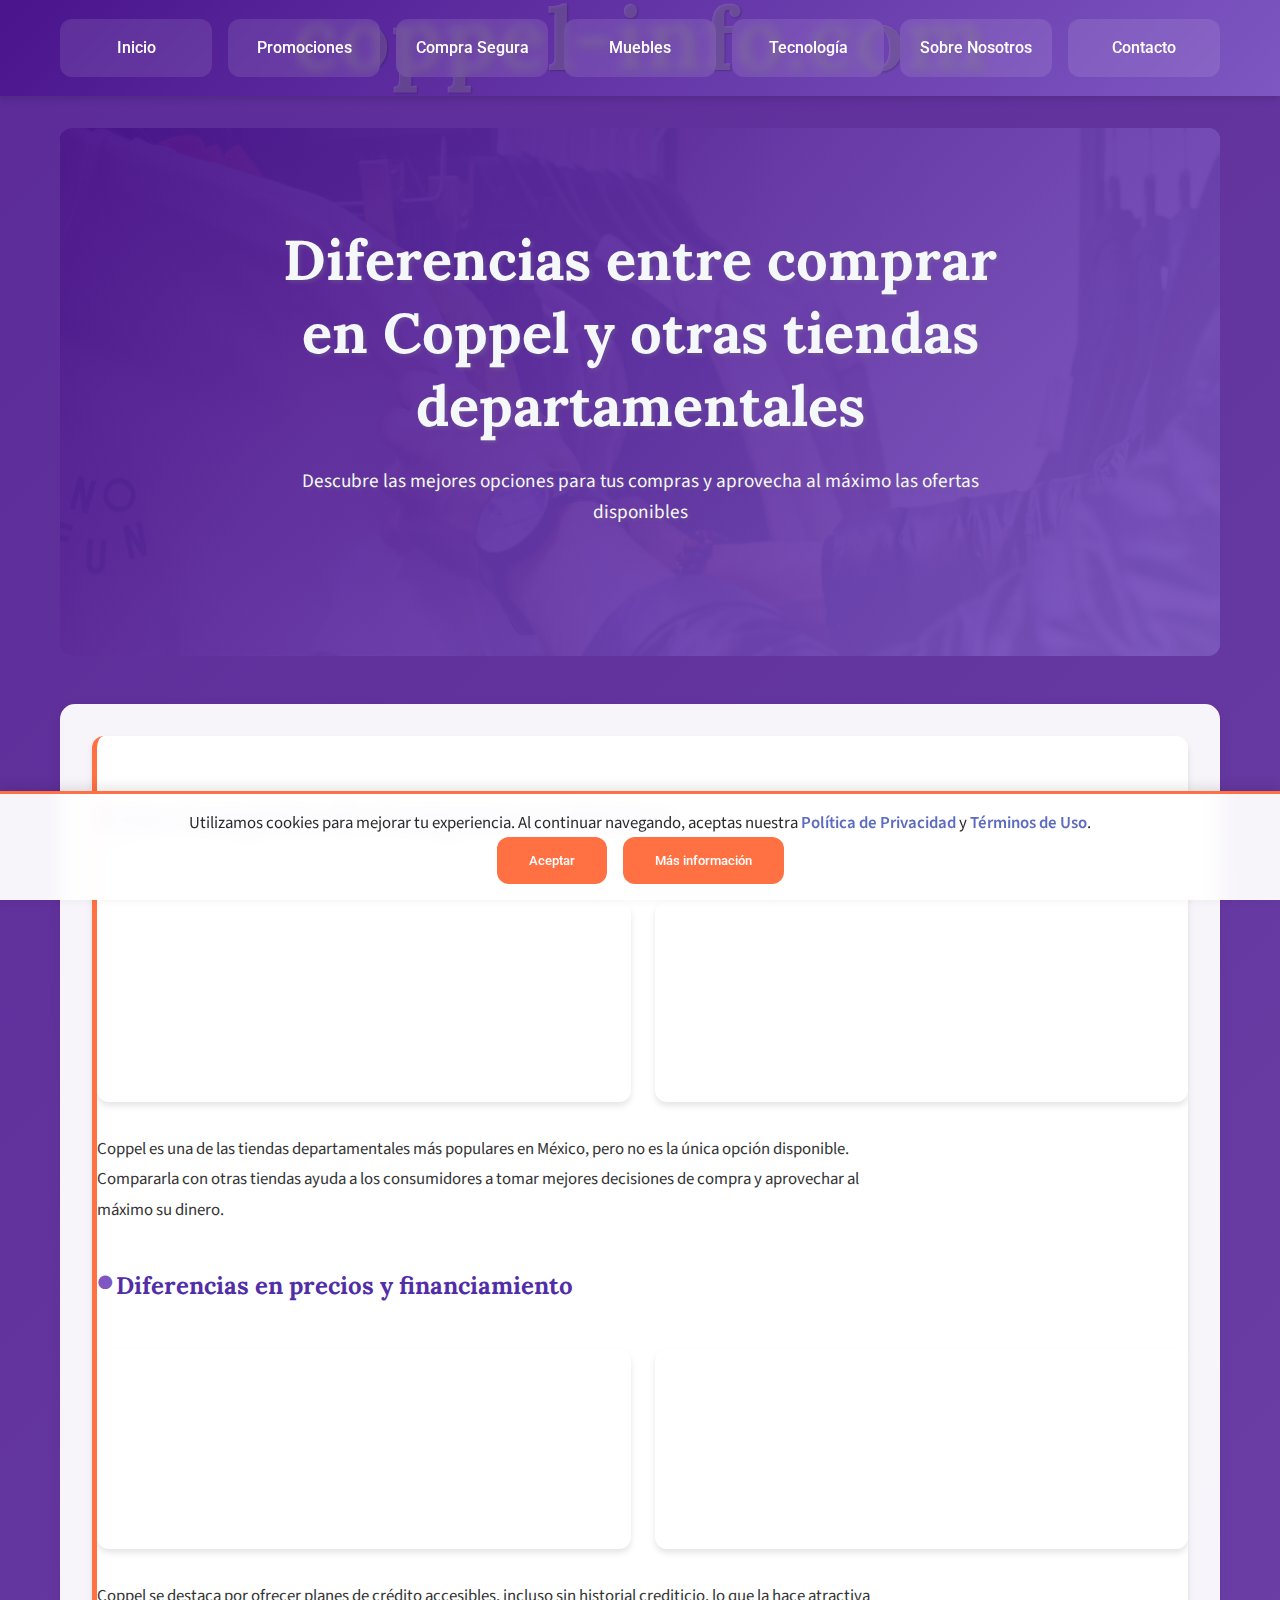
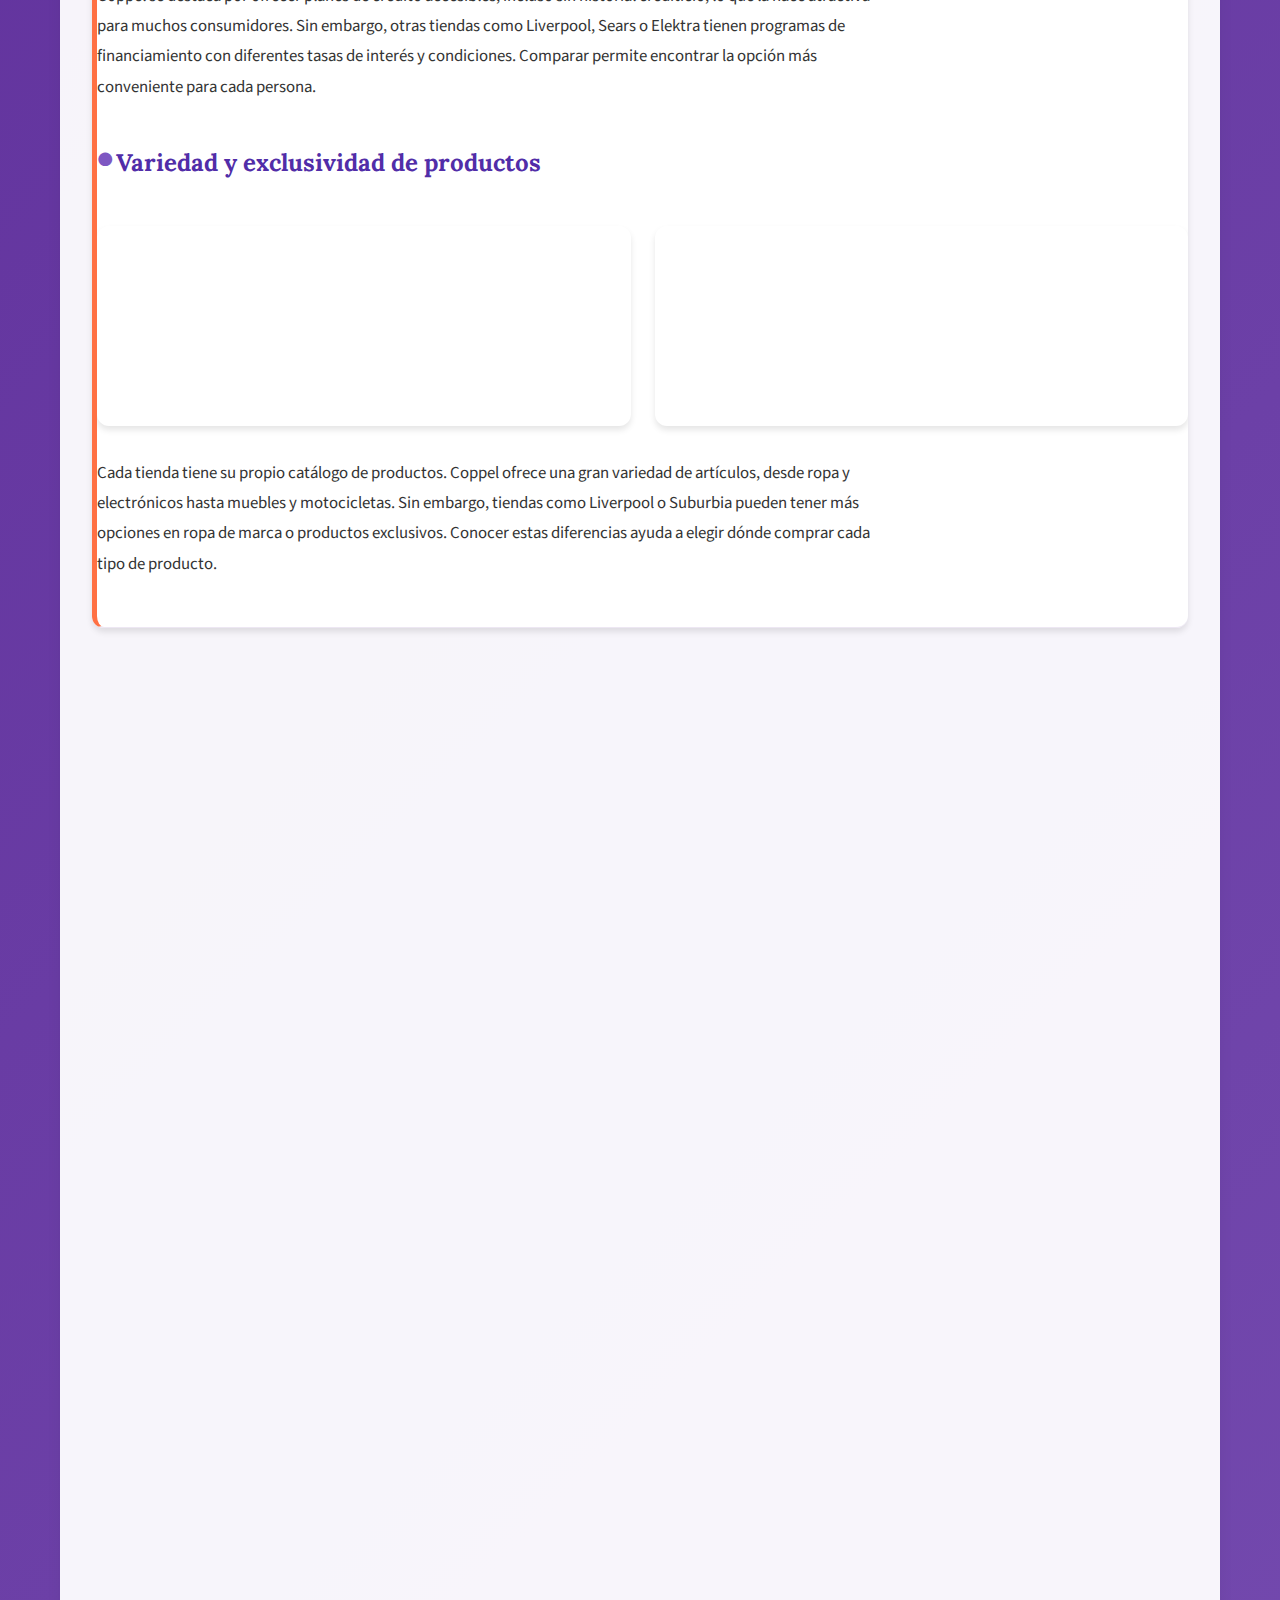
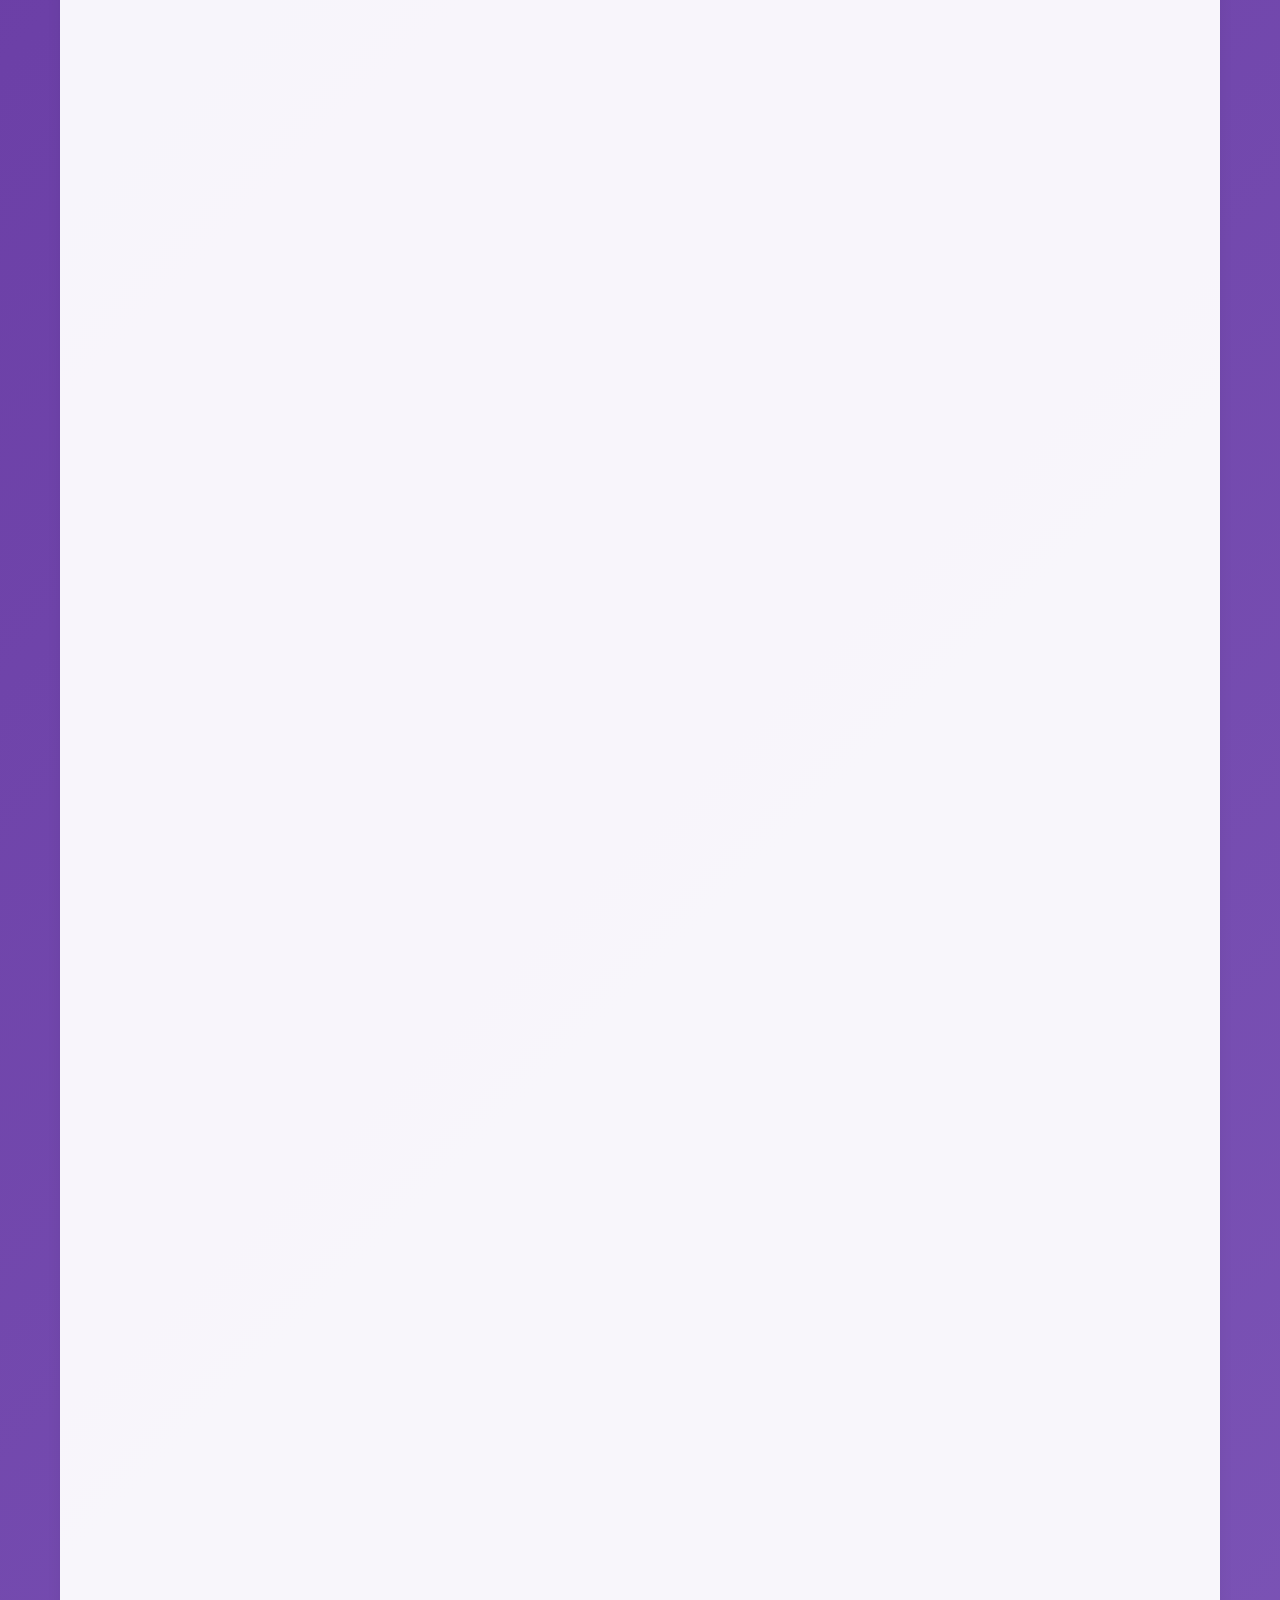
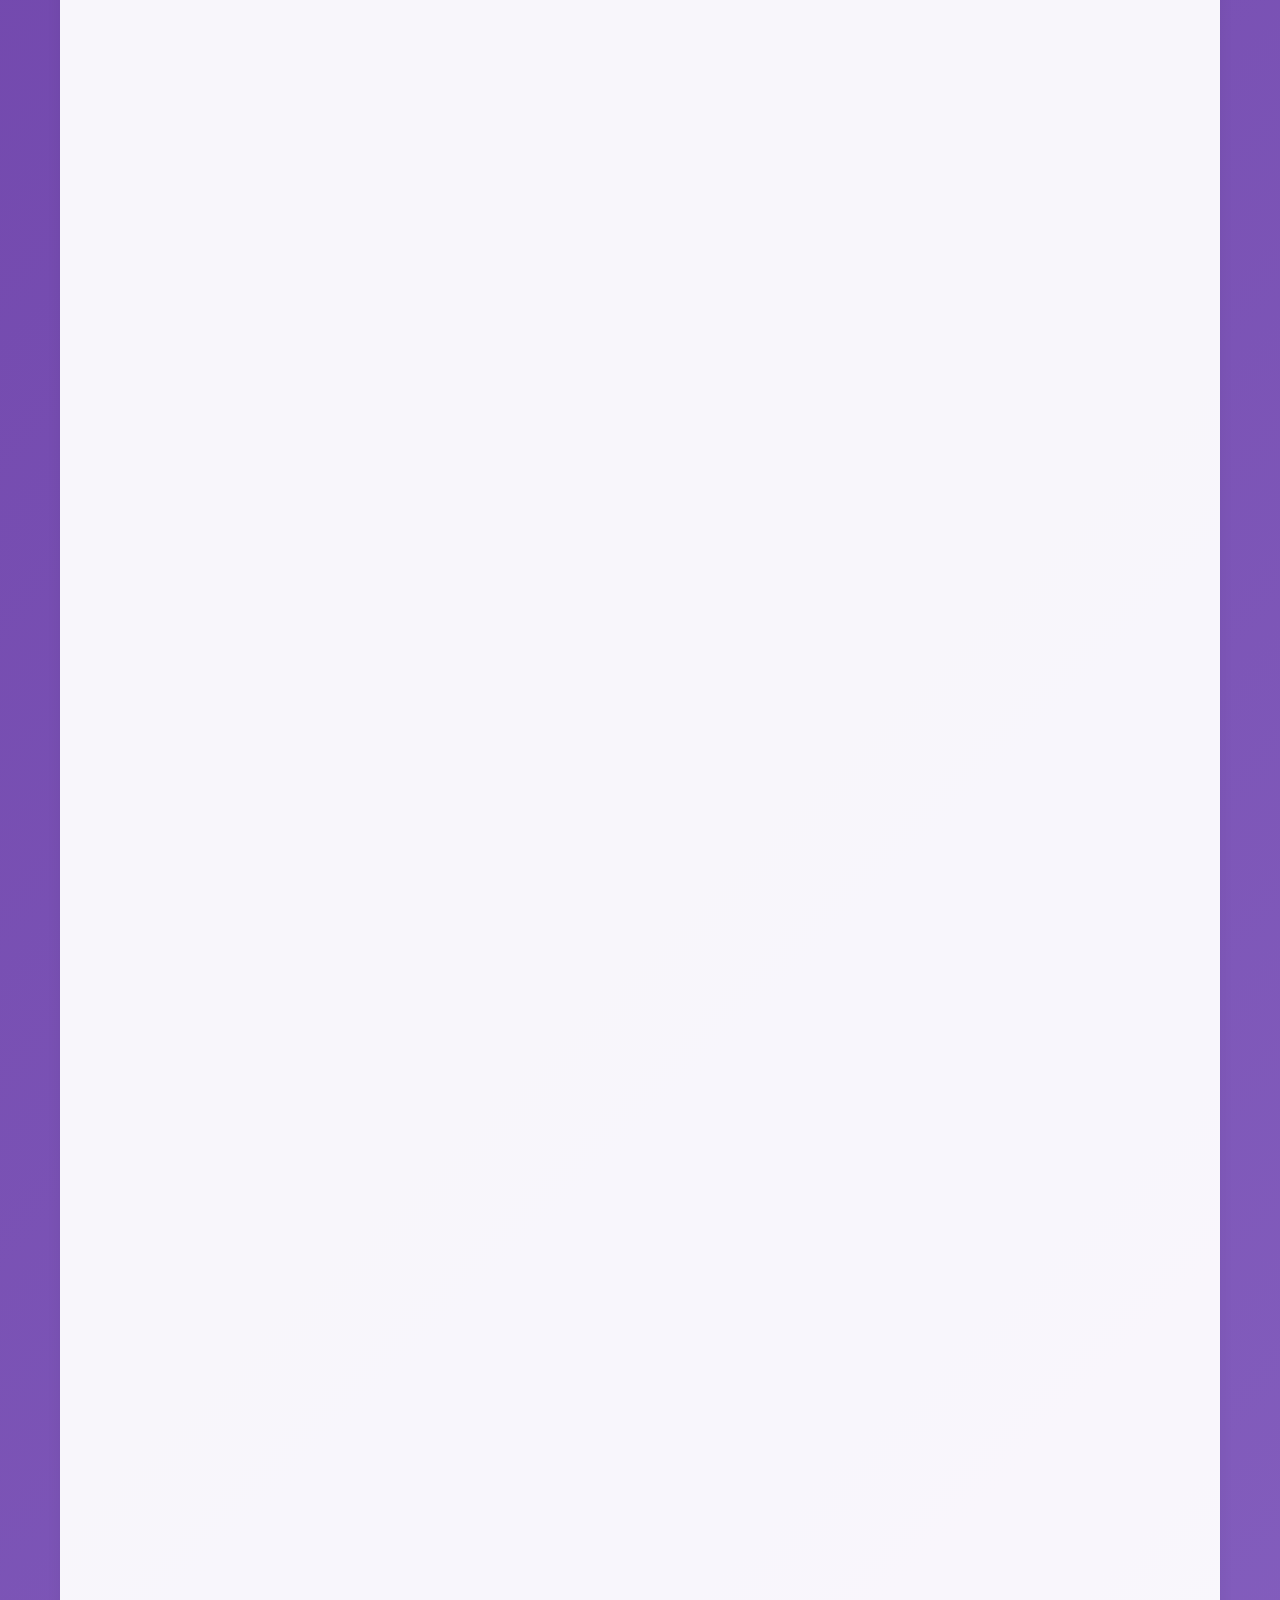
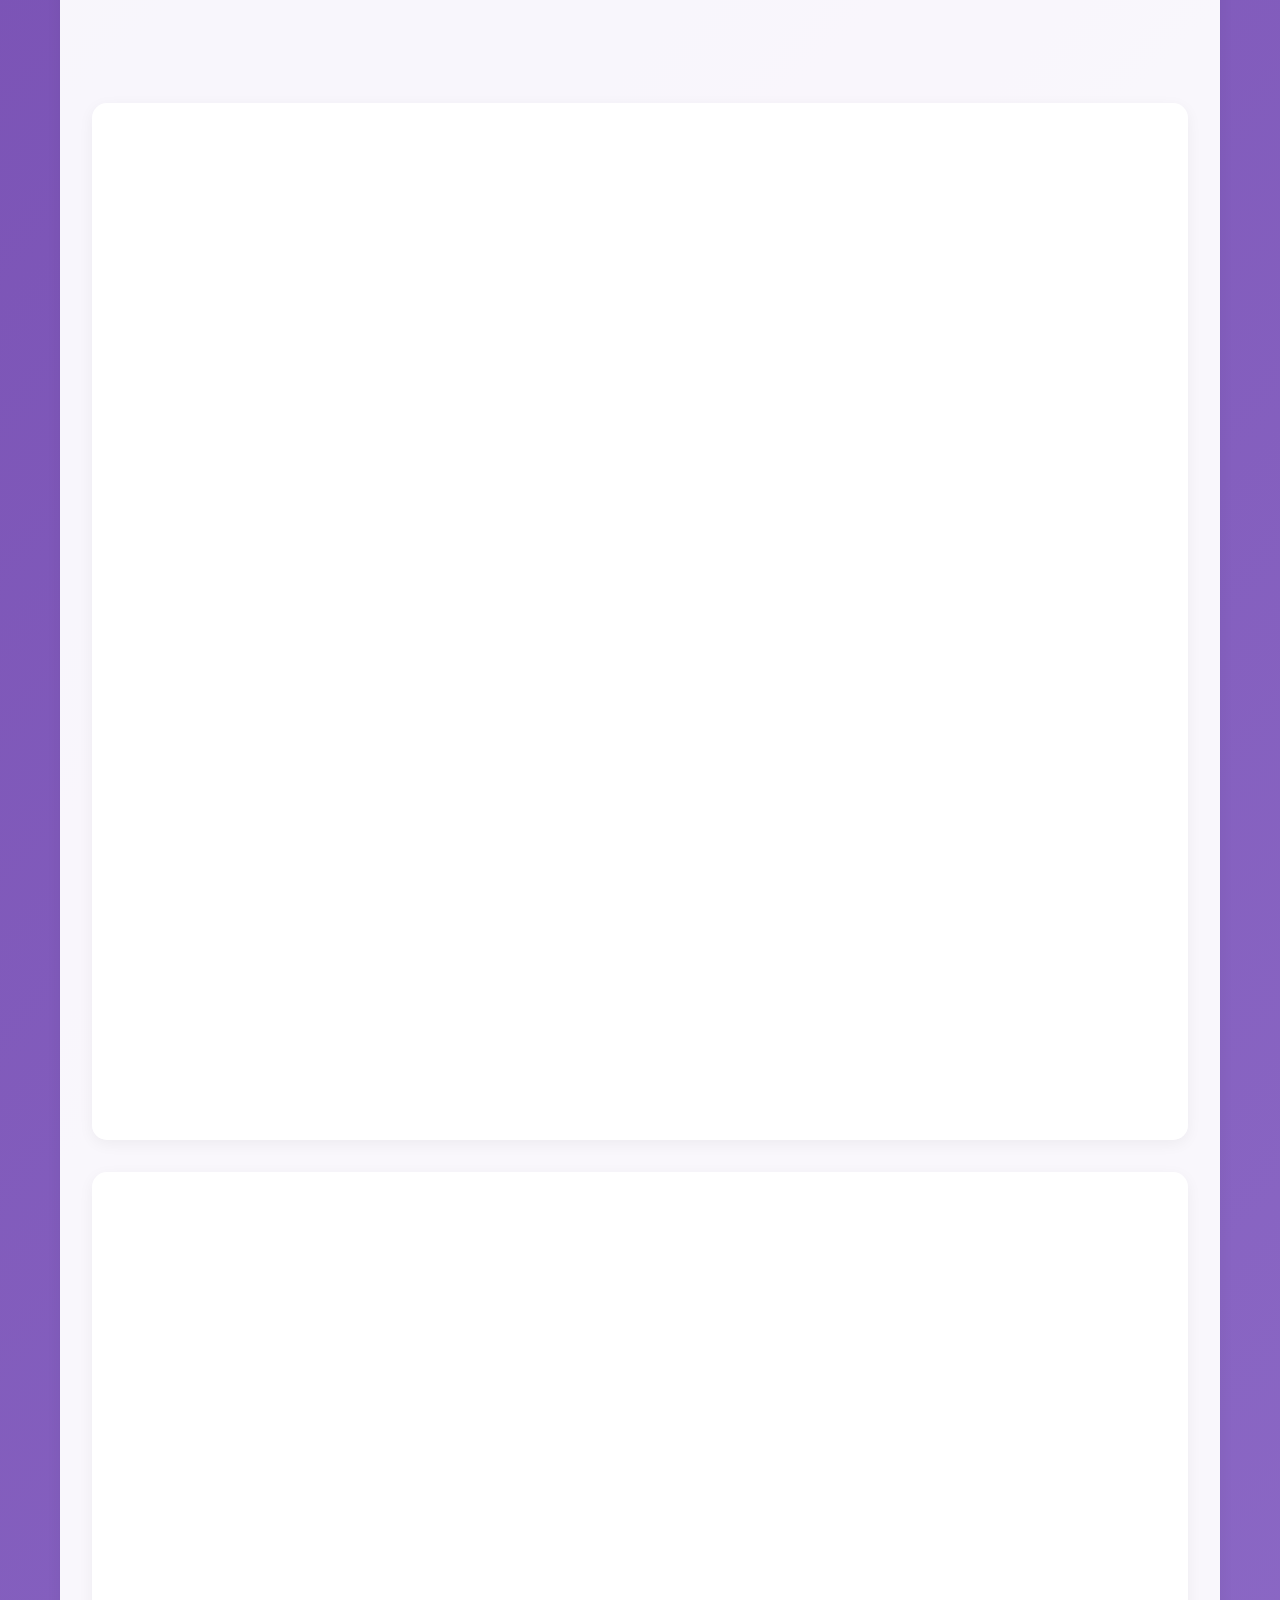
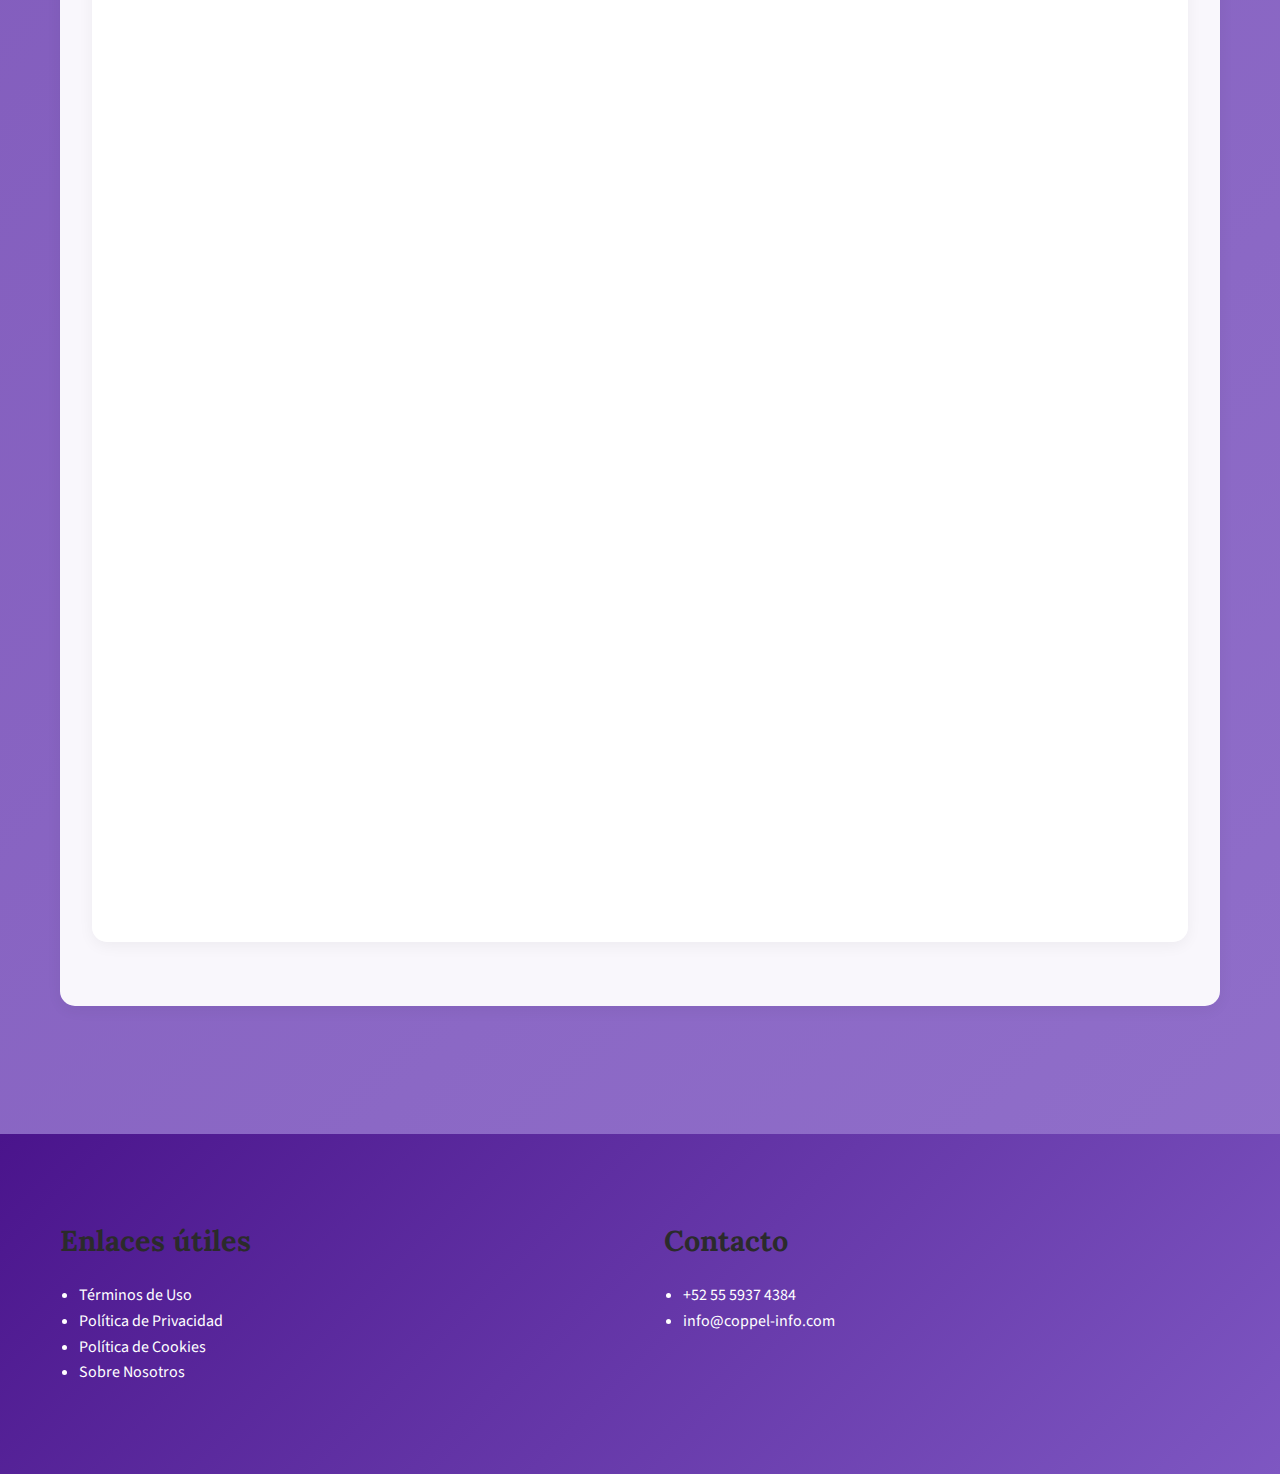
<file: index.html>
<!DOCTYPE html>
<html lang="es">
<head>
    <meta charset="UTF-8">
    <meta name="viewport" content="width=device-width, initial-scale=1.0">
    <title>Guía de Compras en Coppel México</title>
    <meta name="description" content="Descubre las principales diferencias entre comprar en Coppel y otras tiendas departamentales en México. Compara precios, beneficios y servicios para elegir la mejor opción para ti.">
    <link rel="stylesheet" href="css/styles.css">
    <link rel="icon" type="image/png" sizes="32x32" href="logo/favicon-32x32.png">
    <link rel="icon" type="image/png" sizes="16x16" href="logo/favicon-16x16.png">
    <link rel="apple-touch-icon" sizes="180x180" href="logo/apple-touch-icon.png">
</head>
<body>
    <header class="header">
        <nav class="nav-container">
            <button class="menu" aria-label="Menú">
                <span class="bar"></span>
                <span class="bar"></span>
                <span class="bar"></span>
            </button>
            <div class="nav-grid">
                <a href="index.html"><span>Inicio</span></a>
                <a href="promociones.html"><span>Promociones</span></a>
                <a href="compra-segura.html"><span>Compra Segura</span></a>
                <a href="muebles.html"><span>Muebles</span></a>
                <a href="tecnologia.html"><span>Tecnología</span></a>
                <a href="about.html"><span>Sobre Nosotros</span></a>
                <a href="contacto.html"><span>Contacto</span></a>
            </div>
        </nav>
    </header>

    <main class="main-content">
        <div class="container">
            <section class="hero-section" style="background-image: linear-gradient(135deg, rgba(74, 20, 140, 0.8) 0%, rgba(126, 87, 194, 0.7) 100%), url('images/hero-background.webp')">
                <div class="hero-content">
                    <h1>Diferencias entre comprar en Coppel y otras tiendas departamentales</h1>
                    <p>Descubre las mejores opciones para tus compras y aprovecha al máximo las ofertas disponibles</p>
                </div>
            </section>

            <div class="content-grid">
                <article class="article">
                    <h2>Guía Completa de Compras en México</h2>
                    
                    <div class="article-image-grid">
                        <div class="image img-1"></div>
                        <div class="image img-2"></div>
                    </div>
                    <p>Coppel es una de las tiendas departamentales más populares en México, pero no es la única opción disponible. Compararla con otras tiendas ayuda a los consumidores a tomar mejores decisiones de compra y aprovechar al máximo su dinero.</p>

                    <h3>Diferencias en precios y financiamiento</h3>
                    <div class="article-image-grid">
                        <div class="image img-3"></div>
                        <div class="image img-4"></div>
                    </div>
                    <p>Coppel se destaca por ofrecer planes de crédito accesibles, incluso sin historial crediticio, lo que la hace atractiva para muchos consumidores. Sin embargo, otras tiendas como Liverpool, Sears o Elektra tienen programas de financiamiento con diferentes tasas de interés y condiciones. Comparar permite encontrar la opción más conveniente para cada persona.</p>

                    <h3>Variedad y exclusividad de productos</h3>
                    <div class="article-image-grid">
                        <div class="image img-5"></div>
                        <div class="image img-6"></div>
                    </div>
                    <p>Cada tienda tiene su propio catálogo de productos. Coppel ofrece una gran variedad de artículos, desde ropa y electrónicos hasta muebles y motocicletas. Sin embargo, tiendas como Liverpool o Suburbia pueden tener más opciones en ropa de marca o productos exclusivos. Conocer estas diferencias ayuda a elegir dónde comprar cada tipo de producto.</p>
                </article>

                <article class="article">
                    <h2>Historia y modelo de negocio de Coppel</h2>
                    <div class="article-image-grid">
                        <div class="image img-7"></div>
                        <div class="image img-8"></div>
                    </div>
                    <h3>Origen y crecimiento</h3>
                    <p>Coppel nació en 1941 en Mazatlán, Sinaloa, México, como una pequeña tienda de regalos llamada "El Regalo". Su fundador, Luis Coppel Rivas, tenía la visión de ofrecer productos accesibles a las familias mexicanas. Con el tiempo, la tienda amplió su catálogo, incluyendo muebles, ropa y electrodomésticos.</p>
                    
                    <div class="article-image-grid">
                        <div class="image img-9"></div>
                        <div class="image img-10"></div>
                    </div>
                    <p>En los años 70, Coppel comenzó a expandirse a nivel nacional, destacándose por su enfoque en el crédito accesible. Actualmente, la empresa tiene más de 1,600 tiendas en México y Argentina, consolidándose como una de las principales tiendas departamentales en Latinoamérica.</p>
                </article>

                <article class="article">
                    <h2>Ofertas, descuentos y promociones</h2>
                    <div class="article-image-grid">
                        <div class="image img-11"></div>
                        <div class="image img-12"></div>
                    </div>
                    <h3>¿Coppel tiene más descuentos que sus competidores?</h3>
                    <p>Coppel es una de las tiendas departamentales más populares en México, en parte gracias a sus frecuentes promociones y planes de financiamiento.</p>

                    <h3>Tipos de promociones</h3>
                    <div class="article-image-grid">
                        <div class="image img-13"></div>
                        <div class="image img-14"></div>
                    </div>
                    <ul>
                        <li>Descuentos en pagos de contado</li>
                        <li>Meses sin intereses</li>
                        <li>Ofertas de temporada</li>
                        <li>Promociones exclusivas para tarjetahabientes</li>
                    </ul>
                </article>

                <article class="article">
                    <h2>Consejos para comprar en Coppel</h2>
                    <div class="article-image-grid">
                        <div class="image img-15"></div>
                        <div class="image img-16"></div>
                    </div>
                    <h3>Antes de comprar</h3>
                    <ul>
                        <li>Comparar precios con otras tiendas</li>
                        <li>Verificar las condiciones de crédito</li>
                        <li>Revisar las políticas de devolución</li>
                        <li>Leer las especificaciones del producto</li>
                    </ul>

                    <h3>Durante la compra</h3>
                    <div class="article-image-grid">
                        <div class="image img-17"></div>
                        <div class="image img-18"></div>
                    </div>
                    <ul>
                        <li>Solicitar factura</li>
                        <li>Guardar el ticket de compra</li>
                        <li>Verificar garantías</li>
                        <li>Revisar el estado del producto</li>
                    </ul>
                </article>

                <article class="article">
                    <h2>Servicio al cliente y garantías</h2>
                    <div class="article-image-grid">
                        <div class="image img-19"></div>
                        <div class="image img-20"></div>
                    </div>
                    <h3>Canales de atención</h3>
                    <ul>
                        <li>Atención en tienda</li>
                        <li>Servicio telefónico</li>
                        <li>Chat en línea</li>
                        <li>Redes sociales</li>
                    </ul>

                    <h3>Políticas de garantía</h3>
                    <div class="article-image-grid">
                        <div class="image img-21"></div>
                        <div class="image img-22"></div>
                    </div>
                    <ul>
                        <li>Garantía de fábrica</li>
                        <li>Extensión de garantía</li>
                        <li>Cambios y devoluciones</li>
                        <li>Servicio técnico autorizado</li>
                    </ul>
                </article>
            </section>

            <section class="content-grid">
                <article class="article">
                    <h2>Variedad de productos y exclusividad</h2>
                    <h4>Amplia variedad de productos</h3>
                    <p>Coppel se distingue por ofrecer una de las gamas de productos más amplias dentro del sector de tiendas departamentales en México.</p>
                    
                    <h4>Categorías principales en Coppel:</h4>
                    <ul>
                        <li>Moda y calzado</li>
                        <li>Electrodomésticos</li>
                        <li>Tecnología y electrónica</li>
                        <li>Muebles y hogar</li>
                        <li>Motocicletas y bicicletas</li>
                        <li>Juguetes y artículos deportivos</li>
                    </ul>
                </article>

                <article class="article">
                    <h3>Exclusividad de productos y marcas propias</h3>
                    <h4>Marcas propias de Coppel:</h4>
                    <ul>
                        <li>New Now – Moda juvenil y moderna</li>
                        <li>Wilfran – Línea de ropa casual y formal</li>
                        <li>Tendenza – Calzado para toda la familia</li>
                        <li>BanCoppel Seguros – Servicios de seguros exclusivos</li>
                    </ul>

                    <h4>Beneficios de la variedad y exclusividad:</h4>
                    <ul>
                        <li>Más opciones en un solo lugar</li>
                        <li>Alternativas accesibles con precios competitivos</li>
                        <li>Productos exclusivos únicos</li>
                        <li>Opciones de pago flexibles</li>
                    </ul>
                </article>
            </section>

            <section class="content-grid">
                <article class="article">
                    <h2>Ofertas, descuentos y promociones</h2>
                    <h3>¿Coppel tiene más descuentos que sus competidores?</h3>
                    <p>Coppel es una de las tiendas departamentales más populares en México, en parte gracias a sus frecuentes promociones y planes de financiamiento.</p>

                    <h4>Factores destacados:</h4>
                    <ul>
                        <li>Ofertas permanentes</li>
                        <li>Facilidades de pago</li>
                        <li>Programas de fidelidad</li>
                    </ul>

                    <h4>Comparación con otras tiendas:</h4>
                    <ul>
                        <li>Elektra: Enfoque en electrónicos</li>
                        <li>Liverpool: Grandes descuentos en eventos especiales</li>
                        <li>Sears: Promociones en ropa y muebles</li>
                    </ul>
                </article>

                <article class="article">
                    <h3>Temporadas de descuentos</h3>
                    <div class="discount-events">
                        <div class="event">
                            <h4>El Buen Fin (Noviembre)</h4>
                            <p>Grandes descuentos en tecnología, moda y hogar</p>
                        </div>
                        <div class="event">
                            <h4>Hot Sale (Mayo)</h4>
                            <p>Descuentos en línea y facilidades de pago</p>
                        </div>
                        <div class="event">
                            <h4>Rebajas de verano (Julio-agosto)</h4>
                            <p>Promociones en ropa y electrónicos</p>
                        </div>
                        <div class="event">
                            <h4>Navidad y Año Nuevo</h4>
                            <p>Ofertas en juguetes, moda y tecnología</p>
                        </div>
                    </div>

                    <h3>Recomendaciones de compra</h3>
                    <ul>
                        <li>Para electrónicos: Hot Sale o Buen Fin</li>
                        <li>Para ropa y calzado: Rebajas de verano y Navidad</li>
                        <li>Para facilidades de pago: Cualquier temporada en Coppel</li>
                    </ul>
                </article>
            </section>
        </div>
    </main>

    <div id="cookie-banner" class="cookie-banner">
        <p>Utilizamos cookies para mejorar tu experiencia. Al continuar navegando, aceptas nuestra 
            <a href="privacy-policy.html">Política de Privacidad</a> y 
            <a href="terms.html">Términos de Uso</a>.
        </p>
        <div class="cookie-buttons">
            <button class="btn btn-primary" id="accept-cookies">Aceptar</button>
            <button class="btn btn-secondary" id="more-info">Más información</button>
        </div>
    </div>

    <footer class="footer">
        <div class="container footer-grid">
            <div>
                <h3>Enlaces útiles</h3>
                <ul>
                    <li><a href="terms.html">Términos de Uso</a></li>
                    <li><a href="privacy-policy.html">Política de Privacidad</a></li>
                    <li><a href="cookies-policy.html">Política de Cookies</a></li>
                    <li><a href="about.html">Sobre Nosotros</a></li>
                </ul>
            </div>
            <div>
                <h3>Contacto</h3>
                <ul>
                    <li><a href="tel:+525559374384">+52 55 5937 4384</a></li>
                    <li><a href="mailto:info@coppel-info.com">info@coppel-info.com</a></li>
                </ul>
            </div>
        </div>
    </footer>

    <script src="js/main.js"></script>
    <script src="js/menu.js"></script>
    <script src="js/cookie-banner.js"></script>
</body>
</html>
</file>
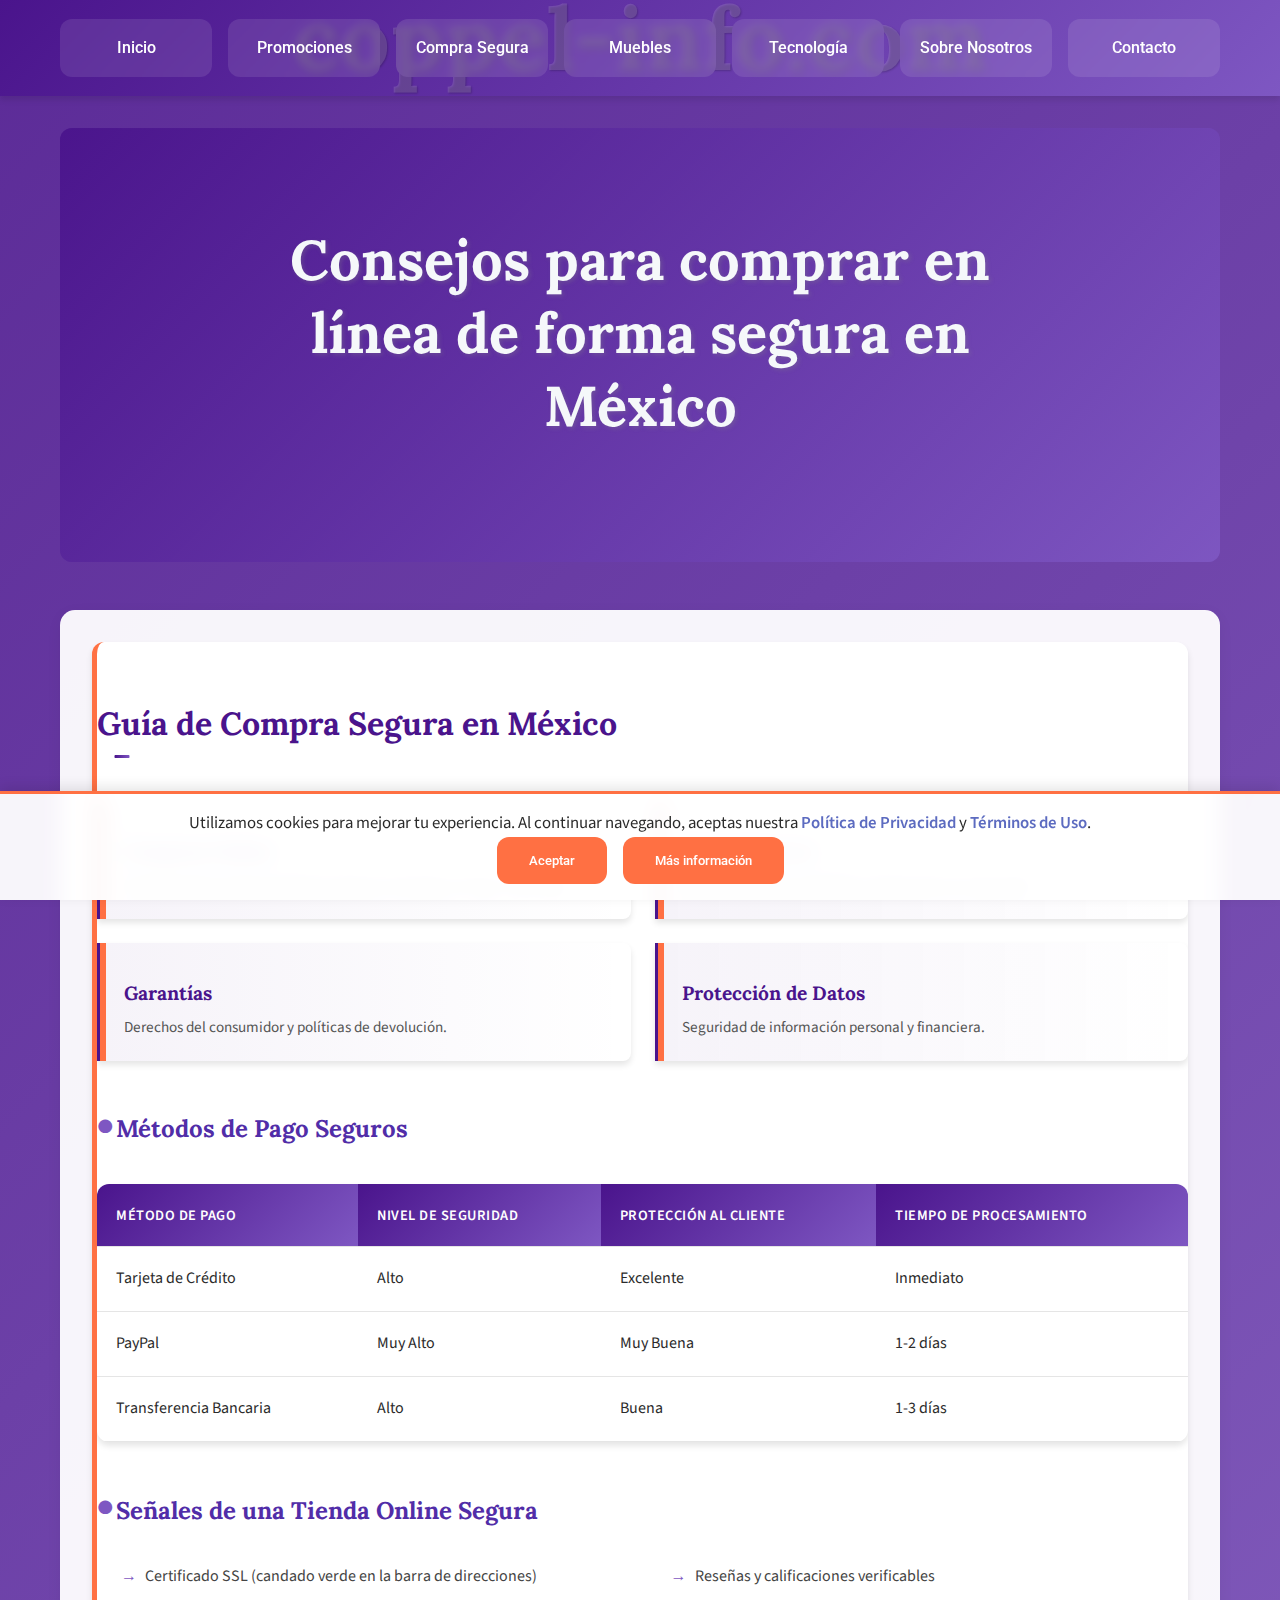
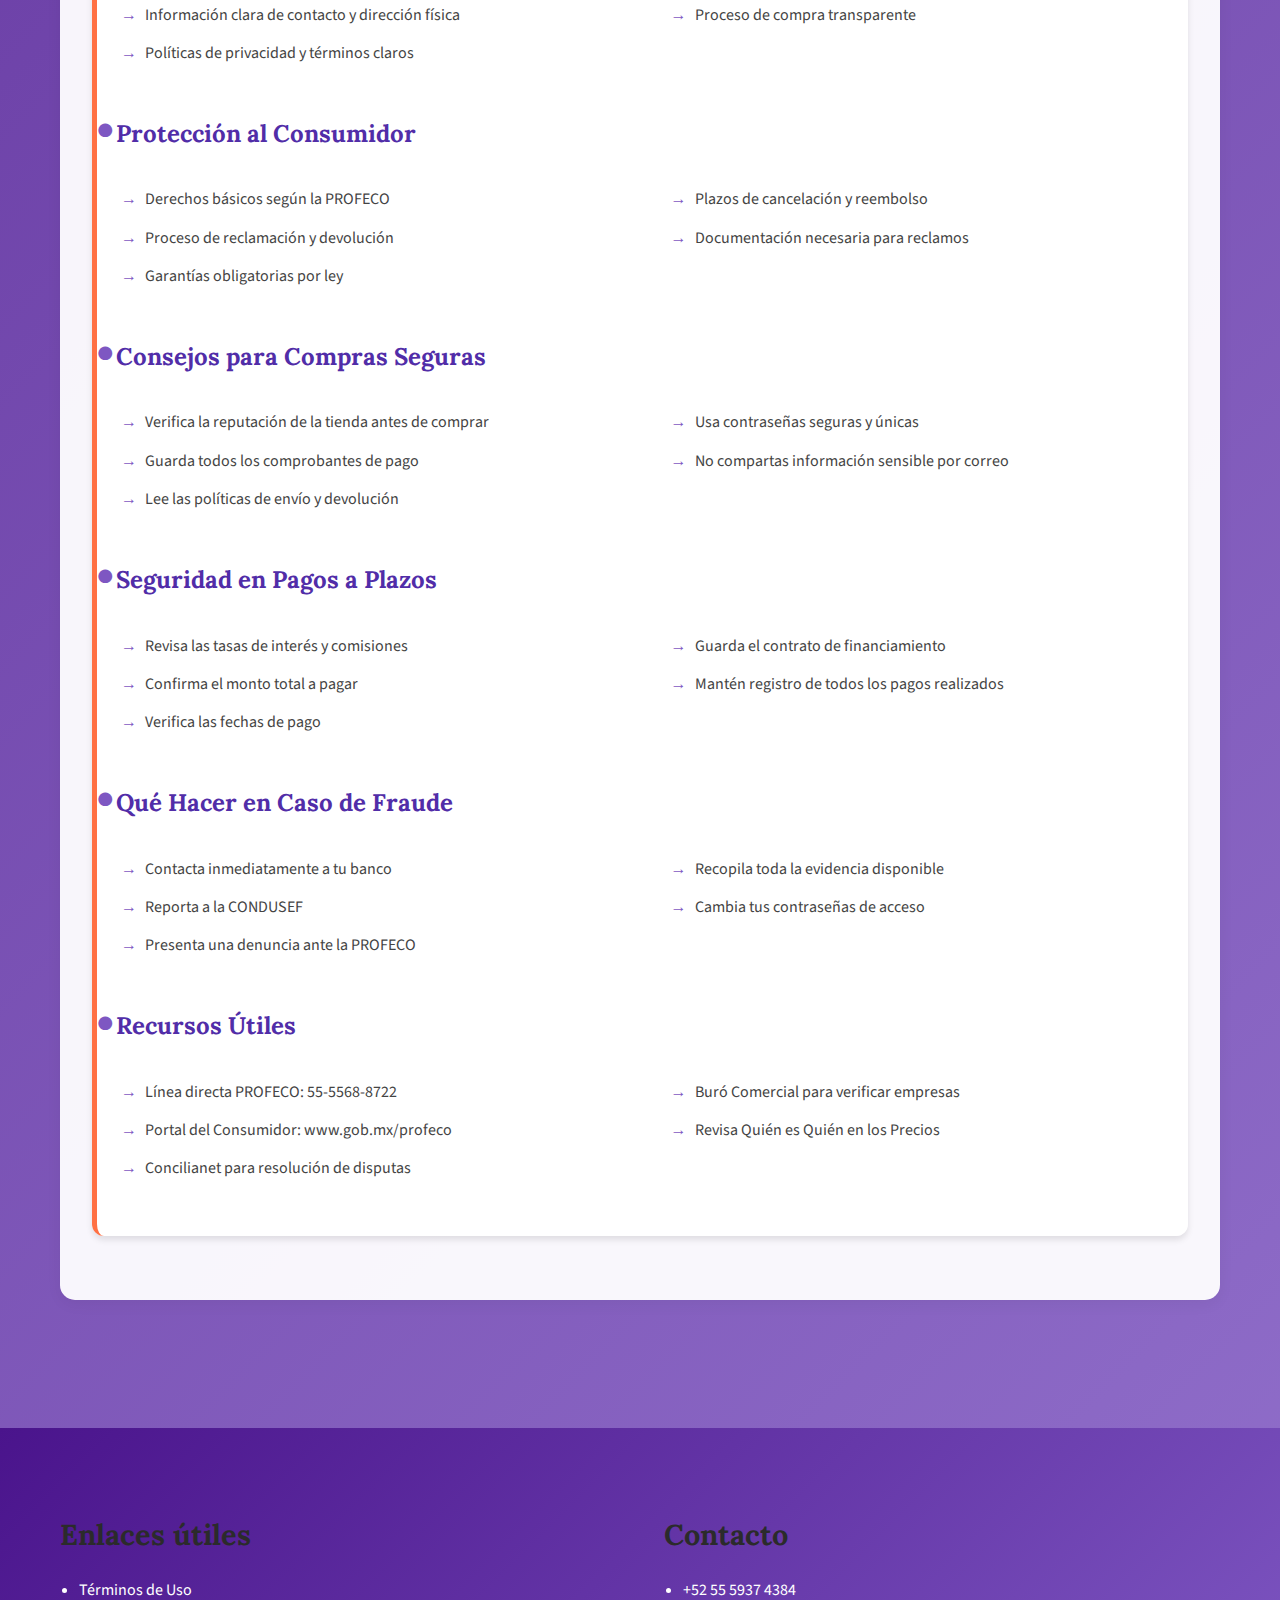
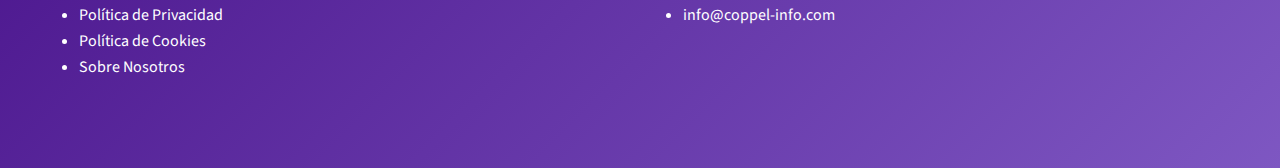
<file: compra-segura.html>
<!DOCTYPE html>
<html lang="es">
<head>
    <meta charset="UTF-8">
    <meta name="viewport" content="width=device-width, initial-scale=1.0">
    <title>Compra Segura - Guía de Compras</title>
    <meta name="description" content="Aprende cómo comprar en línea de manera segura en México. Sigue nuestros consejos para proteger tu información personal y evitar fraudes en tus compras digitales.">
    <link rel="stylesheet" href="css/styles.css">
    <link rel="icon" type="image/png" sizes="32x32" href="logo/favicon-32x32.png">
    <link rel="icon" type="image/png" sizes="16x16" href="logo/favicon-16x16.png">
    <link rel="apple-touch-icon" sizes="180x180" href="logo/apple-touch-icon.png">
</head>
<body>
    <header class="header">
        <nav class="nav-container">
            <button class="menu" aria-label="Menú">
                <span class="bar"></span>
                <span class="bar"></span>
                <span class="bar"></span>
            </button>
            <div class="nav-grid">
                <a href="index.html">Inicio</a>
                <a href="promociones.html">Promociones</a>
                <a href="compra-segura.html">Compra Segura</a>
                <a href="muebles.html">Muebles</a>
                <a href="tecnologia.html">Tecnología</a>
                <a href="about.html">Sobre Nosotros</a>
                <a href="contacto.html">Contacto</a>
            </div>
        </nav>
    </header>

    <main class="main-content">
        <div class="container">
            <section class="hero-section" style="background-image: linear-gradient(135deg, rgba(74, 20, 140, 0.8) 0%, rgba(126, 87, 194, 0.7) 100%), url('https://images.unsplash.com/photo-1555529669-e69e7aa0ba9a?ixlib=rb-1.2.1&auto=format&fit=crop&w=1350&q=80')">
                <div class="hero-content">
                    <h1>Consejos para comprar en línea de forma segura en México</h1>
                </div>
            </section>

            

            <section class="content-grid">
                <article class="article">
                    <h2>Guía de Compra Segura en México</h2>

                    <section class="discount-events">
                        <div class="event">
                            <h4>Compras Online</h4>
                            <p>Consejos para comprar de forma segura en tiendas en línea mexicanas.</p>
                        </div>
                        <div class="event">
                            <h4>Pagos Seguros</h4>
                            <p>Métodos de pago confiables y protección al consumidor.</p>
                        </div>
                        <div class="event">
                            <h4>Garantías</h4>
                            <p>Derechos del consumidor y políticas de devolución.</p>
                        </div>
                        <div class="event">
                            <h4>Protección de Datos</h4>
                            <p>Seguridad de información personal y financiera.</p>
                        </div>
                    </section>

                    <h3>Métodos de Pago Seguros</h3>
                    <table>
                        <thead>
                            <tr>
                                <th>Método de Pago</th>
                                <th>Nivel de Seguridad</th>
                                <th>Protección al Cliente</th>
                                <th>Tiempo de Procesamiento</th>
                            </tr>
                        </thead>
                        <tbody>
                            <tr>
                                <td>Tarjeta de Crédito</td>
                                <td>Alto</td>
                                <td>Excelente</td>
                                <td>Inmediato</td>
                            </tr>
                            <tr>
                                <td>PayPal</td>
                                <td>Muy Alto</td>
                                <td>Muy Buena</td>
                                <td>1-2 días</td>
                            </tr>
                            <tr>
                                <td>Transferencia Bancaria</td>
                                <td>Alto</td>
                                <td>Buena</td>
                                <td>1-3 días</td>
                            </tr>
                        </tbody>
                    </table>

                    <h3>Señales de una Tienda Online Segura</h3>
                    <ul>
                        <li>Certificado SSL (candado verde en la barra de direcciones)</li>
                        <li>Información clara de contacto y dirección física</li>
                        <li>Políticas de privacidad y términos claros</li>
                        <li>Reseñas y calificaciones verificables</li>
                        <li>Proceso de compra transparente</li>
                    </ul>

                    <h3>Protección al Consumidor</h3>
                    <ul>
                        <li>Derechos básicos según la PROFECO</li>
                        <li>Proceso de reclamación y devolución</li>
                        <li>Garantías obligatorias por ley</li>
                        <li>Plazos de cancelación y reembolso</li>
                        <li>Documentación necesaria para reclamos</li>
                    </ul>

                    <h3>Consejos para Compras Seguras</h3>
                    <ul>
                        <li>Verifica la reputación de la tienda antes de comprar</li>
                        <li>Guarda todos los comprobantes de pago</li>
                        <li>Lee las políticas de envío y devolución</li>
                        <li>Usa contraseñas seguras y únicas</li>
                        <li>No compartas información sensible por correo</li>
                    </ul>

                    <h3>Seguridad en Pagos a Plazos</h3>
                    <ul>
                        <li>Revisa las tasas de interés y comisiones</li>
                        <li>Confirma el monto total a pagar</li>
                        <li>Verifica las fechas de pago</li>
                        <li>Guarda el contrato de financiamiento</li>
                        <li>Mantén registro de todos los pagos realizados</li>
                    </ul>

                    <h3>Qué Hacer en Caso de Fraude</h3>
                    <ul>
                        <li>Contacta inmediatamente a tu banco</li>
                        <li>Reporta a la CONDUSEF</li>
                        <li>Presenta una denuncia ante la PROFECO</li>
                        <li>Recopila toda la evidencia disponible</li>
                        <li>Cambia tus contraseñas de acceso</li>
                    </ul>

                    <h3>Recursos Útiles</h3>
                    <ul>
                        <li>Línea directa PROFECO: 55-5568-8722</li>
                        <li>Portal del Consumidor: www.gob.mx/profeco</li>
                        <li>Concilianet para resolución de disputas</li>
                        <li>Buró Comercial para verificar empresas</li>
                        <li>Revisa Quién es Quién en los Precios</li>
                    </ul>
                </article>
            </section>
        </div>
    </main>

    <div id="cookie-banner" class="cookie-banner">
        <p>Utilizamos cookies para mejorar tu experiencia. Al continuar navegando, aceptas nuestra 
            <a href="privacy-policy.html">Política de Privacidad</a> y 
            <a href="terms.html">Términos de Uso</a>.
        </p>
        <div class="cookie-buttons">
            <button class="btn btn-primary" id="accept-cookies">Aceptar</button>
            <button class="btn btn-secondary" id="more-info">Más información</button>
        </div>
    </div>

    <footer class="footer">
        <div class="container footer-grid">
            <div>
                <h3>Enlaces útiles</h3>
                <ul>
                    <li><a href="terms.html">Términos de Uso</a></li>
                    <li><a href="privacy-policy.html">Política de Privacidad</a></li>
                    <li><a href="cookies-policy.html">Política de Cookies</a></li>
                    <li><a href="about.html">Sobre Nosotros</a></li>
                </ul>
            </div>
            <div>
                <h3>Contacto</h3>
                <ul>
                    <li><a href="tel:+525559374384">+52 55 5937 4384</a></li>
                    <li><a href="mailto:info@coppel-info.com">info@coppel-info.com</a></li>
                </ul>
            </div>
        </div>
    </footer>

    <script src="js/main.js"></script>
    <script src="js/menu.js"></script>
    <script src="js/cookie-banner.js"></script>
</body>
</html>
</file>
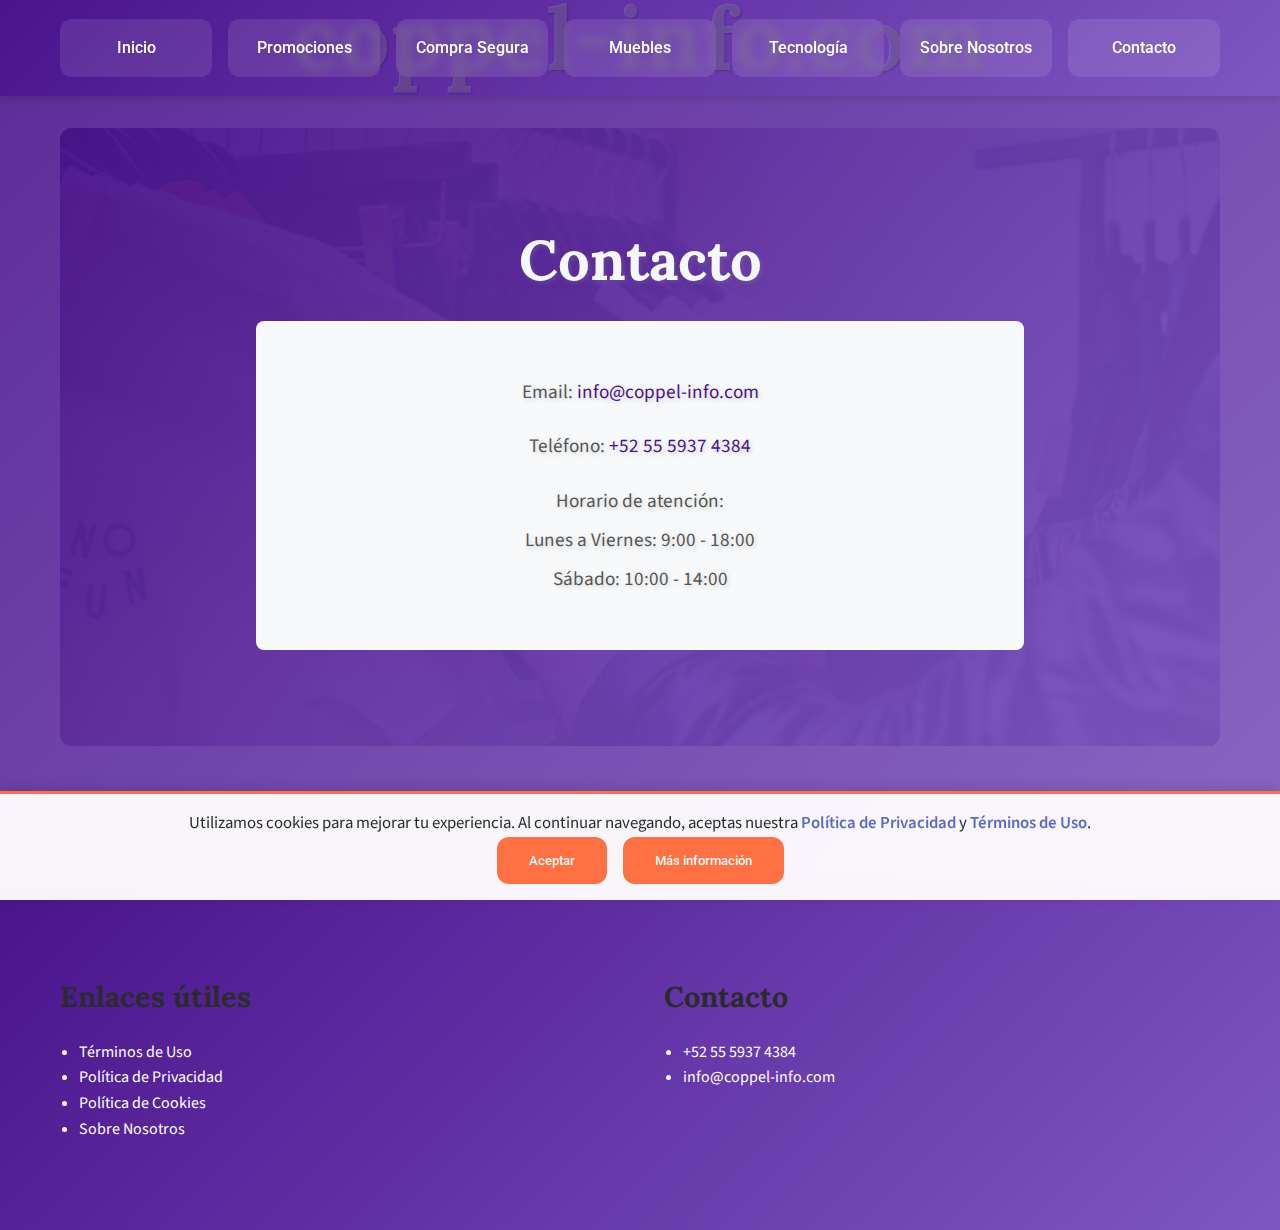
<file: contacto.html>
<!DOCTYPE html>
<html lang="es">
<head>
    <meta charset="UTF-8">
    <meta name="viewport" content="width=device-width, initial-scale=1.0">
    <title>Contacto - Guía de Compras</title>
    <meta name="description" content="Ponte en contacto con nosotros para cualquier consulta o duda. Estamos aquí para ayudarte con información sobre compras, productos y más en México.">
    <link rel="stylesheet" href="css/styles.css">
    <link rel="icon" type="image/png" sizes="32x32" href="logo/favicon-32x32.png">
    <link rel="icon" type="image/png" sizes="16x16" href="logo/favicon-16x16.png">
    <link rel="apple-touch-icon" sizes="180x180" href="logo/apple-touch-icon.png">
</head>
<body>
    <header class="header">
        <nav class="nav-container">
            <button class="menu" aria-label="Menú">
                <span class="bar"></span>
                <span class="bar"></span>
                <span class="bar"></span>
            </button>
            <div class="nav-grid">
                <a href="index.html"><span>Inicio</span></a>
                <a href="promociones.html"><span>Promociones</span></a>
                <a href="compra-segura.html"><span>Compra Segura</span></a>
                <a href="muebles.html"><span>Muebles</span></a>
                <a href="tecnologia.html"><span>Tecnología</span></a>
                <a href="about.html"><span>Sobre Nosotros</span></a>
                <a href="contacto.html"><span>Contacto</span></a>
            </div>
        </nav>
    </header>

    <main class="main-content">
        <div class="container">
            <section class="hero-section" style="background-image: linear-gradient(135deg, rgba(74, 20, 140, 0.8) 0%, rgba(126, 87, 194, 0.7) 100%), url('images/hero-background.webp')">
                <div class="hero-content">
                    <h1>Contacto</h1>
                    <div class="contact-info">
                        
                        <div class="contact-details">
                            <div class="contact-item">
                                <p>Email: <a href="mailto:info@coppel-info.com">info@coppel-info.com</a></p>
                            </div>
                            <div class="contact-item">
                                <p>Teléfono: <a href="tel:+525559374384">+52 55 5937 4384</a></p>
                            </div>
                            <div class="contact-item">
                                <p>Horario de atención:</p>
                                <p>Lunes a Viernes: 9:00 - 18:00</p>
                                <p>Sábado: 10:00 - 14:00</p>
                            </div>
                        </div>
                    </div>
                </div>
            </section>            
        </div>
    </main>

    <footer class="footer">
        <div class="container footer-grid">
            <div>
                <h3>Enlaces útiles</h3>
                <ul>
                    <li><a href="terms.html">Términos de Uso</a></li>
                    <li><a href="privacy-policy.html">Política de Privacidad</a></li>
                    <li><a href="cookies-policy.html">Política de Cookies</a></li>
                    <li><a href="about.html">Sobre Nosotros</a></li>
                </ul>
            </div>
            <div>
                <h3>Contacto</h3>
                <ul>
                    <li><a href="tel:+525559374384">+52 55 5937 4384</a></li>
                    <li><a href="mailto:info@coppel-info.com">info@coppel-info.com</a></li>
                </ul>
            </div>
        </div>
    </footer>

    <div id="cookie-banner" class="cookie-banner">
        <p>Utilizamos cookies para mejorar tu experiencia. Al continuar navegando, aceptas nuestra 
            <a href="privacy-policy.html">Política de Privacidad</a> y 
            <a href="terms.html">Términos de Uso</a>.
        </p>
        <div class="cookie-buttons">
            <button class="btn btn-primary" id="accept-cookies">Aceptar</button>
            <button class="btn btn-secondary" id="more-info">Más información</button>
        </div>
    </div>

    <script src="js/main.js"></script>
    <script src="js/menu.js"></script>
    <script src="js/cookie-banner.js"></script>
</body>
</html>
</file>
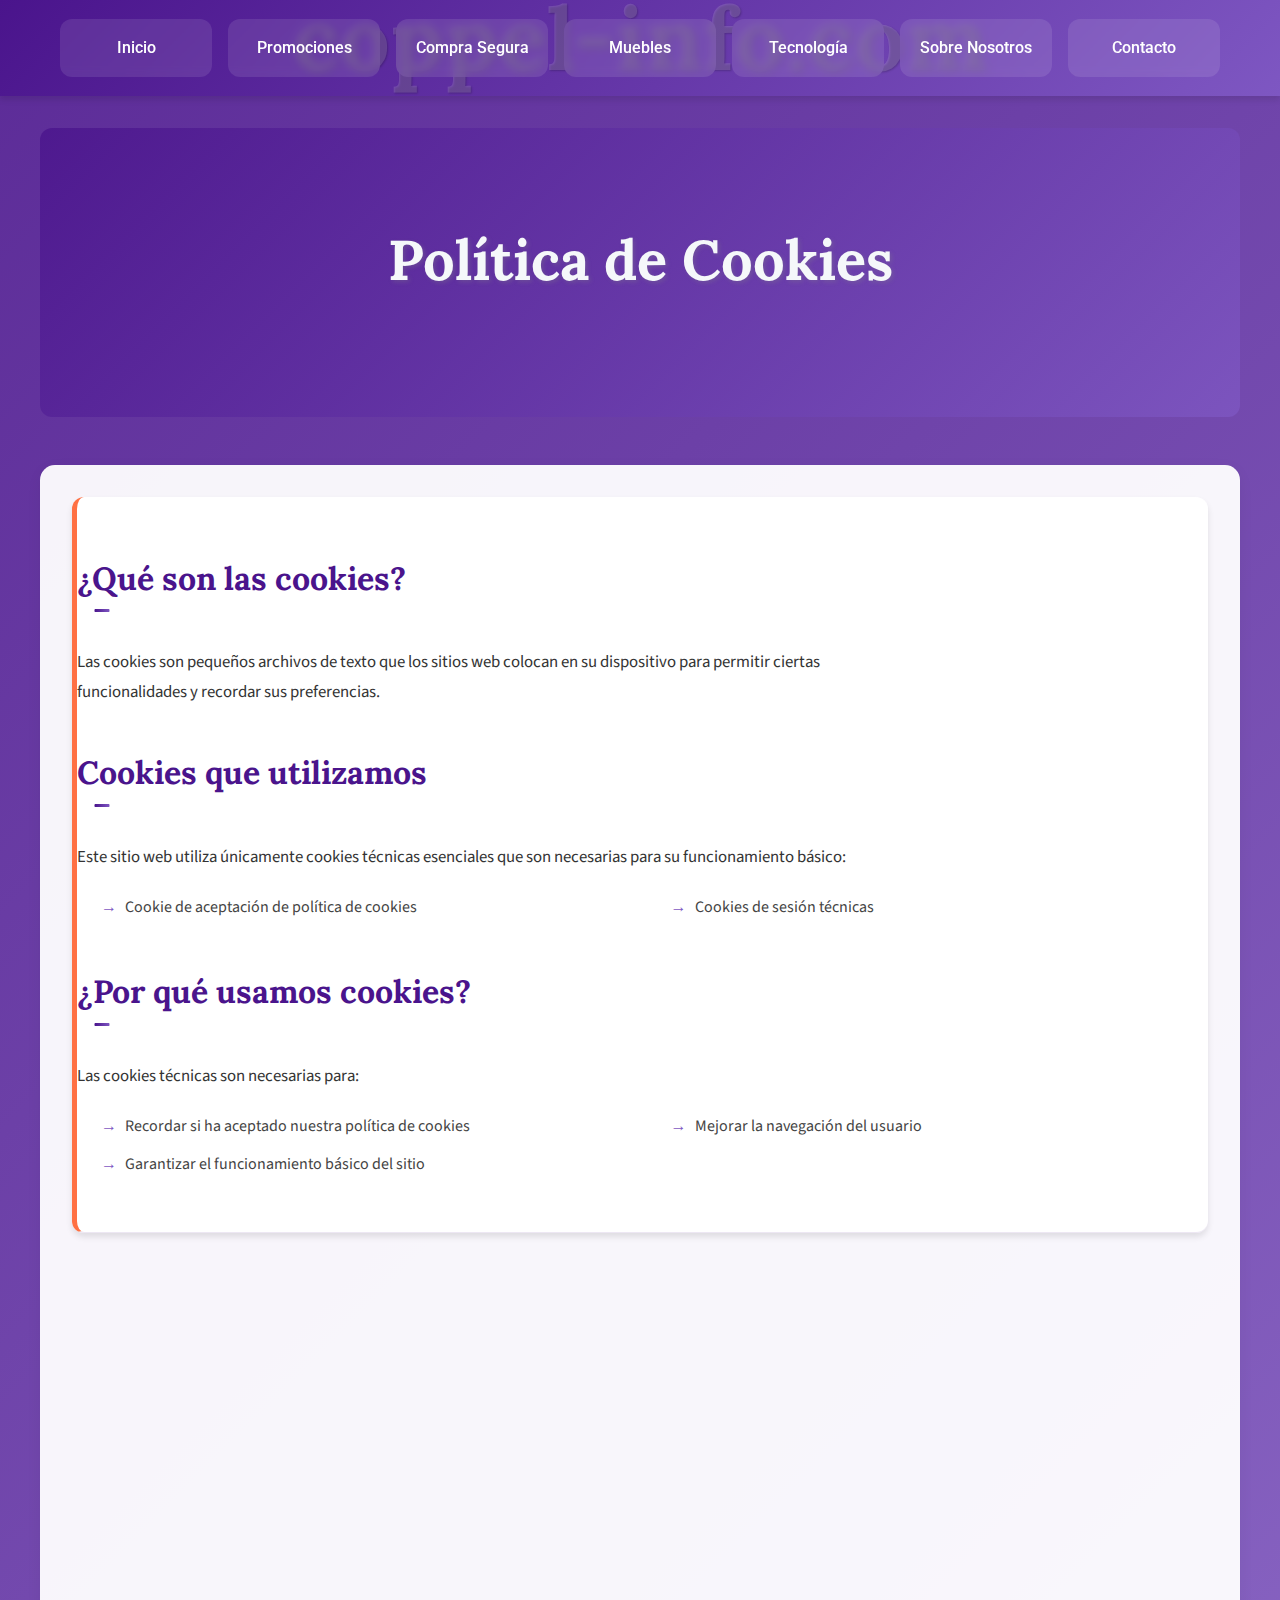
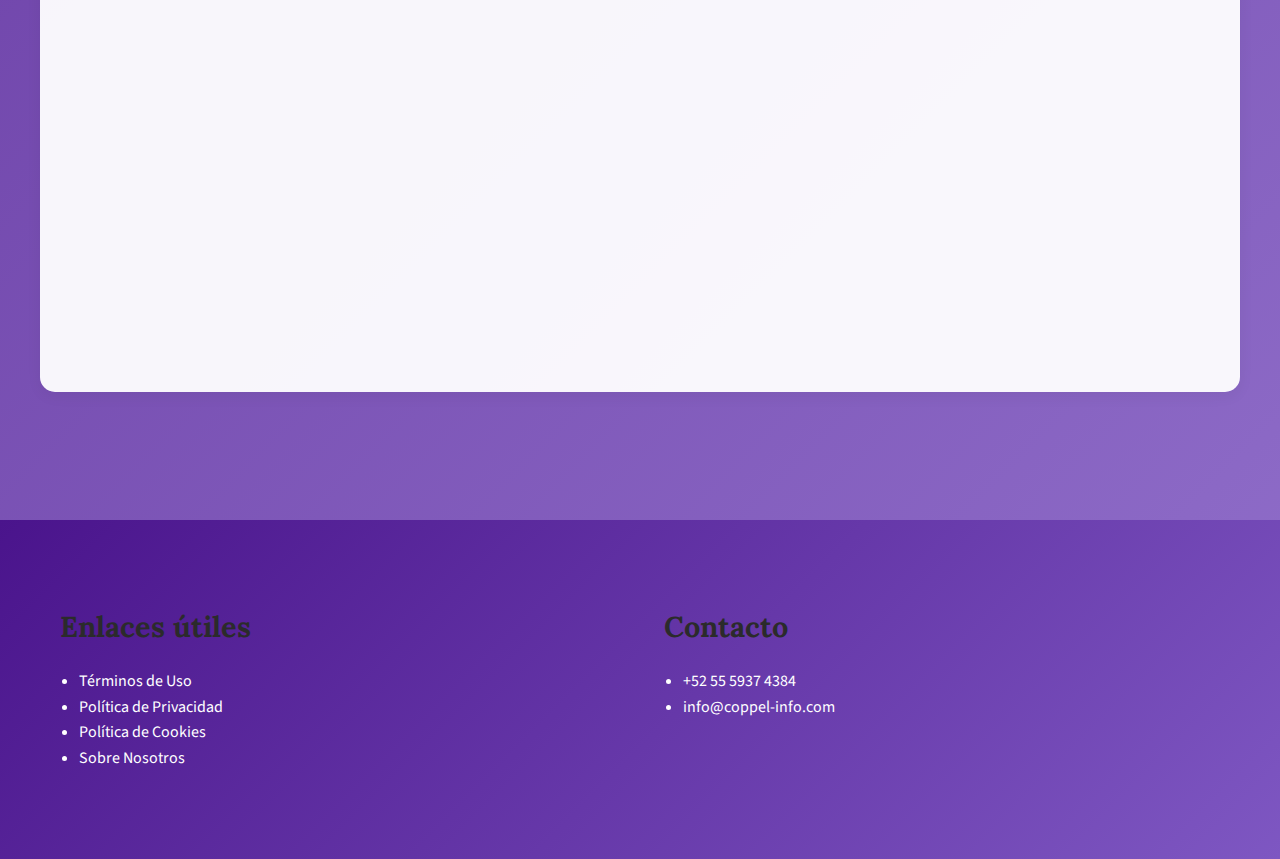
<file: cookies-policy.html>
<!DOCTYPE html>
<html lang="es">
<head>
    <meta charset="UTF-8">
    <meta name="viewport" content="width=device-width, initial-scale=1.0">
    <title>Política de Cookies - Guía de Compras</title>
    <meta name="description" content="Lee nuestra Política de Cookies para conocer cómo usamos las cookies para mejorar tu experiencia en nuestro sitio web y proteger tu privacidad.">
    <link rel="stylesheet" href="css/styles.css">
    <link rel="icon" type="image/png" sizes="32x32" href="logo/favicon-32x32.png">
    <link rel="icon" type="image/png" sizes="16x16" href="logo/favicon-16x16.png">
    <link rel="apple-touch-icon" sizes="180x180" href="logo/apple-touch-icon.png">
</head>
<body>
    <header class="header">
        <nav class="nav-container">
            <button class="menu" aria-label="Menú">
                <span class="bar"></span>
                <span class="bar"></span>
                <span class="bar"></span>
            </button>
            <div class="nav-grid">
                <a href="index.html">Inicio</a>
                <a href="promociones.html">Promociones</a>
                <a href="compra-segura.html">Compra Segura</a>
                <a href="muebles.html">Muebles</a>
                <a href="tecnologia.html">Tecnología</a>
                <a href="about.html">Sobre Nosotros</a>
                <a href="contacto.html">Contacto</a>
            </div>
        </nav>
    </header>

    <main class="main-content container">
        <section class="hero-section" style="background-image: url('https://images.unsplash.com/photo-1450101499163-c8848c66ca85?ixlib=rb-1.2.1&auto=format&fit=crop&w=1350&q=80')">
            <div class="hero-content">
                <h1>Política de Cookies</h1>
            </div>
        </section>
        

        <section class="content-grid">
            <article class="article">
                <h2>¿Qué son las cookies?</h2>
                <p>Las cookies son pequeños archivos de texto que los sitios web colocan en su dispositivo para permitir ciertas funcionalidades y recordar sus preferencias.</p>

                <h2>Cookies que utilizamos</h2>
                <p>Este sitio web utiliza únicamente cookies técnicas esenciales que son necesarias para su funcionamiento básico:</p>
                <ul>
                    <li>Cookie de aceptación de política de cookies</li>
                    <li>Cookies de sesión técnicas</li>
                </ul>

                <h2>¿Por qué usamos cookies?</h2>
                <p>Las cookies técnicas son necesarias para:</p>
                <ul>
                    <li>Recordar si ha aceptado nuestra política de cookies</li>
                    <li>Garantizar el funcionamiento básico del sitio</li>
                    <li>Mejorar la navegación del usuario</li>
                </ul>
            </article>

            <article class="article">
                <h2>Control de cookies</h2>
                <p>Puede controlar y/o eliminar las cookies como desee. Puede eliminar todas las cookies que ya están en su computadora y puede configurar la mayoría de los navegadores para evitar que se coloquen.</p>

                <h3>Cómo gestionar las cookies en los principales navegadores:</h3>
                <ul>
                    <li>Google Chrome: Configuración → Privacidad y seguridad → Cookies</li>
                    <li>Mozilla Firefox: Opciones → Privacidad & Seguridad → Cookies</li>
                    <li>Microsoft Edge: Configuración → Privacidad y servicios</li>
                    <li>Safari: Preferencias → Privacidad</li>
                </ul>

                <h2>Más información</h2>
                <p>Para obtener más información sobre el uso de cookies y sus derechos, puede consultar:</p>
                <ul>
                    <li><a href="privacy-policy.html">Nuestra Política de Privacidad</a></li>
                    <li><a href="terms.html">Nuestros Términos de Uso</a></li>
                </ul>
            </article>
        </section>
    </main>

    <footer class="footer">
        <div class="container footer-grid">
            <div>
                <h3>Enlaces útiles</h3>
                <ul>
                    <li><a href="terms.html">Términos de Uso</a></li>
                    <li><a href="privacy-policy.html">Política de Privacidad</a></li>
                    <li><a href="cookies-policy.html">Política de Cookies</a></li>
                    <li><a href="about.html">Sobre Nosotros</a></li>
                </ul>
            </div>
            <div>
                <h3>Contacto</h3>
                <ul>
                    <li><a href="tel:+525559374384">+52 55 5937 4384</a></li>
                    <li><a href="mailto:info@coppel-info.com">info@coppel-info.com</a></li>
                </ul>
            </div>
        </div>
    </footer>

    <script src="js/main.js"></script>
    <script src="js/menu.js"></script>
</body>
</html>
</file>
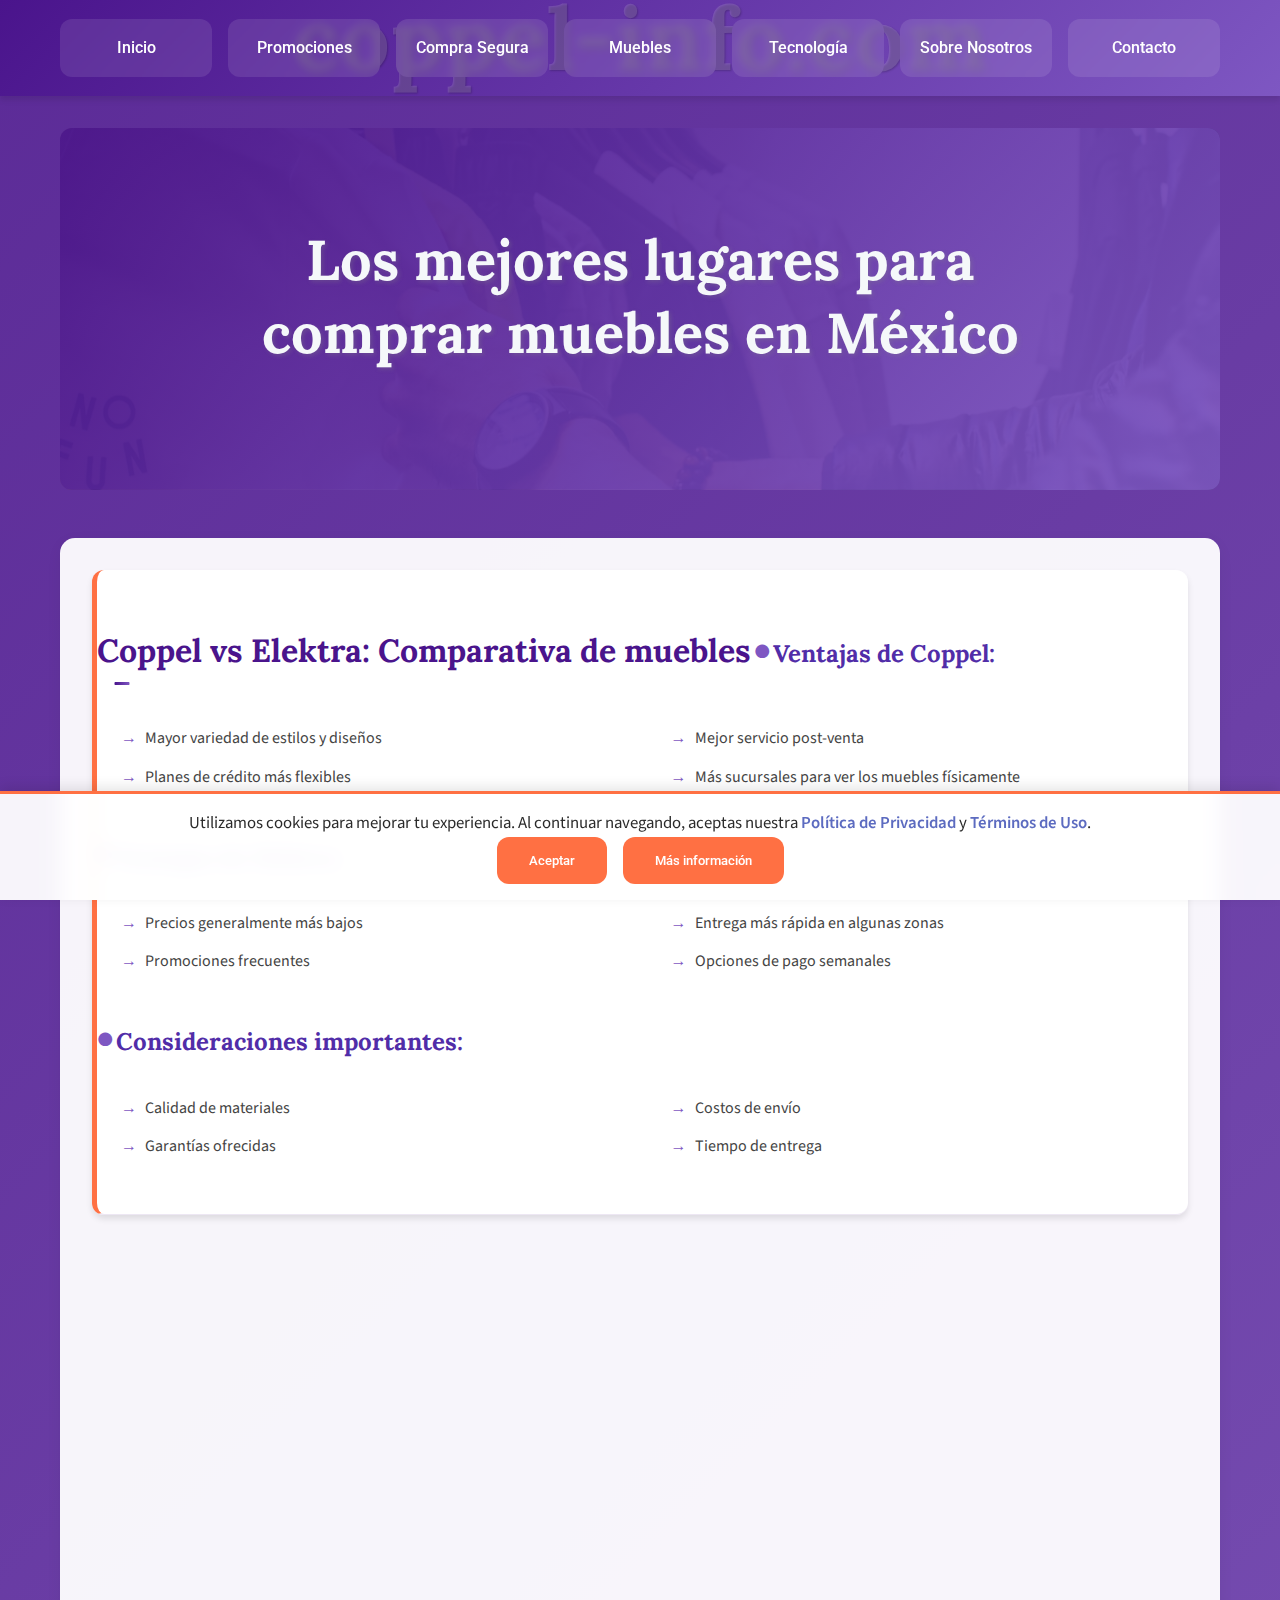
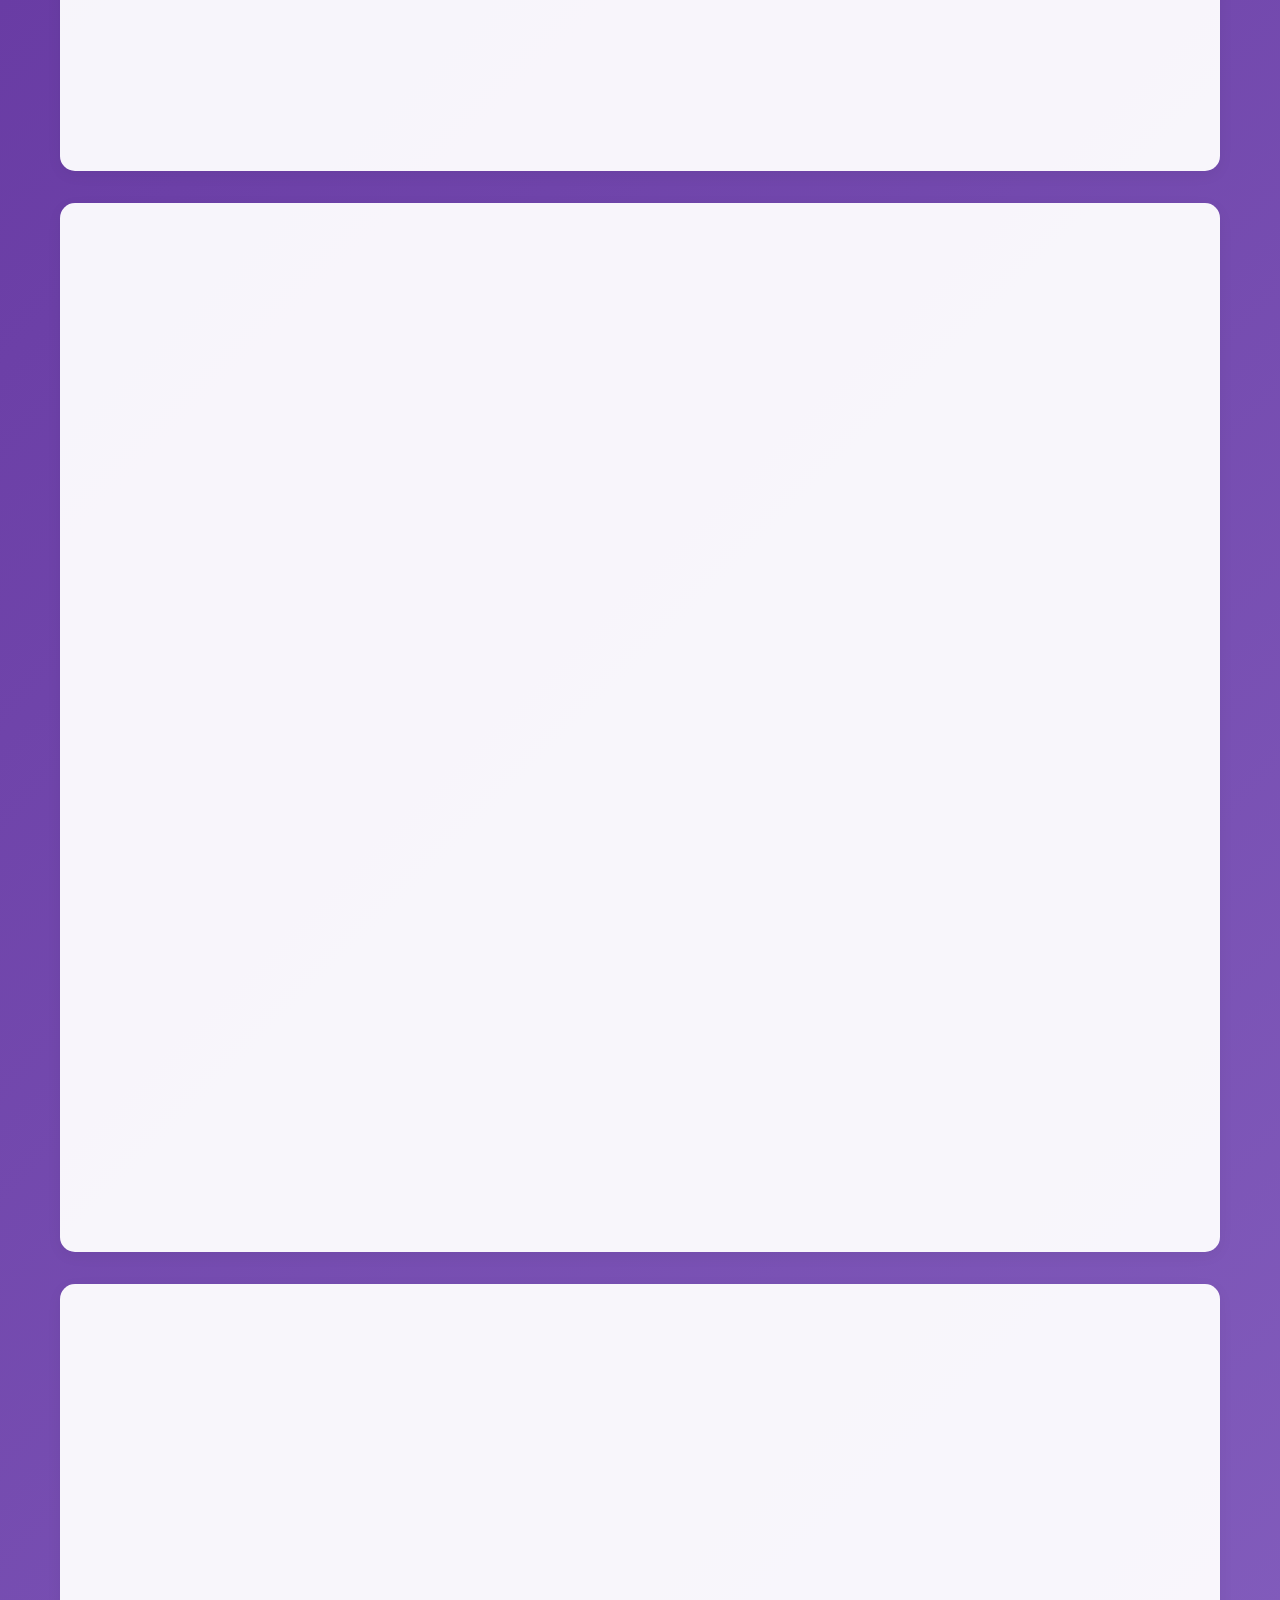
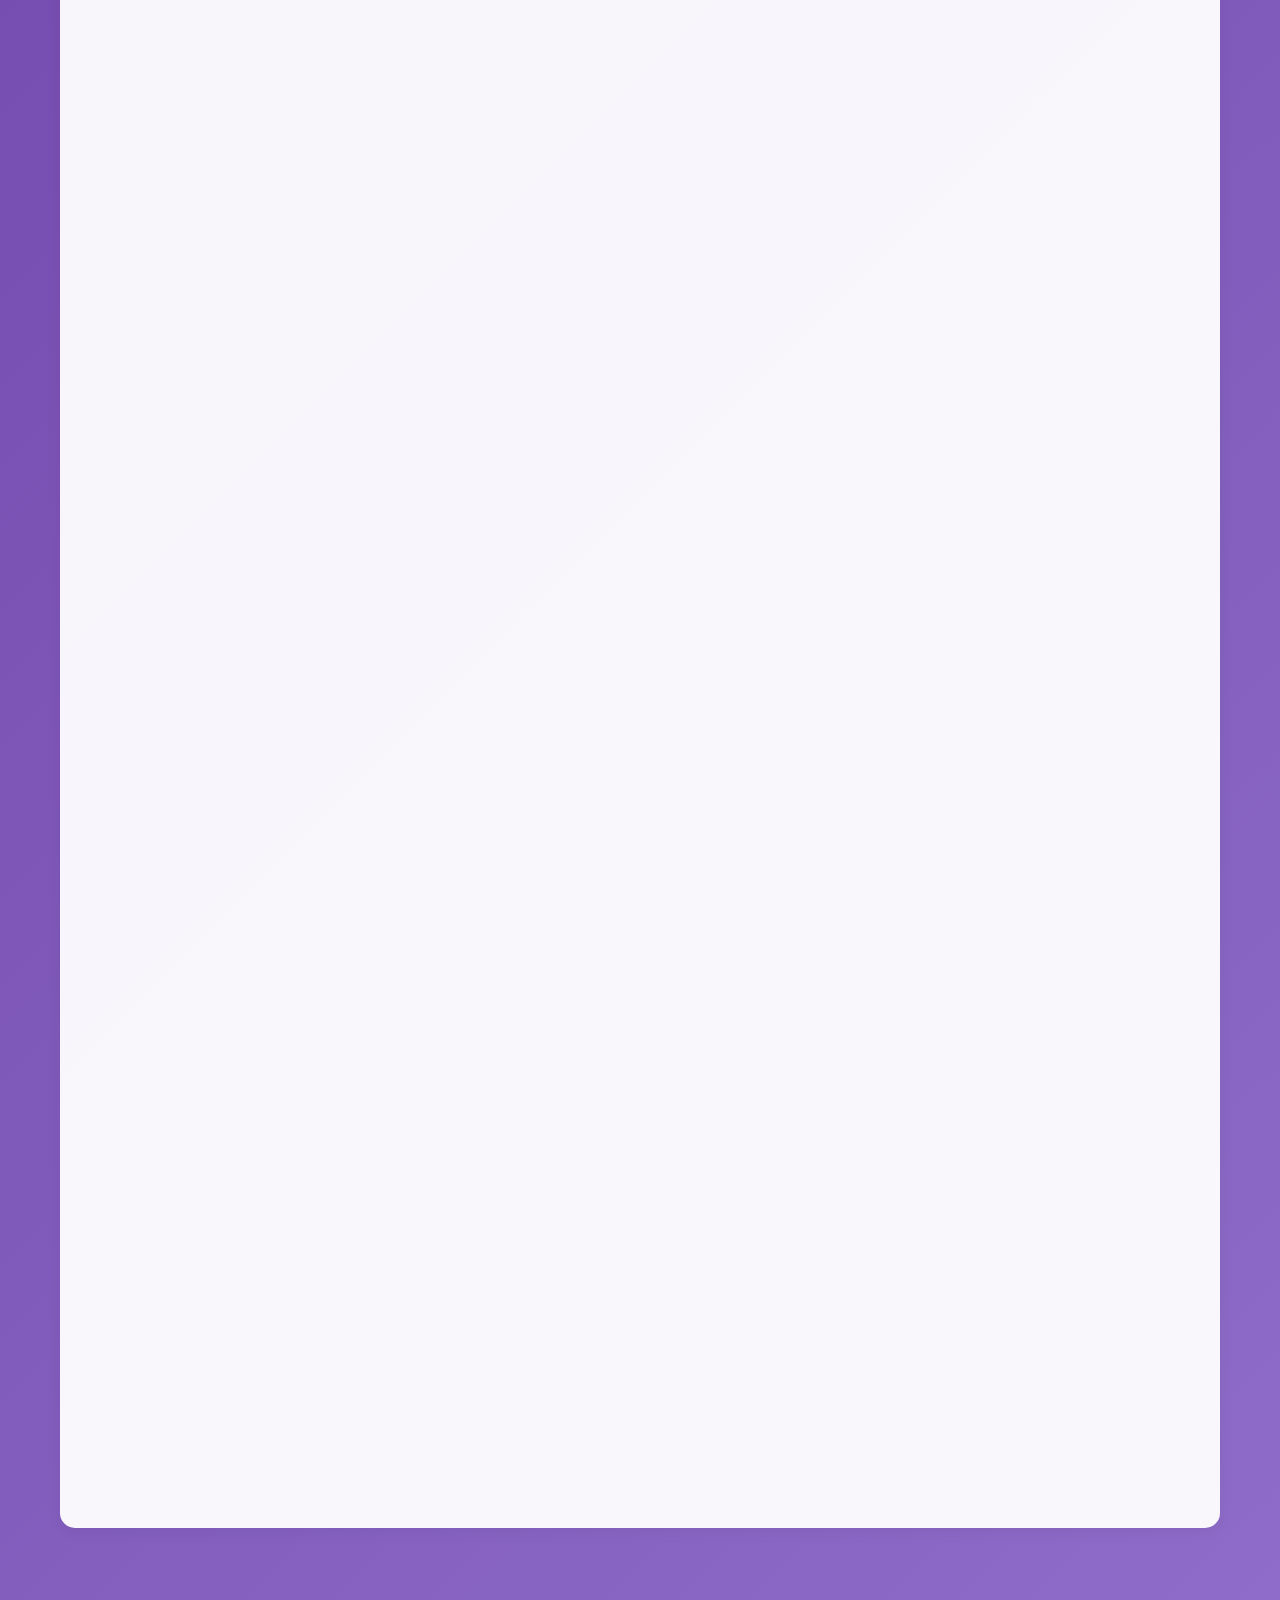
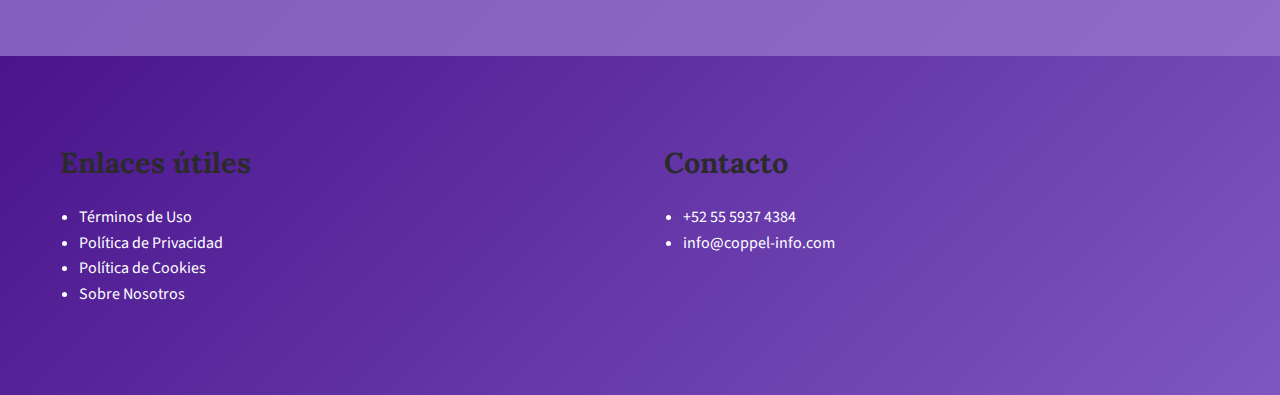
<file: muebles.html>
<!DOCTYPE html>
<html lang="es">
<head>
    <meta charset="UTF-8">
    <meta name="viewport" content="width=device-width, initial-scale=1.0">
    <title>Muebles - Guía de Compras</title>
    <meta name="description" content="Aprende cómo comprar en línea de manera segura en México. Sigue nuestros consejos para proteger tu información personal y evitar fraudes en tus compras digitales.">
    <link rel="stylesheet" href="css/styles.css">
    <link rel="icon" type="image/png" sizes="32x32" href="logo/favicon-32x32.png">
    <link rel="icon" type="image/png" sizes="16x16" href="logo/favicon-16x16.png">
    <link rel="apple-touch-icon" sizes="180x180" href="logo/apple-touch-icon.png">
</head>
<body>
    <header class="header">
        <nav class="nav-container">
            <button class="menu" aria-label="Menú">
                <span class="bar"></span>
                <span class="bar"></span>
                <span class="bar"></span>
            </button>
            <div class="nav-grid">
                <a href="index.html">Inicio</a>
                <a href="promociones.html">Promociones</a>
                <a href="compra-segura.html">Compra Segura</a>
                <a href="muebles.html">Muebles</a>
                <a href="tecnologia.html">Tecnología</a>
                <a href="about.html">Sobre Nosotros</a>
                <a href="contacto.html">Contacto</a>
            </div>
        </nav>
    </header>

    <main class="main-content">
        <div class="container">
            <section class="hero-section" style="background-image: linear-gradient(135deg, rgba(74, 20, 140, 0.8) 0%, rgba(126, 87, 194, 0.7) 100%), url('images/hero-background.webp')">
                <div class="hero-content">
                    <h1>Los mejores lugares para comprar muebles en México</h1>
                </div>
            </section>
        

            <section class="content-grid">
                <article class="article">
                    <h2>Coppel vs Elektra: Comparativa de muebles</h2>
                    <h3>Ventajas de Coppel:</h3>
                    <ul>
                        <li>Mayor variedad de estilos y diseños</li>
                        <li>Planes de crédito más flexibles</li>
                        <li>Mejor servicio post-venta</li>
                        <li>Más sucursales para ver los muebles físicamente</li>
                    </ul>

                    <h3>Ventajas de Elektra:</h3>
                    <ul>
                        <li>Precios generalmente más bajos</li>
                        <li>Promociones frecuentes</li>
                        <li>Entrega más rápida en algunas zonas</li>
                        <li>Opciones de pago semanales</li>
                    </ul>

                    <h3>Consideraciones importantes:</h3>
                    <ul>
                        <li>Calidad de materiales</li>
                        <li>Garantías ofrecidas</li>
                        <li>Costos de envío</li>
                        <li>Tiempo de entrega</li>
                    </ul>
                </article>

                <article class="article">
                    <h2>Cómo elegir muebles a crédito</h2>
                    <h3>Aspectos financieros:</h3>
                    <ul>
                        <li>Comparar tasas de interés entre tiendas</li>
                        <li>Calcular el costo total con intereses</li>
                        <li>Verificar plazos de pago disponibles</li>
                        <li>Revisar penalizaciones por pagos tardíos</li>
                    </ul>

                    <h3>Antes de comprar:</h3>
                    <ul>
                        <li>Medir el espacio disponible</li>
                        <li>Verificar materiales y durabilidad</li>
                        <li>Leer opiniones de otros compradores</li>
                        <li>Confirmar políticas de garantía</li>
                    </ul>
                </article>
            </section>

            <section class="content-grid">
                <article class="article">
                    <h2>Encontrar las mejores ofertas en muebles</h2>
                    <h3>Temporadas de descuento:</h3>
                    <ul>
                        <li>El Buen Fin (noviembre)</li>
                        <li>Hot Sale (mayo)</li>
                        <li>Cambio de temporada</li>
                        <li>Liquidaciones de fin de año</li>
                    </ul>

                    <h3>Estrategias de compra:</h3>
                    <ul>
                        <li>Comparar precios en múltiples tiendas</li>
                        <li>Aprovechar ventas nocturnas</li>
                        <li>Buscar muebles de exhibición</li>
                        <li>Negociar precios en compras grandes</li>
                    </ul>
                </article>

                <article class="article">
                    <h2>Consejos adicionales para comprar muebles</h2>
                    <h3>Calidad y durabilidad:</h3>
                    <ul>
                        <li>Verificar el tipo de madera o material</li>
                        <li>Revisar uniones y acabados</li>
                        <li>Comprobar la resistencia del mueble</li>
                        <li>Examinar la calidad de los herrajes</li>
                    </ul>

                    <h3>Servicio y entrega:</h3>
                    <ul>
                        <li>Confirmar tiempos de entrega</li>
                        <li>Verificar costos de armado</li>
                        <li>Preguntar por el servicio post-venta</li>
                        <li>Revisar condiciones de devolución</li>
                    </ul>
                </article>
            </section>

            <section class="content-grid">

                <article class="article">
                    <h2>Guía Completa de Compra de Muebles</h2>

                    <h3>Categorías Principales de Muebles</h3>
                    <section class="discount-events">
                        <div class="event">
                            <h4>Sala</h4>
                            <p>Sofás, sillones, mesas de centro, libreros y centros de entretenimiento.</p>
                        </div>
                        <div class="event">
                            <h4>Comedor</h4>
                            <p>Mesas, sillas, bufeteros y vitrinas para vajillas.</p>
                        </div>
                        <div class="event">
                            <h4>Recámara</h4>
                            <p>Camas, bases, colchones, burós y tocadores.</p>
                        </div>
                        <div class="event">
                            <h4>Oficina</h4>
                            <p>Escritorios, sillas ergonómicas y libreros.</p>
                        </div>
                    </section>

                    <h3>Comparativa de Precios y Calidad</h3>
                    <table>
                        <thead>
                            <tr>
                                <th>Categoría</th>
                                <th>Coppel</th>
                                <th>Liverpool</th>
                                <th>Elektra</th>
                            </tr>
                        </thead>
                        <tbody>
                            <tr>
                                <td>Salas</td>
                                <td>$8,000 - $25,000</td>
                                <td>$15,000 - $50,000</td>
                                <td>$7,000 - $20,000</td>
                            </tr>
                            <tr>
                                <td>Comedores</td>
                                <td>$5,000 - $20,000</td>
                                <td>$12,000 - $40,000</td>
                                <td>$4,500 - $18,000</td>
                            </tr>
                            <tr>
                                <td>Recámaras</td>
                                <td>$7,000 - $30,000</td>
                                <td>$10,000 - $45,000</td>
                                <td>$6,500 - $25,000</td>
                            </tr>
                        </tbody>
                    </table>

                    <h3>Materiales y Durabilidad</h3>
                    <ul>
                        <li>Madera sólida: Mayor durabilidad y precio más alto</li>
                        <li>MDF y aglomerados: Opción económica con buena apariencia</li>
                        <li>Metal: Ideal para muebles de exterior y estructuras</li>
                        <li>Telas y tapizados: Variedad en calidad y resistencia</li>
                        <li>Piel y ecopiel: Opciones premium y alternativas accesibles</li>
                    </ul>

                    <h3>Consejos de Compra</h3>
                    <ul>
                        <li>Mide el espacio disponible antes de comprar</li>
                        <li>Considera el uso diario y la durabilidad necesaria</li>
                        <li>Revisa las políticas de garantía y devolución</li>
                        <li>Compara precios y opciones de financiamiento</li>
                        <li>Verifica los costos de entrega e instalación</li>
                    </ul>

                    <h3>Servicios Adicionales</h3>
                    <ul>
                        <li>Entrega a domicilio con instalación profesional</li>
                        <li>Garantía extendida disponible</li>
                        <li>Asesoría en decoración</li>
                        <li>Financiamiento a meses sin intereses</li>
                        <li>Servicio post-venta y mantenimiento</li>
                    </ul>

                    <h3>Tendencias Actuales</h3>
                    <ul>
                        <li>Muebles multifuncionales para espacios pequeños</li>
                        <li>Diseños minimalistas y modernos</li>
                        <li>Materiales sustentables y ecológicos</li>
                        <li>Colores neutros y texturas naturales</li>
                        <li>Tecnología integrada en mobiliario</li>
                    </ul>
                </article>
            </section>
        </div>
    </main>

    <div id="cookie-banner" class="cookie-banner">
        <p>Utilizamos cookies para mejorar tu experiencia. Al continuar navegando, aceptas nuestra 
            <a href="privacy-policy.html">Política de Privacidad</a> y 
            <a href="terms.html">Términos de Uso</a>.
        </p>
        <div class="cookie-buttons">
            <button class="btn btn-primary" id="accept-cookies">Aceptar</button>
            <button class="btn btn-secondary" id="more-info">Más información</button>
        </div>
    </div>

    <footer class="footer">
        <div class="container footer-grid">
            <div>
                <h3>Enlaces útiles</h3>
                <ul>
                    <li><a href="terms.html">Términos de Uso</a></li>
                    <li><a href="privacy-policy.html">Política de Privacidad</a></li>
                    <li><a href="cookies-policy.html">Política de Cookies</a></li>
                    <li><a href="about.html">Sobre Nosotros</a></li>
                </ul>
            </div>
            <div>
                <h3>Contacto</h3>
                <ul>
                    <li><a href="tel:+525559374384">+52 55 5937 4384</a></li>
                    <li><a href="mailto:info@coppel-info.com">info@coppel-info.com</a></li>
                </ul>
            </div>
        </div>
    </footer>

    <script src="js/main.js"></script>
    <script src="js/menu.js"></script>
    <script src="js/cookie-banner.js"></script>
</body>
</html>
</file>
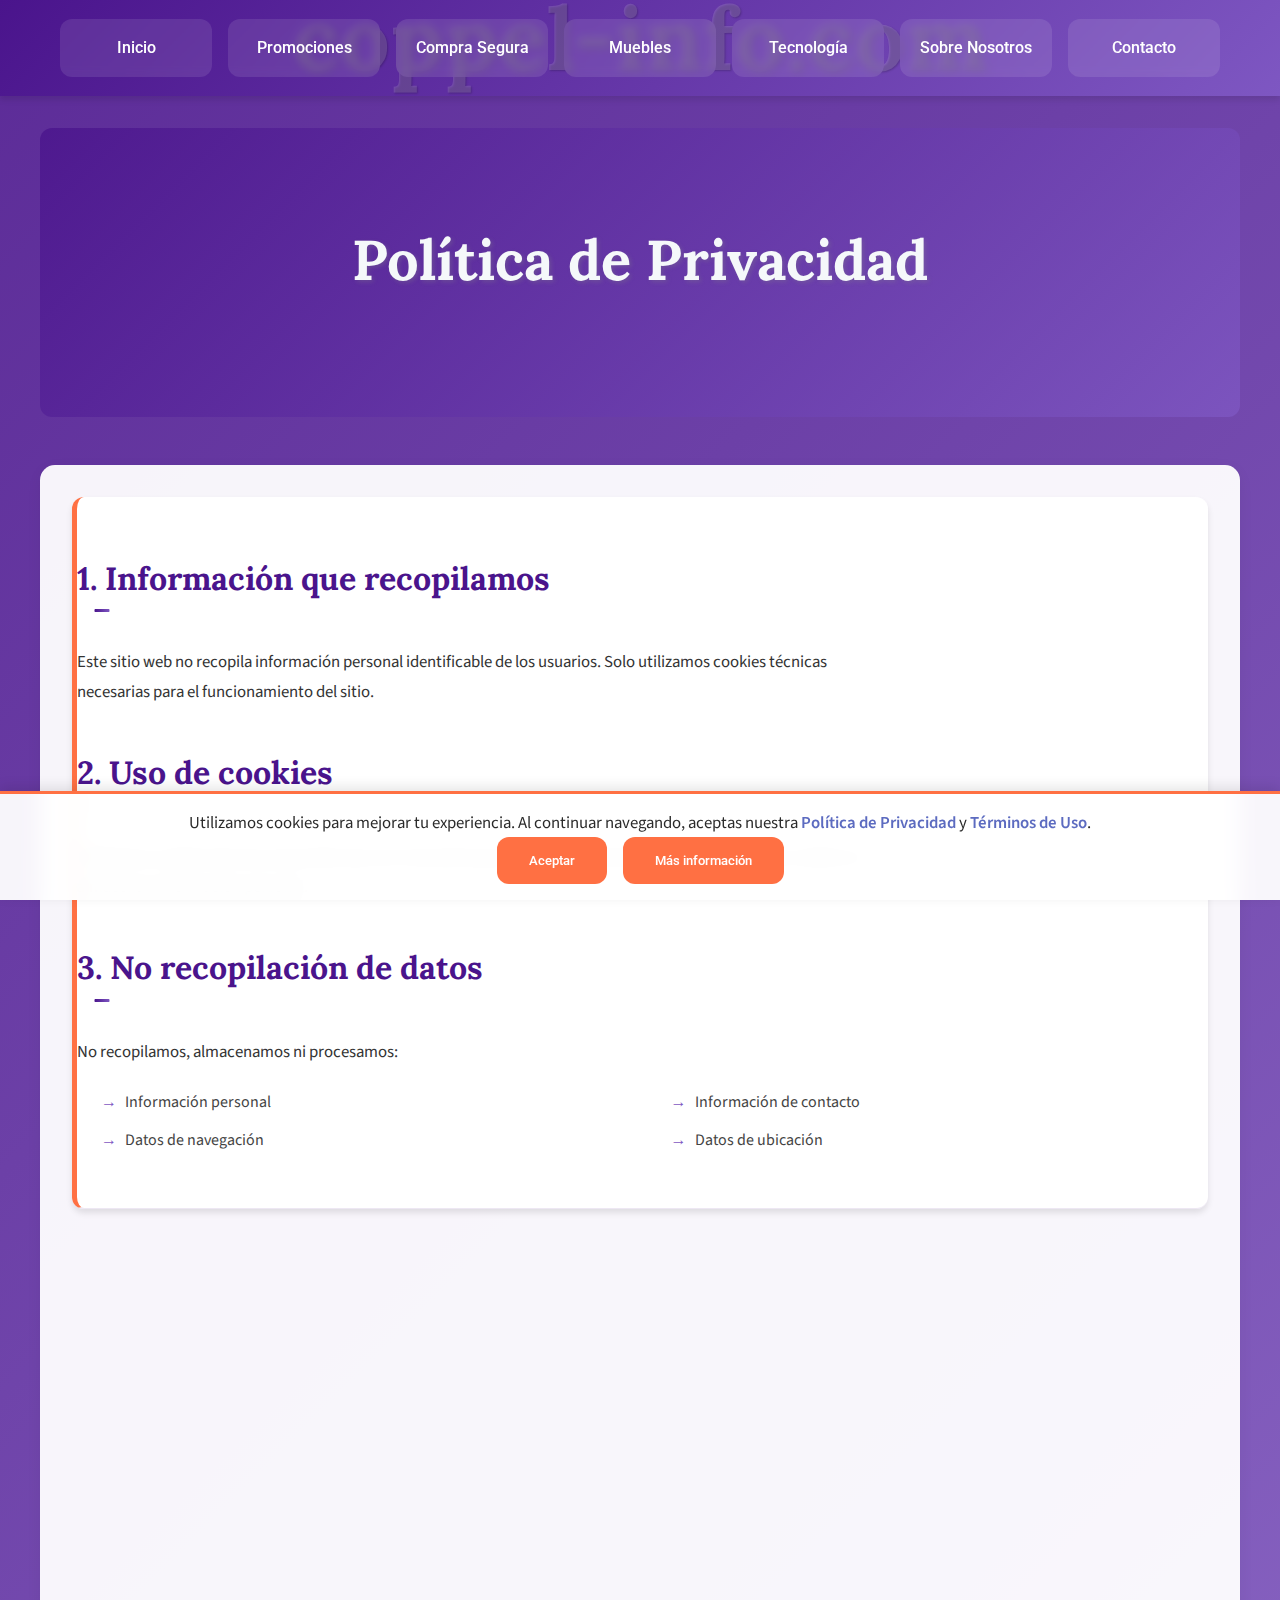
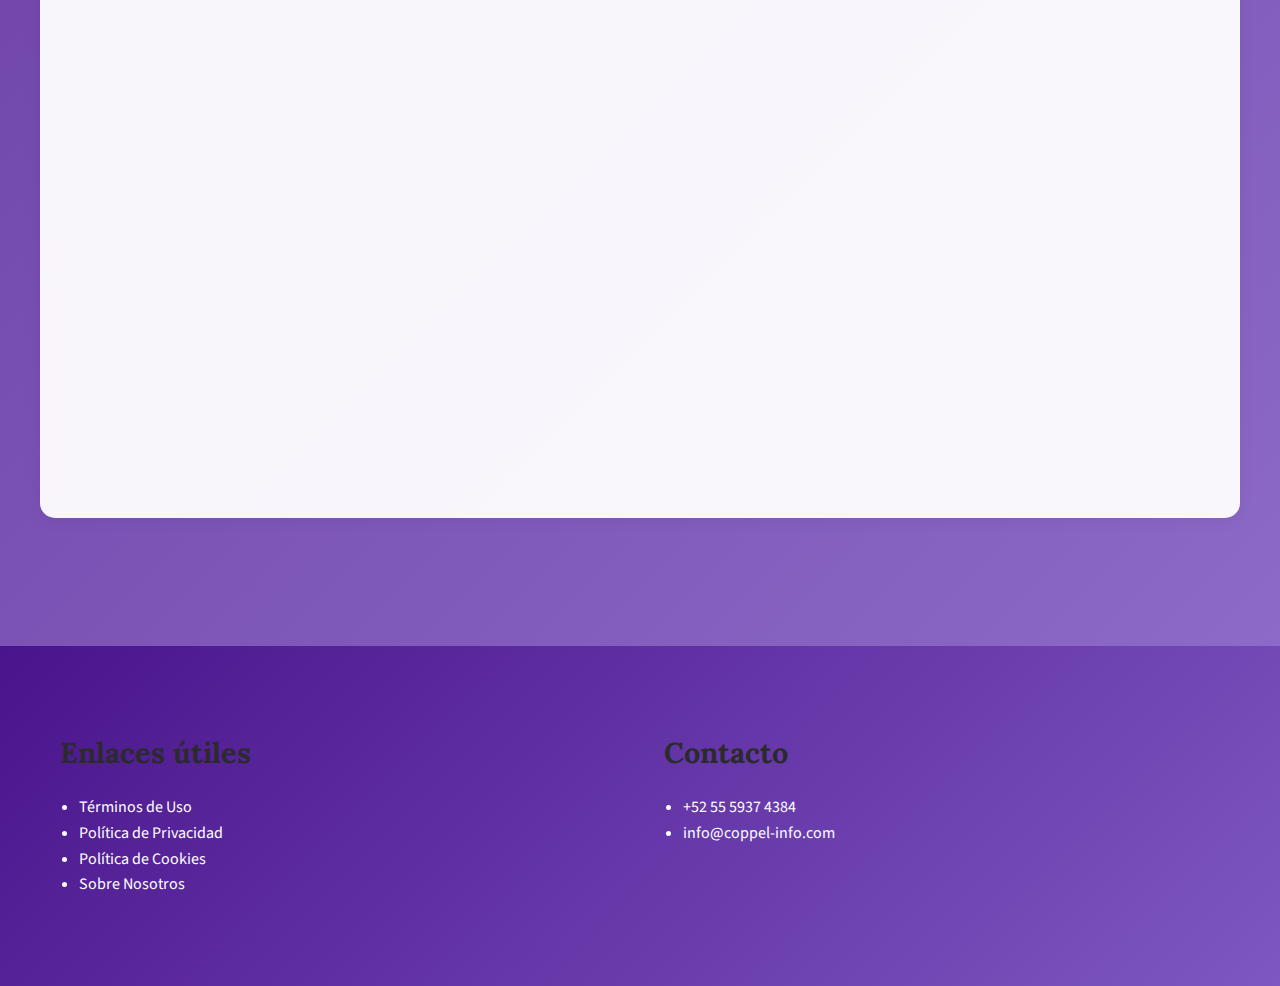
<file: privacy-policy.html>
<!DOCTYPE html>
<html lang="es">
<head>
    <meta charset="UTF-8">
    <meta name="viewport" content="width=device-width, initial-scale=1.0">
    <title>Política de Privacidad - Guía de Compras</title>
    <meta name="description" content="Revisa nuestra Política de Privacidad para entender cómo recopilamos, protegemos y usamos tu información personal cuando navegas en nuestro sitio web.">
    <link rel="stylesheet" href="css/styles.css">
    <link rel="icon" type="image/png" sizes="32x32" href="logo/favicon-32x32.png">
    <link rel="icon" type="image/png" sizes="16x16" href="logo/favicon-16x16.png">
    <link rel="apple-touch-icon" sizes="180x180" href="logo/apple-touch-icon.png">
</head>
<body>
    <header class="header">
        <nav class="nav-container">
            <button class="menu" aria-label="Menú">
                <span class="bar"></span>
                <span class="bar"></span>
                <span class="bar"></span>
            </button>
            <div class="nav-grid">
                <a href="index.html">Inicio</a>
                <a href="promociones.html">Promociones</a>
                <a href="compra-segura.html">Compra Segura</a>
                <a href="muebles.html">Muebles</a>
                <a href="tecnologia.html">Tecnología</a>
                <a href="about.html">Sobre Nosotros</a>
                <a href="contacto.html">Contacto</a>
            </div>
        </nav>
    </header>

    <main class="main-content container">
        <section class="hero-section" style="background-image: url('https://images.unsplash.com/photo-1450101499163-c8848c66ca85?ixlib=rb-1.2.1&auto=format&fit=crop&w=1350&q=80')">
            <div class="hero-content">
                <h1>Política de Privacidad</h1>
            </div>
        </section>
        

        <section class="content-grid">
            <article class="article">
                <h2>1. Información que recopilamos</h2>
                <p>Este sitio web no recopila información personal identificable de los usuarios. Solo utilizamos cookies técnicas necesarias para el funcionamiento del sitio.</p>

                <h2>2. Uso de cookies</h2>
                <p>Utilizamos cookies técnicas esenciales que son necesarias para el funcionamiento básico del sitio. Estas cookies no almacenan información personal.</p>

                <h2>3. No recopilación de datos</h2>
                <p>No recopilamos, almacenamos ni procesamos:</p>
                <ul>
                    <li>Información personal</li>
                    <li>Datos de navegación</li>
                    <li>Información de contacto</li>
                    <li>Datos de ubicación</li>
                </ul>
            </article>

            <article class="article">
                <h2>4. Enlaces a otros sitios</h2>
                <p>Nuestro sitio puede contener enlaces a otros sitios web. No somos responsables de las prácticas de privacidad de estos sitios.</p>

                <h2>5. Seguridad</h2>
                <p>Implementamos medidas de seguridad técnicas para proteger nuestro sitio web y garantizar una navegación segura.</p>

                <h2>6. Cambios en la política</h2>
                <p>Nos reservamos el derecho de actualizar esta política de privacidad en cualquier momento. Los cambios entrarán en vigor inmediatamente después de su publicación.</p>

                <h2>7. Contacto</h2>
                <p>Si tiene preguntas sobre esta política de privacidad, puede contactarnos a través de los canales oficiales proporcionados en la sección de contacto.</p>
            </article>
        </section>
    </main>

    <div id="cookie-banner" class="cookie-banner">
        <p>Utilizamos cookies para mejorar tu experiencia. Al continuar navegando, aceptas nuestra 
            <a href="privacy-policy.html">Política de Privacidad</a> y 
            <a href="terms.html">Términos de Uso</a>.
        </p>
        <div class="cookie-buttons">
            <button class="btn btn-primary" id="accept-cookies">Aceptar</button>
            <button class="btn btn-secondary" id="more-info">Más información</button>
        </div>
    </div>

    <footer class="footer">
        <div class="container footer-grid">
            <div>
                <h3>Enlaces útiles</h3>
                <ul>
                    <li><a href="terms.html">Términos de Uso</a></li>
                    <li><a href="privacy-policy.html">Política de Privacidad</a></li>
                    <li><a href="cookies-policy.html">Política de Cookies</a></li>
                    <li><a href="about.html">Sobre Nosotros</a></li>
                </ul>
            </div>
            <div>
                <h3>Contacto</h3>
                <ul>
                    <li><a href="tel:+525559374384">+52 55 5937 4384</a></li>
                    <li><a href="mailto:info@coppel-info.com">info@coppel-info.com</a></li>
                </ul>
            </div>
        </div>
    </footer>

    <script src="js/main.js"></script>
    <script src="js/menu.js"></script>
    <script src="js/cookie-banner.js"></script>
</body>
</html>
</file>
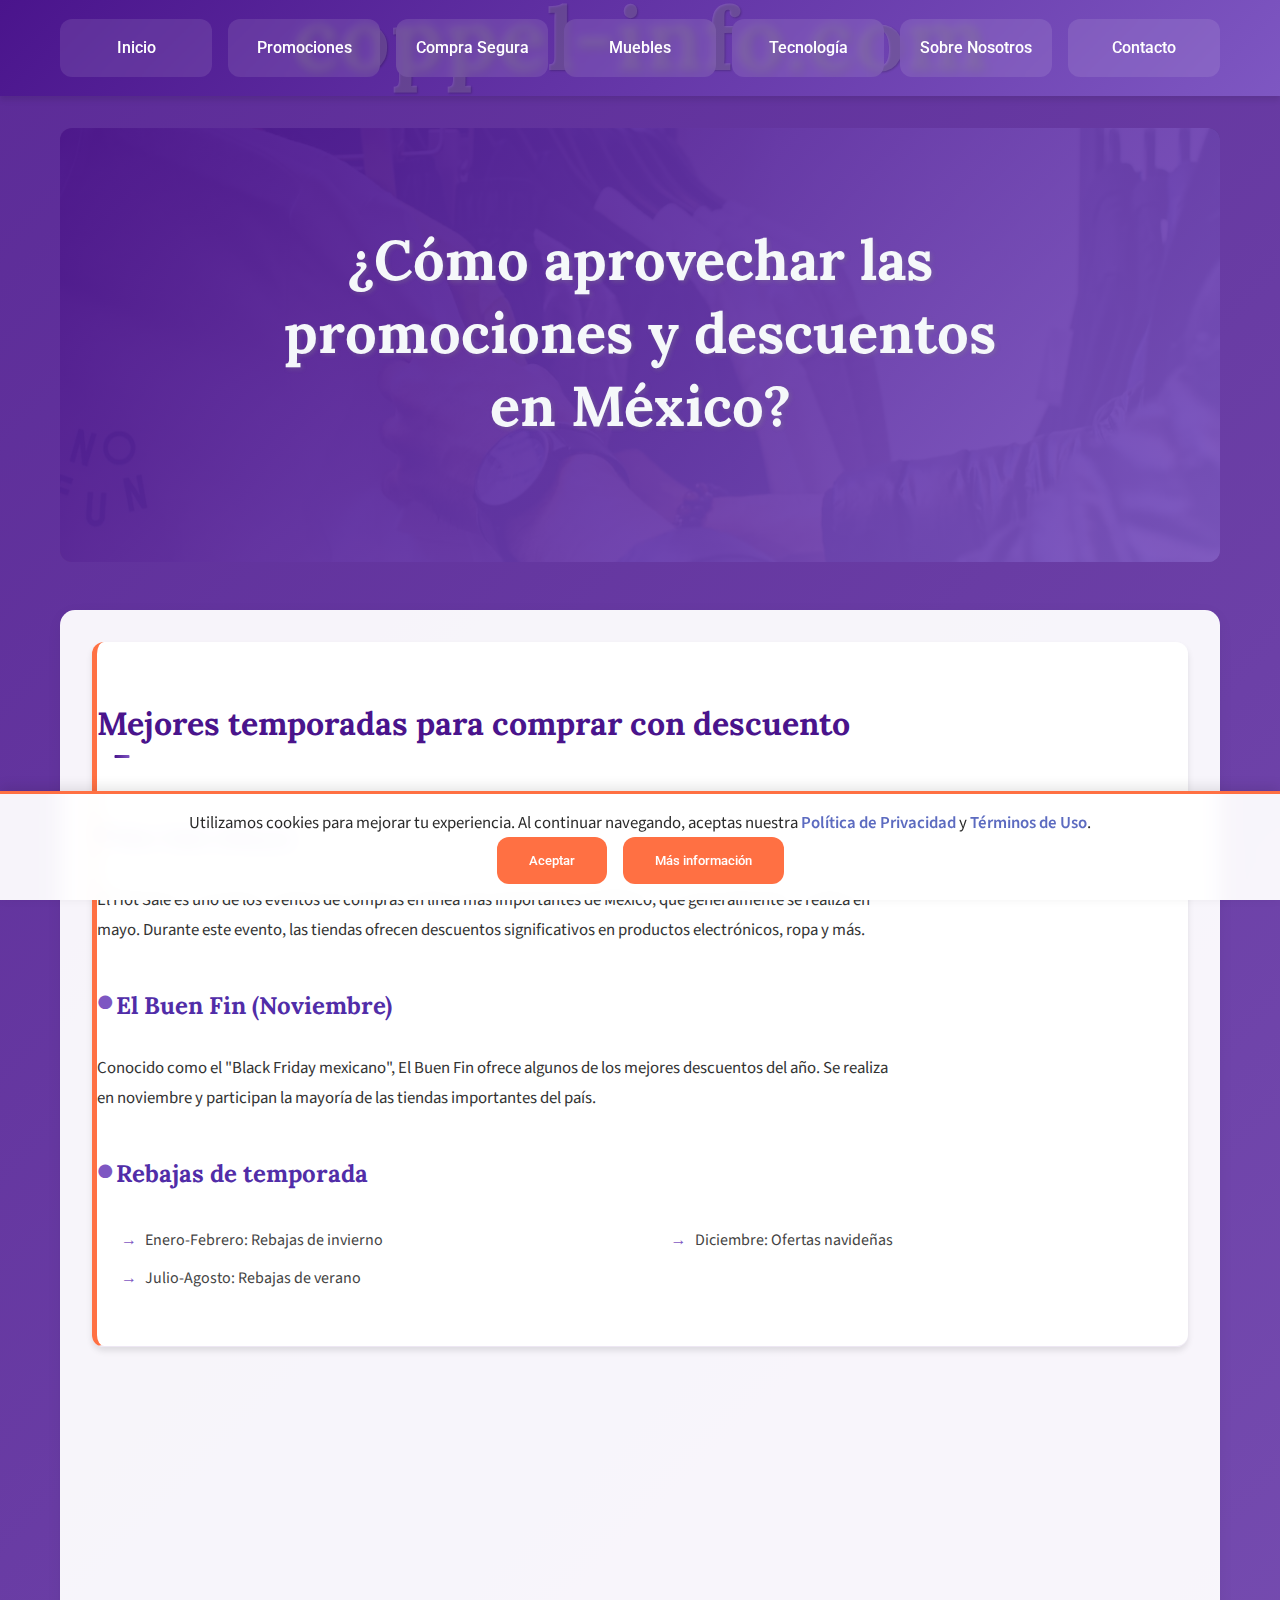
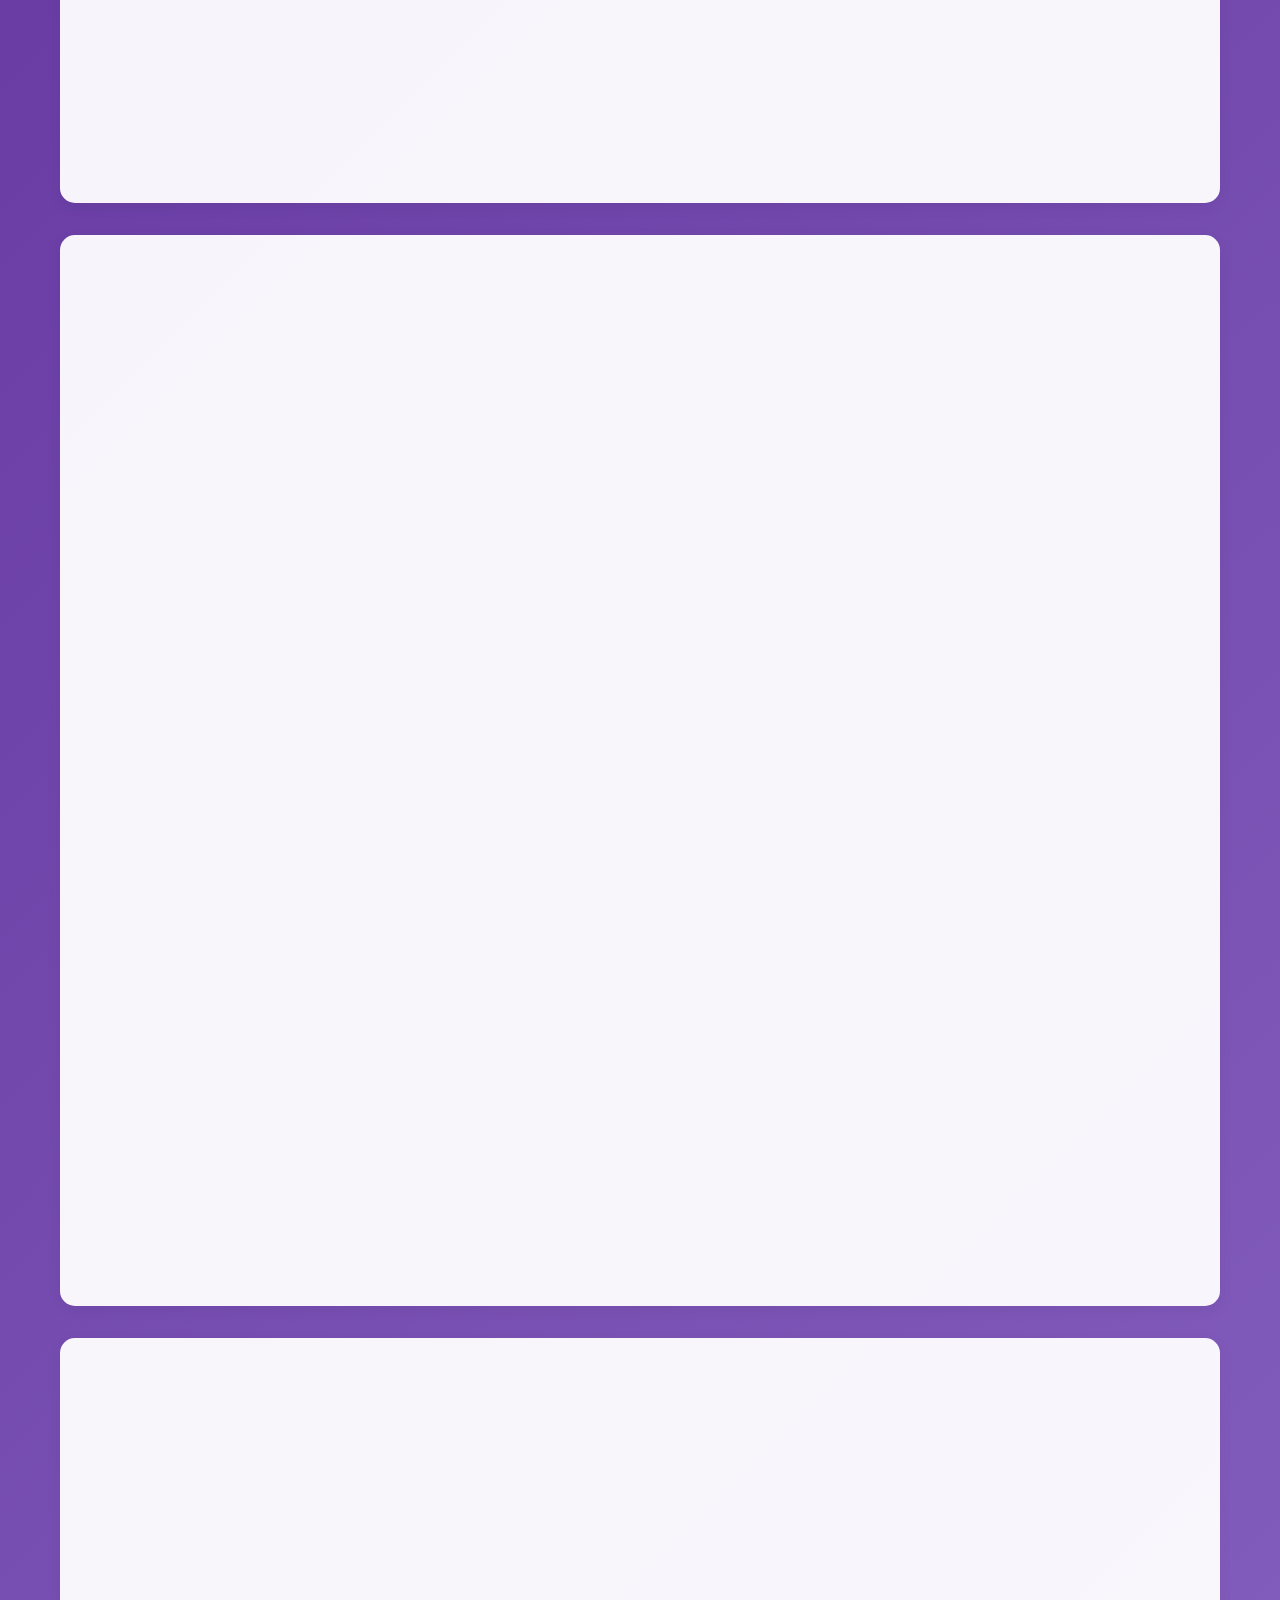
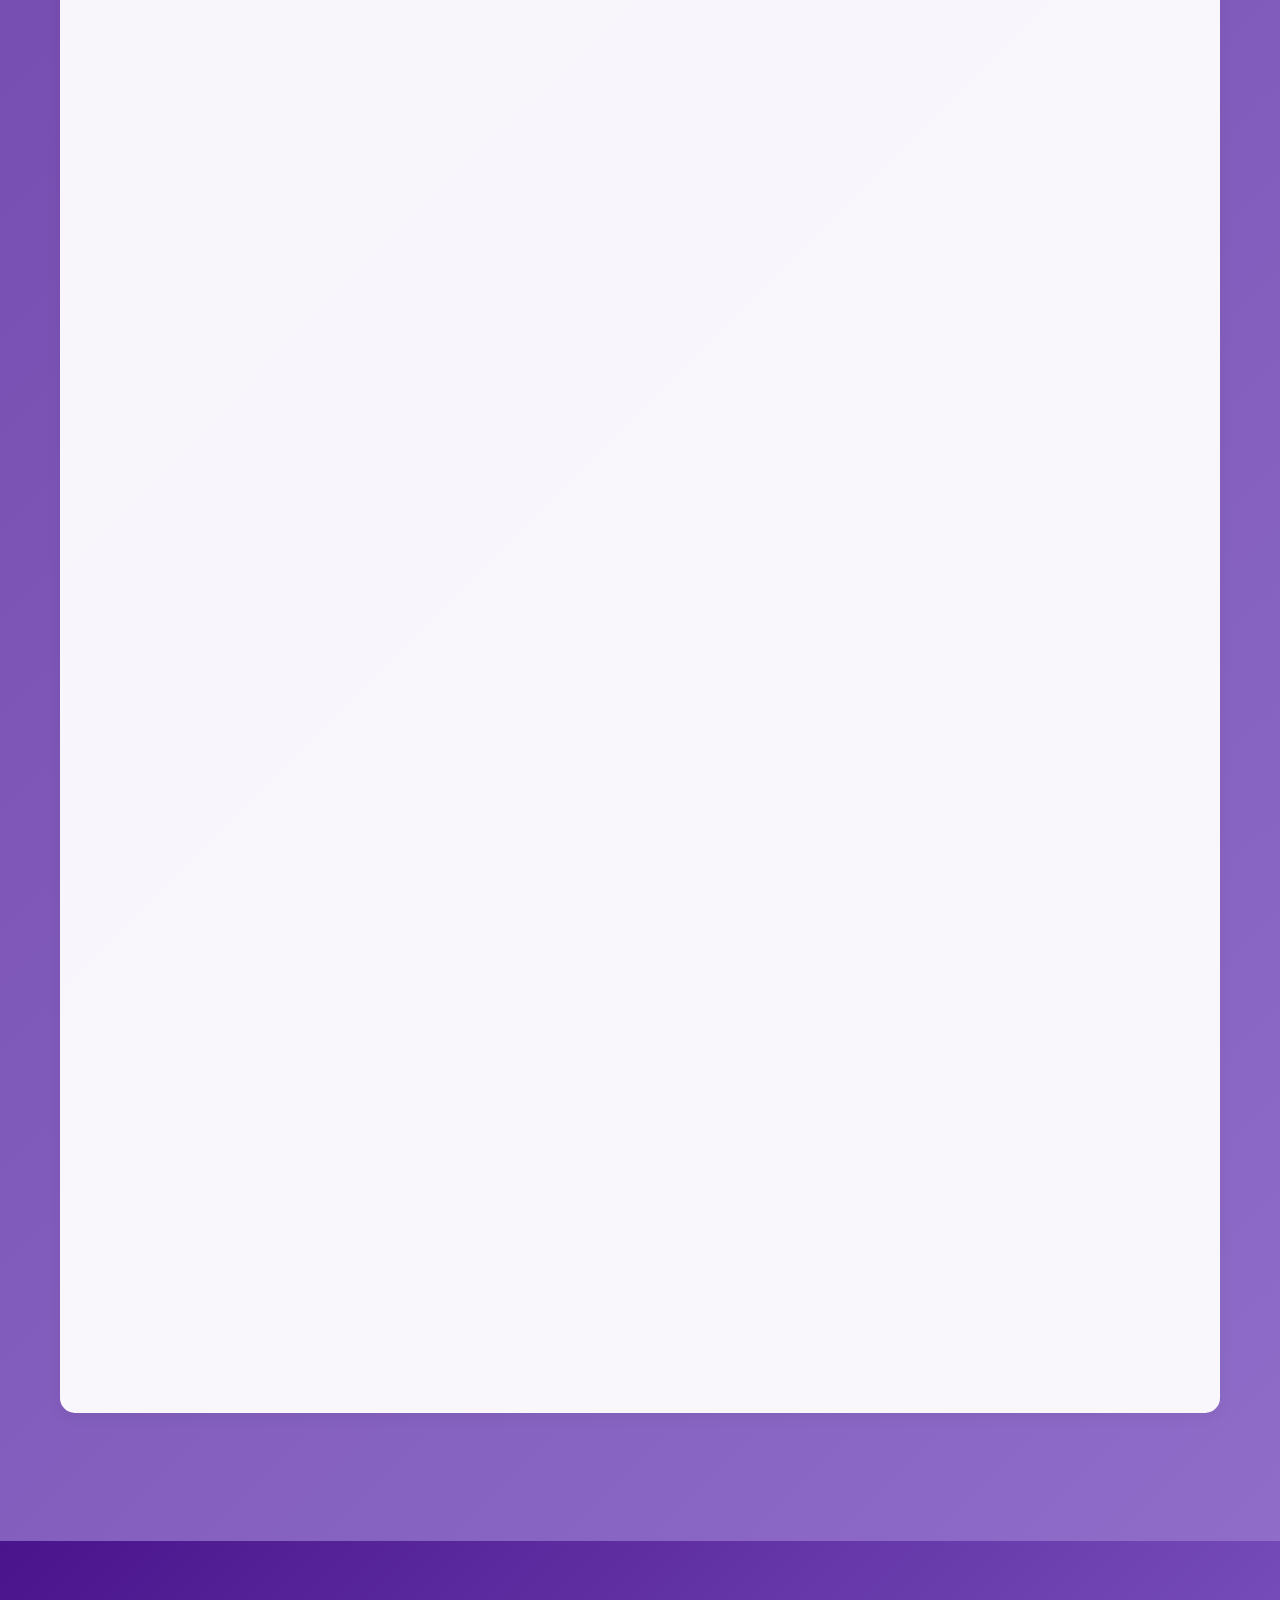
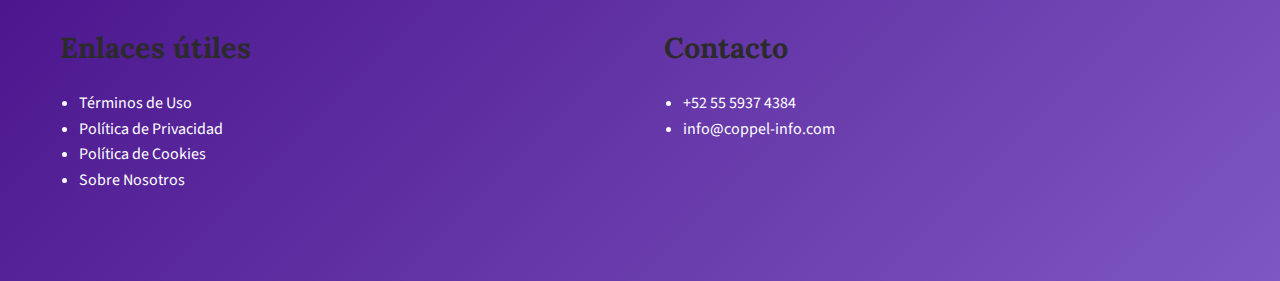
<file: promociones.html>
<!DOCTYPE html>
<html lang="es">
<head>
    <meta charset="UTF-8">
    <meta name="viewport" content="width=device-width, initial-scale=1.0">
    <title>Promociones - Guía de Compras</title>
    <meta name="description" content="Aprovecha al máximo las promociones y descuentos en México. Descubre las mejores ofertas de temporada y cómo conseguir productos a precios increíbles.">
    <link rel="stylesheet" href="css/styles.css">
    <link rel="icon" type="image/png" sizes="32x32" href="logo/favicon-32x32.png">
    <link rel="icon" type="image/png" sizes="16x16" href="logo/favicon-16x16.png">
    <link rel="apple-touch-icon" sizes="180x180" href="logo/apple-touch-icon.png">
</head>
<body>
    <header class="header">
        <nav class="nav-container">
            <button class="menu" aria-label="Menú">
                <span class="bar"></span>
                <span class="bar"></span>
                <span class="bar"></span>
            </button>
            <div class="nav-grid">
                <a href="index.html">Inicio</a>
                <a href="promociones.html">Promociones</a>
                <a href="compra-segura.html">Compra Segura</a>
                <a href="muebles.html">Muebles</a>
                <a href="tecnologia.html">Tecnología</a>
                <a href="about.html">Sobre Nosotros</a>
                <a href="contacto.html">Contacto</a>
            </div>
        </nav>
    </header>

    <main class="main-content">
        <div class="container">
            <section class="hero-section" style="background-image: linear-gradient(135deg, rgba(74, 20, 140, 0.8) 0%, rgba(126, 87, 194, 0.7) 100%), url('images/hero-background.webp')">
                <div class="hero-content">
                    <h1>¿Cómo aprovechar las promociones y descuentos en México?</h1>
                </div>
            </section>

            <section class="content-grid">
                <article class="article">
                    <h2>Mejores temporadas para comprar con descuento</h2>
                    <p></p>
                    <h3>Hot Sale (Mayo)</h3>
                    <p>El Hot Sale es uno de los eventos de compras en línea más importantes de México, que generalmente se realiza en mayo. Durante este evento, las tiendas ofrecen descuentos significativos en productos electrónicos, ropa y más.</p>
                    
                    <h3>El Buen Fin (Noviembre)</h3>
                    <p>Conocido como el "Black Friday mexicano", El Buen Fin ofrece algunos de los mejores descuentos del año. Se realiza en noviembre y participan la mayoría de las tiendas importantes del país.</p>
                    
                    <h3>Rebajas de temporada</h3>
                    <ul>
                        <li>Enero-Febrero: Rebajas de invierno</li>
                        <li>Julio-Agosto: Rebajas de verano</li>
                        <li>Diciembre: Ofertas navideñas</li>
                    </ul>
                </article>
    
                <article class="article">
                    <h2>Tiendas con los mejores descuentos</h2>
                    <p>Las siguientes tiendas son conocidas por ofrecer descuentos significativos:</p>
                    <ul>
                        <li>Liverpool: Excelentes ventas nocturnas y descuentos en ropa de marca</li>
                        <li>Coppel: Ofertas frecuentes y facilidades de pago</li>
                        <li>Elektra: Buenos descuentos en electrónicos</li>
                        <li>Walmart: Precios bajos garantizados y ofertas semanales</li>
                        <li>Amazon México: Ofertas relámpago y descuentos exclusivos para Prime</li>
                    </ul>
                </article>
            </section>
    
            <section class="content-grid">
                <article class="article">
                    <h2>Black Friday en México: ¿Vale la pena esperar?</h2>
                    <p>Aunque el Black Friday no es tan significativo en México como en Estados Unidos, muchas tiendas participan con descuentos importantes:</p>
                    <h3>Ventajas</h3>
                    <ul>
                        <li>Descuentos en marcas internacionales</li>
                        <li>Ofertas en tiendas en línea estadounidenses que envían a México</li>
                        <li>Promociones especiales en tecnología</li>
                    </ul>
                    <h3>Consideraciones</h3>
                    <ul>
                        <li>El Buen Fin suele ofrecer mejores descuentos</li>
                        <li>Los costos de envío internacional pueden ser altos</li>
                        <li>Posibles problemas de garantía con productos importados</li>
                    </ul>
                </article>
    
                <article class="article">
                    <h2>Consejos para aprovechar las promociones</h2>
                    <ul>
                        <li>Compara precios entre diferentes tiendas antes de comprar</li>
                        <li>Suscríbete a los boletines de las tiendas para recibir alertas de ofertas</li>
                        <li>Revisa las condiciones de las promociones y métodos de pago aceptados</li>
                        <li>Guarda los productos que te interesan en tu lista de deseos para monitorear sus precios</li>
                        <li>Verifica las políticas de devolución antes de comprar</li>
                    </ul>
                </article>
            </section>
    
            <section class="content-grid">
                <article class="article">
                    <h2>Promociones y Ofertas en Coppel</h2>
                    
                    <section class="discount-events">
                        <div class="event">
                            <h4>Hot Sale</h4>
                            <p>El evento más importante de ventas online en México, con descuentos de hasta 70% en miles de productos.</p>
                        </div>
                        <div class="event">
                            <h4>Buen Fin</h4>
                            <p>El "Black Friday" mexicano con ofertas especiales y meses sin intereses en toda la tienda.</p>
                        </div>
                        <div class="event">
                            <h4>Venta Nocturna</h4>
                            <p>Eventos exclusivos con descuentos adicionales y horario extendido en tiendas físicas.</p>
                        </div>
                    </section>
        
                    <h3>Tipos de Promociones</h3>
                    <ul>
                        <li>Meses Sin Intereses (3, 6, 12, 18 y hasta 24 meses)</li>
                        <li>Descuentos directos en productos seleccionados</li>
                        <li>2x1 en categorías específicas</li>
                        <li>Bonificación en monedero electrónico</li>
                        <li>Envío gratis en compras mayores a cierto monto</li>
                    </ul>
        
                    <h3>Comparativa de Promociones</h3>
                    <table>
                        <thead>
                            <tr>
                                <th>Tipo de Promoción</th>
                                <th>Coppel</th>
                                <th>Liverpool</th>
                                <th>Elektra</th>
                            </tr>
                        </thead>
                        <tbody>
                            <tr>
                                <td>Meses Sin Intereses</td>
                                <td>Hasta 24 meses</td>
                                <td>Hasta 18 meses</td>
                                <td>Hasta 24 meses</td>
                            </tr>
                            <tr>
                                <td>Descuentos Máximos</td>
                                <td>Hasta 70%</td>
                                <td>Hasta 60%</td>
                                <td>Hasta 65%</td>
                            </tr>
                            <tr>
                                <td>Programa de Lealtad</td>
                                <td>Monedero Coppel</td>
                                <td>Monedero Liverpool</td>
                                <td>Puntos Elektra</td>
                            </tr>
                        </tbody>
                    </table>
        
                    <h3>Consejos para Aprovechar las Promociones</h3>
                    <ul>
                        <li>Suscríbete al boletín de noticias para recibir alertas de ofertas</li>
                        <li>Compara precios antes de las grandes ventas</li>
                        <li>Revisa los términos y condiciones de cada promoción</li>
                        <li>Considera el costo total al usar meses sin intereses</li>
                        <li>Guarda los productos en tu lista de deseos para monitorear precios</li>
                    </ul>
        
                    <h3>Temporadas de Mayores Descuentos</h3>
                    <ul>
                        <li>Mayo: Hot Sale y Día de las Madres</li>
                        <li>Julio: Rebajas de Verano</li>
                        <li>Noviembre: Buen Fin y Black Friday</li>
                        <li>Diciembre: Navidad y Fin de Año</li>
                        <li>Enero: Rebajas de Temporada</li>
                    </ul>
                </article>
            </section>

        </div>        
    </main>

    <div id="cookie-banner" class="cookie-banner">
        <p>Utilizamos cookies para mejorar tu experiencia. Al continuar navegando, aceptas nuestra 
            <a href="privacy-policy.html">Política de Privacidad</a> y 
            <a href="terms.html">Términos de Uso</a>.
        </p>
        <div class="cookie-buttons">
            <button class="btn btn-primary" id="accept-cookies">Aceptar</button>
            <button class="btn btn-secondary" id="more-info">Más información</button>
        </div>
    </div>

    <footer class="footer">
        <div class="container footer-grid">
            <div>
                <h3>Enlaces útiles</h3>
                <ul>
                    <li><a href="terms.html">Términos de Uso</a></li>
                    <li><a href="privacy-policy.html">Política de Privacidad</a></li>
                    <li><a href="cookies-policy.html">Política de Cookies</a></li>
                    <li><a href="about.html">Sobre Nosotros</a></li>
                </ul>
            </div>
            <div>
                <h3>Contacto</h3>
                <ul>
                    <li><a href="tel:+525559374384">+52 55 5937 4384</a></li>
                    <li><a href="mailto:info@coppel-info.com">info@coppel-info.com</a></li>
                </ul>
            </div>
        </div>
    </footer>

    <script src="js/main.js"></script>
    <script src="js/menu.js"></script>
    <script src="js/cookie-banner.js"></script>
</body>
</html>
</file>
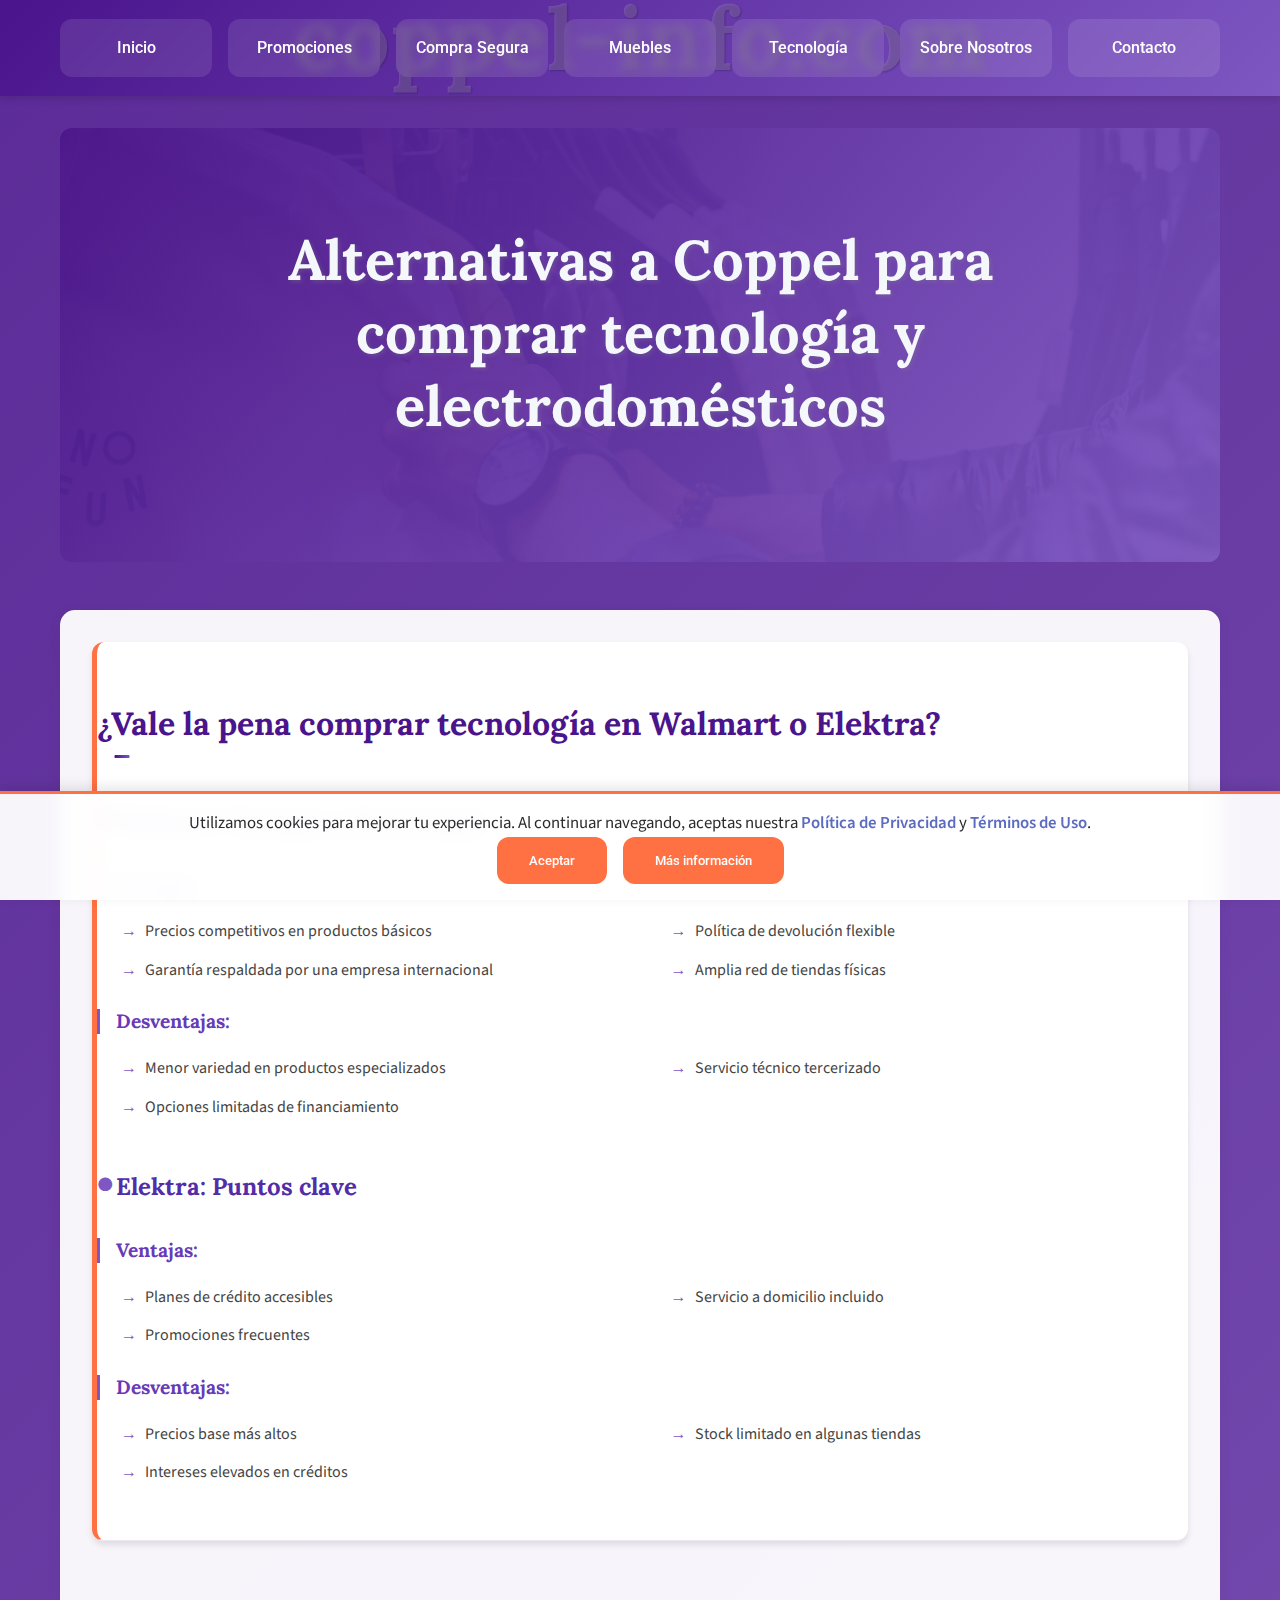
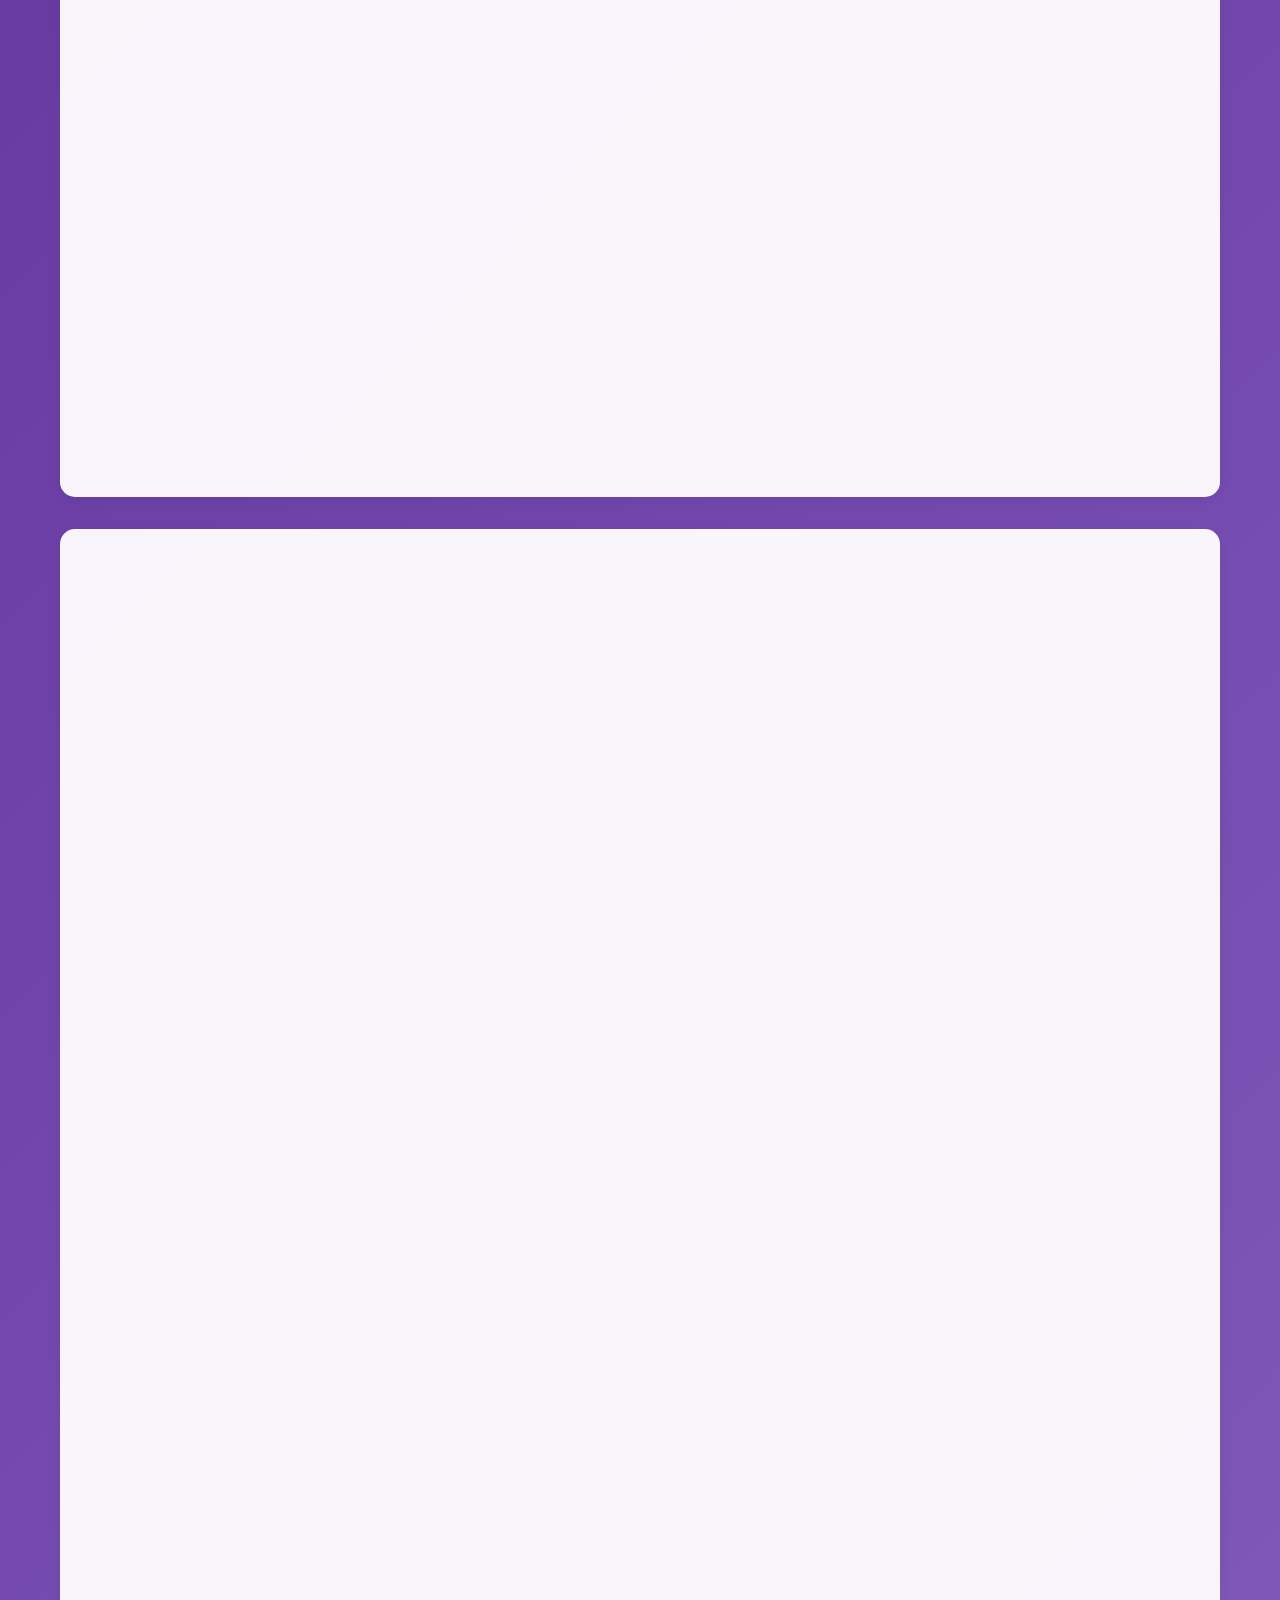
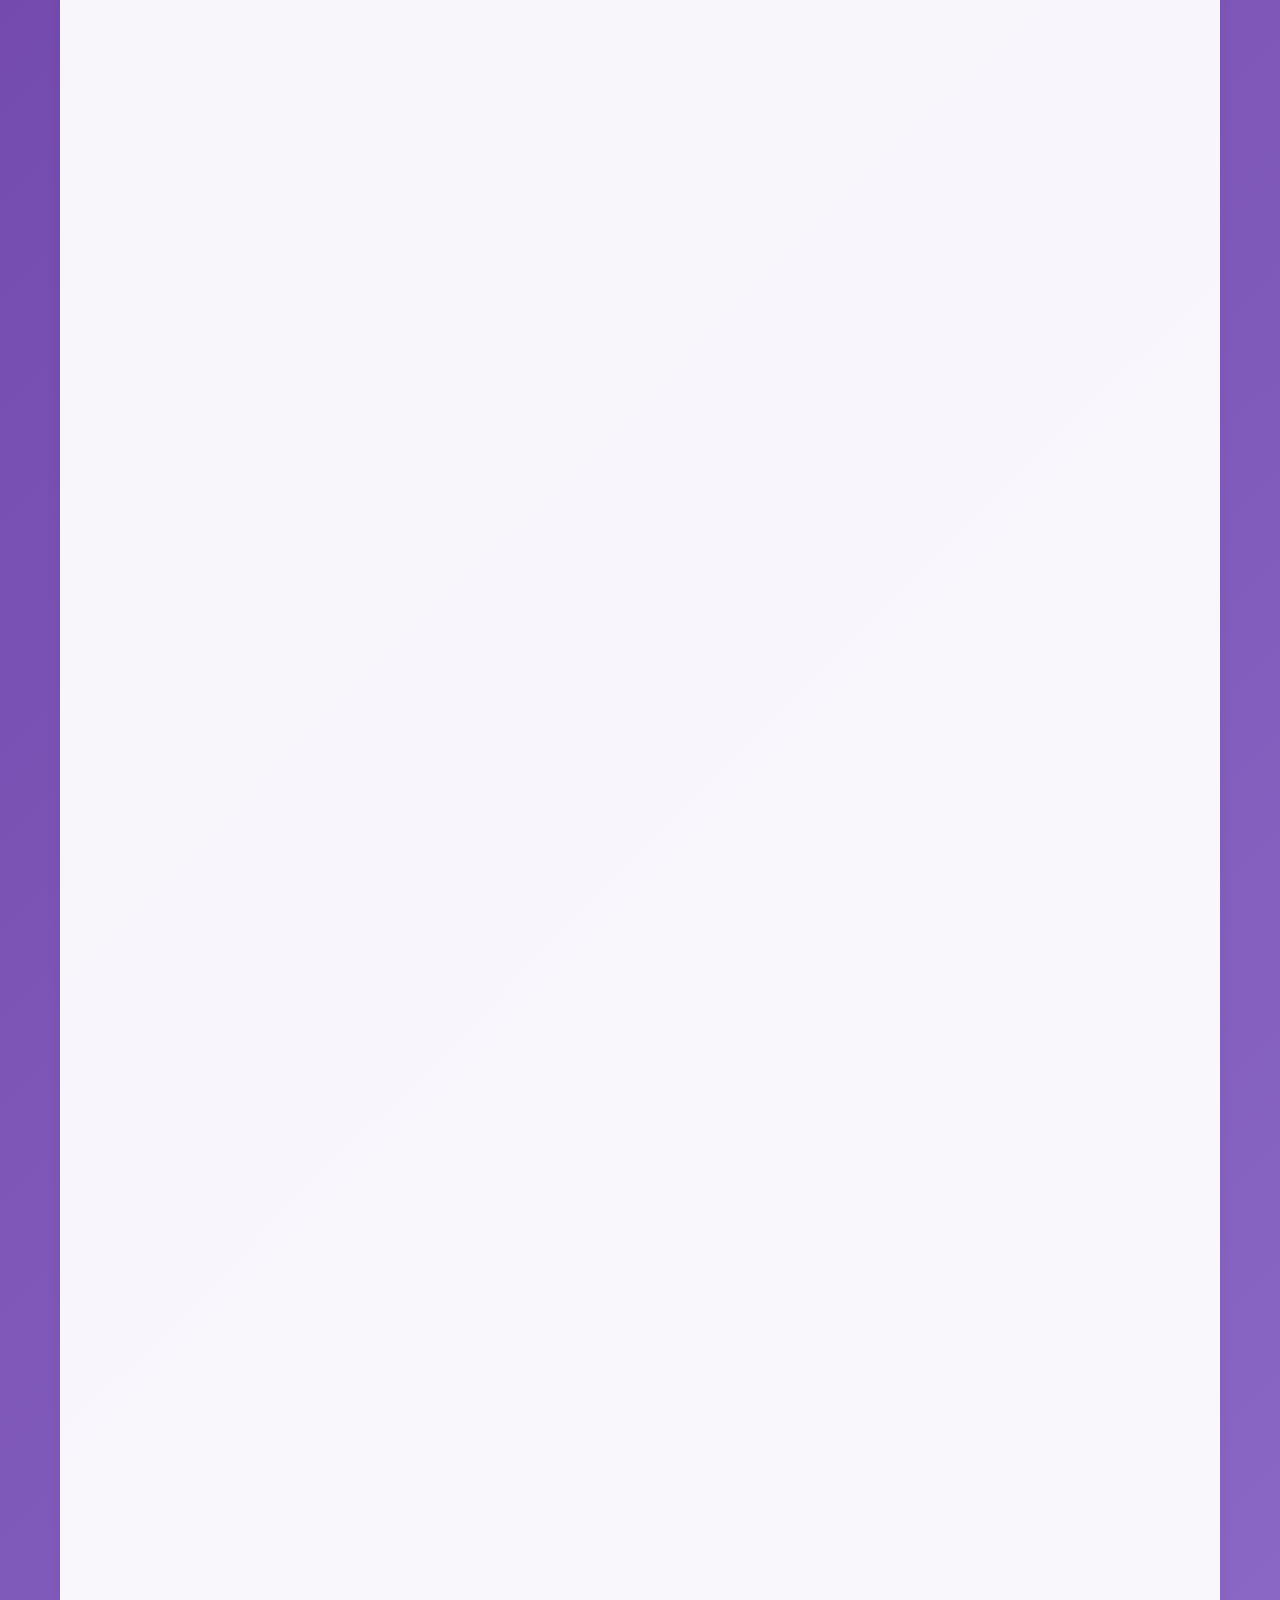
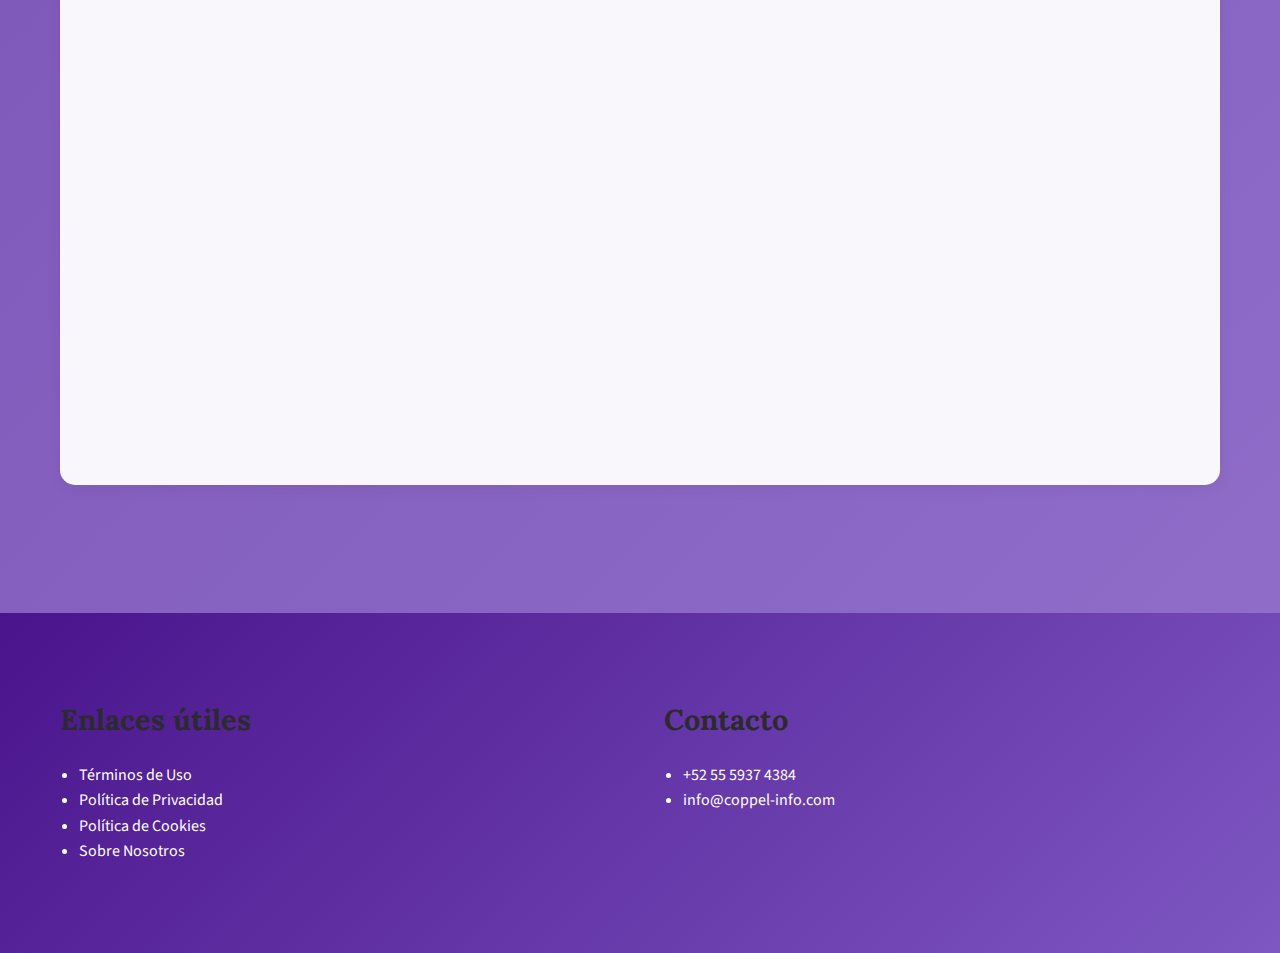
<file: tecnologia.html>
<!DOCTYPE html>
<html lang="es">
<head>
    <meta charset="UTF-8">
    <meta name="viewport" content="width=device-width, initial-scale=1.0">
    <title>Tecnología - Guía de Compras</title>
    <meta name="description" content="Guía completa sobre dónde comprar tecnología y electrodomésticos en México. Comparativas entre tiendas y consejos de compra.">
    <meta name="description" content="Guía completa sobre dónde comprar tecnología y electrodomésticos en México. Comparativas entre tiendas y consejos de compra.">
    <link rel="stylesheet" href="css/styles.css">
    <link rel="icon" type="image/png" sizes="32x32" href="logo/favicon-32x32.png">
    <link rel="icon" type="image/png" sizes="16x16" href="logo/favicon-16x16.png">
    <link rel="apple-touch-icon" sizes="180x180" href="logo/apple-touch-icon.png">
</head>
<body>
    <header class="header">
        <nav class="nav-container">
            <button class="menu" aria-label="Menú">
                <span class="bar"></span>
                <span class="bar"></span>
                <span class="bar"></span>
            </button>
            <div class="nav-grid">
                <a href="index.html">Inicio</a>
                <a href="promociones.html">Promociones</a>
                <a href="compra-segura.html">Compra Segura</a>
                <a href="muebles.html">Muebles</a>
                <a href="tecnologia.html">Tecnología</a>
                <a href="about.html">Sobre Nosotros</a>
                <a href="contacto.html">Contacto</a>
            </div>
        </nav>
    </header>

    <main class="main-content">
        <div class="container">
            <section class="hero-section" style="background-image: linear-gradient(135deg, rgba(74, 20, 140, 0.8) 0%, rgba(126, 87, 194, 0.7) 100%), url('images/hero-background.webp')">
                <div class="hero-content">
                    <h1>Alternativas a Coppel para comprar tecnología y electrodomésticos</h1>
                </div>
            </section>
        

            <section class="content-grid">
                <article class="article">
                    <h2>¿Vale la pena comprar tecnología en Walmart o Elektra?</h2>
                    <h3>Walmart: Ventajas y desventajas</h3>
                    <h4>Ventajas:</h4>
                    <ul>
                        <li>Precios competitivos en productos básicos</li>
                        <li>Garantía respaldada por una empresa internacional</li>
                        <li>Política de devolución flexible</li>
                        <li>Amplia red de tiendas físicas</li>
                    </ul>
                    <h4>Desventajas:</h4>
                    <ul>
                        <li>Menor variedad en productos especializados</li>
                        <li>Opciones limitadas de financiamiento</li>
                        <li>Servicio técnico tercerizado</li>
                    </ul>

                    <h3>Elektra: Puntos clave</h3>
                    <h4>Ventajas:</h4>
                    <ul>
                        <li>Planes de crédito accesibles</li>
                        <li>Promociones frecuentes</li>
                        <li>Servicio a domicilio incluido</li>
                    </ul>
                    <h4>Desventajas:</h4>
                    <ul>
                        <li>Precios base más altos</li>
                        <li>Intereses elevados en créditos</li>
                        <li>Stock limitado en algunas tiendas</li>
                    </ul>
                </article>

                <article class="article">
                    <h2>Comparativa de precios de smartphones</h2>
                    <h3>Factores a considerar:</h3>
                    <ul>
                        <li>Coppel: Financiamiento accesible pero precios más altos</li>
                        <li>Amazon: Mejores precios pero sin opción de ver físicamente</li>
                        <li>Mercado Libre: Gran variedad y vendedores competitivos</li>
                    </ul>

                    <h3>Consejos de compra:</h3>
                    <ul>
                        <li>Comparar precios en múltiples plataformas</li>
                        <li>Verificar la garantía oficial del fabricante</li>
                        <li>Revisar costos de envío y tiempos de entrega</li>
                        <li>Leer opiniones de compradores verificados</li>
                    </ul>
                </article>
            </section>

            <section class="content-grid">
                <article class="article">
                    <h2>Guía de Compra de Tecnología y Electrodomésticos</h2>

                    <section class="discount-events">
                        <div class="event">
                            <h4>Smartphones y Tablets</h4>
                            <p>Las últimas marcas como Samsung, Motorola, Huawei y más con planes de financiamiento.</p>
                        </div>
                        <div class="event">
                            <h4>Computadoras</h4>
                            <p>Laptops y computadoras de escritorio para trabajo, estudio y entretenimiento.</p>
                        </div>
                        <div class="event">
                            <h4>Electrodomésticos</h4>
                            <p>Lavadoras, refrigeradores, estufas y más con garantía extendida.</p>
                        </div>
                        <div class="event">
                            <h4>Entretenimiento</h4>
                            <p>Smart TVs, consolas de videojuegos y sistemas de audio.</p>
                        </div>
                    </section>

                    <h3>Comparativa de Precios en Tecnología</h3>
                    <table>
                        <thead>
                            <tr>
                                <th>Categoría</th>
                                <th>Coppel</th>
                                <th>Liverpool</th>
                                <th>Elektra</th>
                            </tr>
                        </thead>
                        <tbody>
                            <tr>
                                <td>Smartphones Gama Media</td>
                                <td>$4,000 - $8,000</td>
                                <td>$4,500 - $9,000</td>
                                <td>$3,800 - $7,500</td>
                            </tr>
                            <tr>
                                <td>Smart TV 55"</td>
                                <td>$8,000 - $15,000</td>
                                <td>$10,000 - $20,000</td>
                                <td>$7,500 - $14,000</td>
                            </tr>
                            <tr>
                                <td>Laptops Básicas</td>
                                <td>$7,000 - $12,000</td>
                                <td>$8,000 - $15,000</td>
                                <td>$6,500 - $11,000</td>
                            </tr>
                        </tbody>
                    </table>

                    <h3>Electrodomésticos Populares</h3>
                    <ul>
                        <li>Refrigeradores (Frost Free y No Frost)</li>
                        <li>Lavadoras (Automáticas y Semiautomáticas)</li>
                        <li>Estufas (Gas y Eléctricas)</li>
                        <li>Hornos de Microondas</li>
                        <li>Aires Acondicionados</li>
                    </ul>

                    <h3>Garantías y Servicios</h3>
                    <ul>
                        <li>Garantía básica de 1 año en todos los productos</li>
                        <li>Garantía extendida disponible hasta 3 años</li>
                        <li>Servicio técnico autorizado</li>
                        <li>Instalación profesional disponible</li>
                        <li>Soporte técnico post-venta</li>
                    </ul>

                    <h3>Consejos de Compra en Tecnología</h3>
                    <ul>
                        <li>Compara especificaciones técnicas entre modelos</li>
                        <li>Verifica la compatibilidad con tus dispositivos actuales</li>
                        <li>Lee reseñas y opiniones de usuarios</li>
                        <li>Considera el consumo energético</li>
                        <li>Revisa las políticas de devolución</li>
                    </ul>

                    <h3>Financiamiento y Pagos</h3>
                    <ul>
                        <li>Meses sin intereses con tarjetas participantes</li>
                        <li>Crédito Coppel con aprobación inmediata</li>
                        <li>Pagos semanales flexibles</li>
                        <li>Promociones especiales en temporadas</li>
                        <li>Descuentos por pago de contado</li>
                    </ul>

                    <h3>Tendencias Tecnológicas</h3>
                    <ul>
                        <li>Dispositivos con Inteligencia Artificial</li>
                        <li>Electrodomésticos Smart Home</li>
                        <li>Tecnología 5G en smartphones</li>
                        <li>TVs con resolución 8K</li>
                        <li>Dispositivos eco-friendly</li>
                    </ul>
                </article>

                <article class="article">
                    <h2>Mejores opciones de financiamiento para electrodomésticos</h2>
                    <h3>Tiendas con buenos planes de crédito:</h3>
                    <ul>
                        <li>Liverpool: Meses sin intereses con tarjetas bancarias</li>
                        <li>Palacio de Hierro: Promociones exclusivas con tarjeta propia</li>
                        <li>Sam's Club: Beneficios adicionales para socios</li>
                        <li>Costco: Garantía extendida en electrodomésticos</li>
                    </ul>

                    <h3>Recomendaciones financieras:</h3>
                    <ul>
                        <li>Calcular el costo total incluyendo intereses</li>
                        <li>Comparar plazos de pago entre tiendas</li>
                        <li>Verificar requisitos de crédito</li>
                        <li>Considerar seguros y garantías extendidas</li>
                    </ul>
                </article>

                <article class="article">
                    <h2>Consejos para comprar electrodomésticos</h2>
                    <h3>Antes de comprar:</h3>
                    <ul>
                        <li>Investigar el consumo energético</li>
                        <li>Medir el espacio disponible</li>
                        <li>Comparar características y modelos</li>
                        <li>Verificar disponibilidad de servicio técnico</li>
                    </ul>

                    <h3>Mejores temporadas para comprar:</h3>
                    <ul>
                        <li>Hot Sale (mayo)</li>
                        <li>Buen Fin (noviembre)</li>
                        <li>Temporada navideña</li>
                        <li>Liquidaciones de fin de temporada</li>
                    </ul>
                </article>
            </section>
        </div>
    </main>

    <div id="cookie-banner" class="cookie-banner">
        <p>Utilizamos cookies para mejorar tu experiencia. Al continuar navegando, aceptas nuestra 
            <a href="privacy-policy.html">Política de Privacidad</a> y 
            <a href="terms.html">Términos de Uso</a>.
        </p>
        <div class="cookie-buttons">
            <button class="btn btn-primary" id="accept-cookies">Aceptar</button>
            <button class="btn btn-secondary" id="more-info">Más información</button>
        </div>
    </div>

    <footer class="footer">
        <div class="container footer-grid">
            <div>
                <h3>Enlaces útiles</h3>
                <ul>
                    <li><a href="terms.html">Términos de Uso</a></li>
                    <li><a href="privacy-policy.html">Política de Privacidad</a></li>
                    <li><a href="cookies-policy.html">Política de Cookies</a></li>
                    <li><a href="about.html">Sobre Nosotros</a></li>
                </ul>
            </div>
            <div>
                <h3>Contacto</h3>
                <ul>
                    <li><a href="tel:+525559374384">+52 55 5937 4384</a></li>
                    <li><a href="mailto:info@coppel-info.com">info@coppel-info.com</a></li>
                </ul>
            </div>
        </div>
    </footer>

    <script src="js/main.js"></script>
    <script src="js/menu.js"></script>
    <script src="js/cookie-banner.js"></script>
</body>
</html>
</file>
<file: css/styles.css>
@font-face {
    font-family: 'Roboto';
    src: url('../fonts/roboto-v47-latin-regular.woff2') format('woff2');
    font-weight: 400;
    font-style: normal;
    font-display: swap;
}

@font-face {
    font-family: 'Roboto';
    src: url('../fonts/roboto-v47-latin-500.woff2') format('woff2');
    font-weight: 500;
    font-style: normal;
    font-display: swap;
}

@font-face {
    font-family: 'Roboto';
    src: url('../fonts/roboto-v47-latin-700.woff2') format('woff2');
    font-weight: 700;
    font-style: normal;
    font-display: swap;
}

@font-face {
    font-family: 'Lora';
    src: url('../fonts/lora-v35-latin-regular.woff2') format('woff2');
    font-weight: 400;
    font-style: normal;
    font-display: swap;
}

@font-face {
    font-family: 'Lora';
    src: url('../fonts/lora-v35-latin-500.woff2') format('woff2');
    font-weight: 500;
    font-style: normal;
    font-display: swap;
}

@font-face {
    font-family: 'Lora';
    src: url('../fonts/lora-v35-latin-700.woff2') format('woff2');
    font-weight: 700;
    font-style: normal;
    font-display: swap;
}

@font-face {
    font-family: 'Source Sans Pro';
    src: url('../fonts/source-sans-3-v15-latin-regular.woff2') format('woff2');
    font-weight: 400;
    font-style: normal;
    font-display: swap;
}

@font-face {
    font-family: 'Source Sans Pro';
    src: url('../fonts/source-sans-3-v15-latin-600.woff2') format('woff2');
    font-weight: 600;
    font-style: normal;
    font-display: swap;
}


:root {
    --primary-gradient: linear-gradient(135deg, #4a148c 0%, #7e57c2 100%);
    --hover-gradient: linear-gradient(135deg, #7e57c2 0%, #b39ddb 100%);
    --text-color: #2b2b2b;
    --background-color: #f5f8fa;
    --card-bg: #ffffff;
    --link-color: #5c6bc0;
    --accent-color: #ff7043;
    --border-radius: 12px;
    --box-shadow: 0 4px 6px rgba(0,0,0,0.1);
    --transition: all 0.3s ease;
    --content-spacing: 2rem;
}

html {
    scroll-behavior: smooth;
}

* {
    margin: 0;
    padding: 0;
    box-sizing: border-box;
}

body {
    font-family: 'Source Sans Pro', sans-serif;
    line-height: 1.6;
    color: var(--text-color);
    background: linear-gradient(135deg, rgba(74, 20, 140, 0.9) 0%, rgba(126, 87, 194, 0.85) 100%), url('https://images.unsplash.com/photo-1441986300917-64674bd600d8?ixlib=rb-1.2.1&auto=format&fit=crop&w=1350&q=80') fixed;
    background-size: cover;
}

.container, .nav-container {
    max-width: 1200px;
    margin: 0 auto;
    padding: 0 20px;
    position: relative;
    z-index: 1;
}

.main-content {
    padding: 2rem 0;
    position: relative;
}

/* Header & Navigation */
.header {
    background: var(--primary-gradient);
    box-shadow: var(--box-shadow);
    position: relative;
    top: 0;
    z-index: 1000;
}

.header::after {
    display: flex;
    justify-content: center;
    content: 'coppel-info.com';
    position: absolute;
    top: 40%;
    margin-left: auto;
    width: 100%;
    transform: translateY(-50%);
    color: rgba(255, 255, 255, 0.15);
    font-size: 5.5rem;
    font-family: 'Lora', serif;
    font-weight: bold;
    letter-spacing: 1px;
    z-index: -1;
    text-shadow: 1px 1px 2px rgba(0, 0, 0, 0.2);
}

.nav-grid {
    display: grid;
    grid-template-columns: repeat(auto-fit, minmax(120px, 1fr));
    gap: 1rem;
    padding: 1.2rem 0;
}

.nav-grid a {
    font-family: 'Roboto', sans-serif;
    color: #ffffff;
    text-decoration: none;
    text-align: center;
    padding: 1rem;
    transition: var(--transition);
    border-radius: var(--border-radius);
    font-weight: 500;
    position: relative;
    overflow: hidden;
    background: rgba(255, 255, 255, 0.1);
    backdrop-filter: blur(5px);
}

.nav-grid a::before {
    content: '';
    position: absolute;
    top: 0;
    left: -100%;
    width: 100%;
    height: 100%;
    background: var(--hover-gradient);
    transition: var(--transition);
    z-index: 1;
    opacity: 0;
}

.nav-grid a:hover::before {
    left: 0;
    opacity: 0.2;
}

.nav-grid a span {
    position: relative;
    z-index: 2;
}

.nav-grid a:hover {
    transform: translateY(-2px);
    color: #ffffff;
    text-shadow: 0 2px 4px rgba(0, 0, 0, 0.3);
    box-shadow: 0 4px 12px rgba(0, 0, 0, 0.2);
}

/* Enhanced Article Design */
.article {
    background: rgba(255, 255, 255, 0.95);
    border-radius: var(--border-radius);
    padding: var(--content-spacing);
    margin-bottom: var(--content-spacing);
    box-shadow: var(--box-shadow);
    transition: var(--transition);
    position: relative;
    overflow: hidden;
    border-left: 5px solid var(--accent-color);
}

.article:hover {
    transform: translateY(-5px);
    box-shadow: 0 8px 16px rgba(0,0,0,0.2);
}

.article::before {
    content: '';
    position: absolute;
    top: 0;
    left: 0;
    width: 100%;
    height: 4px;
    background: var(--primary-gradient);
    opacity: 0;
    transition: var(--transition);
}

.article:hover::before {
    opacity: 1;
}

.article h2 {
    color: #2a0f6a;
    font-size: 2rem;
    margin-bottom: 1.5rem;
    position: relative;
    padding-bottom: 0.5rem;
}

.article h2::after {
    content: '';
    position: absolute;
    bottom: 0;
    left: 0;
    width: 50px;
    height: 3px;
    background: var(--primary-gradient);
}

.article h3 {
    color: #4a148c;
    font-size: 1.5rem;
    margin: 1.5rem 0 1rem;
}

.article p {
    margin-bottom: 1.2rem;
    line-height: 1.8;
}

/* Enhanced Hero Section */
.hero-section {
    position: relative;
    padding: 6rem 0;
    margin-bottom: 3rem;
    text-align: center;
    background-size: cover;
    background-position: center;
    border-radius: var(--border-radius);
    overflow: hidden;
}

.hero-section::before {
    content: '';
    position: absolute;
    top: 0;
    left: 0;
    right: 0;
    bottom: 0;
    background: linear-gradient(135deg, rgba(74, 20, 140, 0.8) 0%, rgba(126, 87, 194, 0.8) 100%);
    z-index: 1;
}

.hero-content {
    position: relative;
    z-index: 2;
    color: #ffffff;
    max-width: 800px;
    margin: 0 auto;
    padding: 0 1rem;
}

.hero-content h1 {
    font-size: 3.5rem;
    margin-bottom: 1.5rem;
    text-shadow: 2px 2px 4px rgba(133, 133, 133, 0.3);
    color: var(--background-color);
}

.hero-content p {
    font-size: 1.2rem;
    margin-bottom: 2rem;
    text-shadow: 2px 2px 4px rgba(133, 133, 133, 0.3);
    color: var(--background-color);
}

.cookie-banner {
    position: fixed;
    bottom: 0;
    left: 0;
    right: 0;
    background: rgba(255, 255, 255, 0.95);
    padding: 1rem;
    box-shadow: 0 -4px 12px rgba(0,0,0,0.1);
    z-index: 1000;
    backdrop-filter: blur(10px);
    border-top: 3px solid var(--accent-color);
}

.cookie-banner p {
    margin: 0;
    text-align: center;
}

.cookie-banner a {
    color: var(--link-color);
    text-decoration: none;
    font-weight: 600;
    transition: var(--transition);
}

.cookie-banner a:hover {
    color: var(--accent-color);
}

.cookie-buttons {
    display: flex;
    justify-content: center;
}

.cookie-buttons button {
    margin: 0 0.5rem;
}

/* Image Grid for Articles */
.article-image-grid {
    display: grid;
    grid-template-columns: repeat(auto-fit, minmax(200px, 1fr));
    gap: 1.5rem;
    margin: 2rem 0;
}

.article-image-grid img {
    width: 100%;
    height: 200px;
    object-fit: cover;
    border-radius: var(--border-radius);
    transition: var(--transition);
    box-shadow: var(--box-shadow);
}

.article-image-grid img:hover {
    transform: scale(1.05);
    box-shadow: 0 8px 16px rgba(0,0,0,0.2);
}

.image {
    width: 100%;
    height: 200px;
    object-fit: cover;
    border-radius: var(--border-radius);
    transition: var(--transition);
    box-shadow: var(--box-shadow);
    background-size: cover;
    background-position: center;
    background-repeat: no-repeat;
}

.image:hover {
    transform: scale(1.05);
    box-shadow: 0 8px 16px rgba(0,0,0,0.2);
}

.img-1 {
    background-image: url('https://images.unsplash.com/photo-1567401893414-76b7b1e5a7a5?ixlib=rb-1.2.1&auto=format&fit=crop&w=500&q=80');
}
.img-2 {
    background-image: url('https://images.unsplash.com/photo-1481437156560-3205f6a55735?ixlib=rb-1.2.1&auto=format&fit=crop&w=500&q=80');
}
.img-3 {
    background-image: url('https://images.unsplash.com/photo-1579621970563-ebec7560ff3e?ixlib=rb-1.2.1&auto=format&fit=crop&w=500&q=80');
}
.img-4 {
    background-image: url('https://images.unsplash.com/photo-1554224154-26032ffc0d07?ixlib=rb-1.2.1&auto=format&fit=crop&w=500&q=80');
}
.img-5 {
    background-image: url('https://images.unsplash.com/photo-1555529669-e69e7aa0ba9a?ixlib=rb-1.2.1&auto=format&fit=crop&w=500&q=80');
}
.img-6 {
    background-image: url('https://images.unsplash.com/photo-1580828343064-fde4fc206bc6?ixlib=rb-1.2.1&auto=format&fit=crop&w=500&q=80');
}
.img-7 {
    background-image: url('https://images.unsplash.com/photo-1486406146926-c627a92ad1ab?ixlib=rb-1.2.1&auto=format&fit=crop&w=500&q=80');
}
.img-8 {
    background-image: url('https://images.unsplash.com/photo-1504307651254-35680f356dfd?ixlib=rb-1.2.1&auto=format&fit=crop&w=500&q=80');
}
.img-9 {
    background-image: url('https://plus.unsplash.com/premium_photo-1661963794740-40335baba754?w=600&auto=format&fit=crop&q=60&ixlib=rb-4.0.3&ixid=M3wxMjA3fDB8MHxzZWFyY2h8Mzd8fHRpZW5kYSUyMG1vZGVybmF8ZW58MHx8MHx8fDA%3D');
}
.img-10 {
    background-image: url('https://images.unsplash.com/photo-1577962917302-cd874c4e31d2?ixlib=rb-1.2.1&auto=format&fit=crop&w=500&q=80');
}
.img-11 {
    background-image: url('https://images.unsplash.com/photo-1607082349566-187342175e2f?ixlib=rb-1.2.1&auto=format&fit=crop&w=500&q=80');
}
.img-12 {
    background-image: url('https://images.unsplash.com/photo-1559563458-527698bf5295?ixlib=rb-1.2.1&auto=format&fit=crop&w=500&q=80');
}
.img-13 {
    background-image: url('https://images.unsplash.com/photo-1556742208-999815fca738?ixlib=rb-1.2.1&auto=format&fit=crop&w=500&q=80');
}
.img-14 {
    background-image: url('https://images.unsplash.com/photo-1556742077-0a6b6a4a4ac4?ixlib=rb-1.2.1&auto=format&fit=crop&w=500&q=80');
}
.img-15 {
    background-image: url('https://images.unsplash.com/photo-1483985988355-763728e1935b?ixlib=rb-1.2.1&auto=format&fit=crop&w=500&q=80');
}
.img-16 {
    background-image: url('https://images.unsplash.com/photo-1591085686350-798c0f9faa7f?ixlib=rb-1.2.1&auto=format&fit=crop&w=500&q=80');
}
.img-17 {
    background-image: url('https://images.unsplash.com/photo-1556742393-d75f468bfcb0?ixlib=rb-1.2.1&auto=format&fit=crop&w=500&q=80');
}
.img-18 {
    background-image: url('https://images.unsplash.com/photo-1556742212-5b321f3c261b?ixlib=rb-1.2.1&auto=format&fit=crop&w=500&q=80');
}
.img-19 {
    background-image: url('https://images.unsplash.com/photo-1521791136064-7986c2920216?ixlib=rb-1.2.1&auto=format&fit=crop&w=500&q=80');
}
.img-20 {
    background-image: url('https://images.unsplash.com/photo-1560250097-0b93528c311a?ixlib=rb-1.2.1&auto=format&fit=crop&w=500&q=80');
}
.img-21 {
    background-image: url('https://images.unsplash.com/photo-1556745753-b2904692b3cd?ixlib=rb-1.2.1&auto=format&fit=crop&w=500&q=80');
}
.img-22 {
    background-image: url('https://images.unsplash.com/photo-1556741533-411cf82e4e2d?ixlib=rb-1.2.1&auto=format&fit=crop&w=500&q=80');
}

@media (max-width: 900px) {
    .img-1 {
        background-image: url('https://images.unsplash.com/photo-1567401893414-76b7b1e5a7a5?ixlib=rb-1.2.1&auto=format&fit=crop&w=400&q=80');
    }
    .img-2 {
        background-image: url('https://images.unsplash.com/photo-1481437156560-3205f6a55735?ixlib=rb-1.2.1&auto=format&fit=crop&w=400&q=80');
    }
    .img-3 {
        background-image: url('https://images.unsplash.com/photo-1579621970563-ebec7560ff3e?ixlib=rb-1.2.1&auto=format&fit=crop&w=400&q=80');
    }
    .img-4 {
        background-image: url('https://images.unsplash.com/photo-1554224154-26032ffc0d07?ixlib=rb-1.2.1&auto=format&fit=crop&w=400&q=80');
    }
    .img-5 {
        background-image: url('https://images.unsplash.com/photo-1555529669-e69e7aa0ba9a?ixlib=rb-1.2.1&auto=format&fit=crop&w=400&q=80');
    }
    .img-6 {
        background-image: url('https://images.unsplash.com/photo-1580828343064-fde4fc206bc6?ixlib=rb-1.2.1&auto=format&fit=crop&w=400&q=80');
    }
    .img-7 {
        background-image: url('https://images.unsplash.com/photo-1486406146926-c627a92ad1ab?ixlib=rb-1.2.1&auto=format&fit=crop&w=400&q=80');
    }
    .img-8 {
        background-image: url('https://images.unsplash.com/photo-1504307651254-35680f356dfd?ixlib=rb-1.2.1&auto=format&fit=crop&w=400&q=80');
    }
    .img-9 {
        background-image: url('https://plus.unsplash.com/premium_photo-1661963794740-40335baba754?w=400&auto=format&fit=crop&q=60&ixlib=rb-4.0.3&ixid=M3wxMjA3fDB8MHxzZWFyY2h8Mzd8fHRpZW5kYSUyMG1vZGVybmF8ZW58MHx8MHx8fDA%3D');
    }
    .img-10 {
        background-image: url('https://images.unsplash.com/photo-1577962917302-cd874c4e31d2?ixlib=rb-1.2.1&auto=format&fit=crop&w=400&q=80');
    }
    .img-11 {
        background-image: url('https://images.unsplash.com/photo-1607082349566-187342175e2f?ixlib=rb-1.2.1&auto=format&fit=crop&w=400&q=80');
    }
    .img-12 {
        background-image: url('https://images.unsplash.com/photo-1559563458-527698bf5295?ixlib=rb-1.2.1&auto=format&fit=crop&w=400&q=80');
    }
    .img-13 {
        background-image: url('https://images.unsplash.com/photo-1556742208-999815fca738?ixlib=rb-1.2.1&auto=format&fit=crop&w=400&q=80');
    }
    .img-14 {
        background-image: url('https://images.unsplash.com/photo-1556742077-0a6b6a4a4ac4?ixlib=rb-1.2.1&auto=format&fit=crop&w=400&q=80');
    }
    .img-15 {
        background-image: url('https://images.unsplash.com/photo-1483985988355-763728e1935b?ixlib=rb-1.2.1&auto=format&fit=crop&w=400&q=80');
    }
    .img-16 {
        background-image: url('https://images.unsplash.com/photo-1591085686350-798c0f9faa7f?ixlib=rb-1.2.1&auto=format&fit=crop&w=400&q=80');
    }
    .img-17 {
        background-image: url('https://images.unsplash.com/photo-1556742393-d75f468bfcb0?ixlib=rb-1.2.1&auto=format&fit=crop&w=400&q=80');
    }
    .img-18 {
        background-image: url('https://images.unsplash.com/photo-1556742212-5b321f3c261b?ixlib=rb-1.2.1&auto=format&fit=crop&w=400&q=80');
    }
    .img-19 {
        background-image: url('https://images.unsplash.com/photo-1521791136064-7986c2920216?ixlib=rb-1.2.1&auto=format&fit=crop&w=400&q=80');
    }
    .img-20 {
        background-image: url('https://images.unsplash.com/photo-1560250097-0b93528c311a?ixlib=rb-1.2.1&auto=format&fit=crop&w=400&q=80');
    }
    .img-21 {
        background-image: url('https://images.unsplash.com/photo-1556745753-b2904692b3cd?ixlib=rb-1.2.1&auto=format&fit=crop&w=400&q=80');
    }
    .img-22 {
        background-image: url('https://images.unsplash.com/photo-1556741533-411cf82e4e2d?ixlib=rb-1.2.1&auto=format&fit=crop&w=400&q=80');
    }
}




/* Improved Typography Spacing */
h1, h2, h3, h4 {
    font-family: 'Lora', serif;
    font-weight: 700;
    line-height: 1.3;
    color: var(--text-color);
    margin-bottom: 1.5rem;
}

h1 {
    font-size: 2.8rem;
    text-align: center;
}

h2 {
    font-size: 2.2rem;
    margin: 1.8rem 0;
}

h3 {
    font-size: 1.8rem;
    margin: 1.5rem 0;
}

p {
    margin-bottom: 1.2rem;
    font-size: 1.05rem;
    color: var(--text-color);
}

ul, ol {
    margin-bottom: 1.5rem;
    padding-left: 1.2rem;
}

a {
    color: var(--link-color);
    text-decoration: none;
    transition: var(--transition);
    font-weight: 500;
}

a:hover {
    color: #3949ab;
}

/* Event Cards */
.event {
    background: var(--card-bg);
    border: none;
    border-radius: var(--border-radius);
    padding: 1.5rem;
    box-shadow: var(--box-shadow);
    transition: var(--transition);
    position: relative;
    overflow: hidden;
}

.event:hover {
    transform: translateY(-5px);
    box-shadow: 0 8px 12px rgba(0,0,0,0.15);
}

.event::after {
    content: '';
    position: absolute;
    top: 0;
    left: 0;
    width: 6px;
    height: 100%;
    background: var(--accent-color);
}

/* Button styling */
button, .button {
    background-color: var(--accent-color);
    color: white;
    padding: 1rem 2rem;
    border: none;
    border-radius: var(--border-radius);
    font-family: 'Roboto', sans-serif;
    font-weight: 500;
    cursor: pointer;
    transition: var(--transition);
    position: relative;
    overflow: hidden;
}

button:hover, .button:hover {
    background-color: #f4511e;
    transform: translateY(-2px);
    box-shadow: 0 4px 8px rgba(0,0,0,0.2);
}

/* Interactive Elements Animation */
.nav-grid a,
button,
.article a {
    position: relative;
    transition: var(--transition);
}

.nav-grid a::after,
.article a::after {
    content: '';
    position: absolute;
    bottom: -2px;
    left: 0;
    width: 0;
    height: 2px;
    background: var(--accent-color);
    transition: var(--transition);
}

.nav-grid a:hover::after,
.article a:hover::after {
    width: 100%;
}

.menu {
    display: none;
    background: none;
    border: none;
    cursor: pointer;
    padding: 0.5rem;
    position: absolute;
    right: 1rem;
    bottom: -15px;
    z-index: 1000;
    transition: all 0.3s ease;
}

.bar {
    display: block;
    width: 25px;
    height: 3px;
    margin: 5px auto;
    background-color: var(--background-color);
    transition: all 0.3s ease-in-out;
}

@media screen and (max-width: 1144px) {
    .header {
        padding: 2.5rem;
    }

    .nav-container {
        padding: 0.5rem 1rem;
    }

    .menu {
        display: block;
        z-index: 1001;
        color: rgb(252, 0, 0);
    }

    .menu:hover {
        opacity: 0.8;
      }

    .nav-grid {
        position: fixed;
        left: 0;
        right: 0;
        top: var(--header-height);
        flex-direction: column;
        align-items: center;
        padding: 1rem;
        gap: 1rem;
        box-shadow: var(--shadow);
        backdrop-filter: blur(10px);
        opacity: 0;
        visibility: hidden;
        transform: translateY(-10px);
        transition: all 0.3s ease-in-out;
    }

    .nav-grid.active {
        opacity: 1;
        visibility: visible;
        transform: translateY(0);
    }

    .nav-grid a {
        display: block;
        padding: 0.8rem 2rem;
        width: 100%;
        text-align: center;
    }

    .menu.active .bar:nth-child(2) {
        opacity: 0;
    }

    .menu.active .bar:nth-child(1) {
        transform: translateY(8px) rotate(45deg);
    }

    .menu.active .bar:nth-child(3) {
        transform: translateY(-8px) rotate(-45deg);
    }

    .menu:hover {
        opacity: 0.8;
    }
    
}

@media screen and (max-width: 800px) {
    .hero-section h1{
        font-size: 2.5rem;
    }

    .header{
        padding: 1rem;        
    }

    .header::after {
        font-size: 2.5rem;
    }
}

button {
    transform-origin: center;
}

button:active {
    transform: scale(0.98);
}

/* Footer styling */
.footer {
    background: var(--primary-gradient);
    color: #ffffff;
    padding: 4rem 0;
    margin-top: 4rem;
}

.footer-grid {
    display: grid;
    grid-template-columns: repeat(auto-fit, minmax(250px, 1fr));
    gap: 3rem;
}

.footer a {
    color: #ffffff;
    text-decoration: none;
    transition: var(--transition);
    position: relative;
}

.footer a::after {
    content: '';
    position: absolute;
    bottom: -2px;
    left: 0;
    width: 0;
    height: 2px;
    background: var(--accent-color);
    transition: var(--transition);
}

.footer a:hover::after {
    width: 100%;
}

/* Scroll to Top Button */
.scroll-top {
    position: fixed;
    bottom: 2rem;
    right: 2rem;
    background: var(--primary-gradient);
    color: white;
    width: 50px;
    height: 50px;
    border-radius: 50%;
    display: flex;
    align-items: center;
    justify-content: center;
    cursor: pointer;
    opacity: 0;
    visibility: hidden;
    transition: var(--transition);
    box-shadow: var(--box-shadow);
    z-index: 1000;
}

.scroll-top.visible {
    opacity: 1;
    visibility: visible;
}

.scroll-top:hover {
    transform: translateY(-3px);
}

/* Table styles */
table {
    width: 100%;
    border-collapse: collapse;
    margin: 1.5rem 0;
    background: var(--card-bg);
    border-radius: var(--border-radius);
    overflow: hidden;
    box-shadow: var(--box-shadow);
}

th, td {
    padding: 1.2rem;
    text-align: left;
    border-bottom: 1px solid rgba(0,0,0,0.1);
}

th {
    background: var(--primary-gradient);
    color: white;
    font-weight: 600;
    text-transform: uppercase;
    font-size: 0.9rem;
    letter-spacing: 0.5px;
}

tr:hover {
    background-color: rgba(0,0,0,0.02);
}

/* Responsive Design */
@media (max-width: 1144px) {    
    .nav-grid {
        grid-template-columns: 1fr;
    }
    
    h1 {
        font-size: 2rem;
    }
    
    h2 {
        font-size: 1.8rem;
    }
    
    .content-grid {
        grid-template-columns: 1fr;
    }
    
    .footer-grid {
        grid-template-columns: 1fr;
        text-align: center;
    }
}

/* Content sections styling */
.content-grid {
    margin: 2rem 0;
    padding: 2rem;
    background: rgba(255, 255, 255, 0.95);
    border-radius: 15px;
    box-shadow: 0 4px 15px rgba(0, 0, 0, 0.05);
}

.article {
    padding: 2rem 0;
    border-bottom: 1px solid rgba(74, 20, 140, 0.1);
    transition: all 0.3s ease;
}

.article:last-child {
    border-bottom: none;
}

.article:hover {
    background: linear-gradient(to right, rgba(74, 20, 140, 0.02), transparent);
}

.article h2 {
    color: #4a148c;
    font-size: 2rem;
    margin-bottom: 1.5rem;
    position: relative;
    display: inline-block;
}

.article h2::after {
    content: '';
    position: absolute;
    bottom: -5px;
    left: 0;
    width: 50px;
    height: 3px;
    background: linear-gradient(to right, #4a148c, #7e57c2);
    border-radius: 2px;
    transform: scaleX(0.3);
    transition: transform 0.3s ease;
}

.article:hover h2::after {
    transform: scaleX(1);
}

.article h3 {
    color: #512da8;
    font-size: 1.5rem;
    margin: 1.8rem 0 1rem;
    position: relative;
    display: inline-block;
    padding-left: 1.2rem;
}

.article h3::before {
    content: '•';
    position: absolute;
    left: 0;
    color: #7e57c2;
    font-size: 1.8em;
    line-height: 1;
    top: -0.2em;
}

.article h4 {
    color: #673ab7;
    font-size: 1.2rem;
    margin: 1.2rem 0 0.8rem;
    padding-left: 1rem;
    border-left: 3px solid #7e57c2;
}

.article p {
    color: #333;
    line-height: 1.8;
    margin: 1rem 0;
    max-width: 800px;
}

.article ul {
    list-style: none;
    padding-left: 1.5rem;
    margin: 1rem 0;
    columns: 2;
    column-gap: 2rem;
}

.article ul li {
    position: relative;
    padding: 0.4rem 0 0.4rem 1.5rem;
    color: #444;
    break-inside: avoid;
}

.article ul li::before {
    content: '→';
    position: absolute;
    left: 0;
    color: #7e57c2;
    transition: transform 0.3s ease;
}

.article ul li:hover {
    color: #4a148c;
}

.article ul li:hover::before {
    transform: translateX(3px);
    color: #4a148c;
}

/* Discount events styling */
.discount-events {
    display: grid;
    grid-template-columns: repeat(2, 1fr);
    gap: 1.5rem;
    margin: 1.5rem 0;
}

.event {
    padding: 1.2rem 1.5rem;
    border-left: 3px solid #4a148c;
    background: linear-gradient(to right, rgba(74, 20, 140, 0.05), transparent);
    border-radius: 0 8px 8px 0;
    transition: all 0.3s ease;
}

.event:hover {
    background: linear-gradient(to right, rgba(74, 20, 140, 0.1), rgba(126, 87, 194, 0.05));
    transform: translateX(5px);
}

.event h4 {
    color: #4a148c;
    font-size: 1.2rem;
    margin-bottom: 0.5rem;
    border: none;
    padding: 0;
}

.event p {
    color: #555;
    margin: 0;
    font-size: 0.95rem;
}

@media (max-width: 768px) {
    .article ul {
        columns: 1;
    }
    
    .discount-events {
        grid-template-columns: 1fr;
    }
}

/* Contact Page Styles */
.contact-grid {
    display: grid;
    grid-template-columns: 1fr 1fr;
    gap: 2rem;
    margin: 2rem 0;
    max-width: 1200px;
    margin: 2rem auto;
    padding: 0 1rem;
}

.contact-info {
    background: #f8f9fa;
    padding: 2rem;
    border-radius: 8px;
}

.contact-info h2 {
    color: #333;
    margin-bottom: 1.5rem;
}

.contact-details {
    margin-top: 1.5rem;
}

.contact-item {
    margin-bottom: 1.5rem;
}

.contact-item p {
    margin: 0.5rem 0;
    line-height: 1.6;
    color: #555;
}

.contact-item a {
    color: #4a148c;
    text-decoration: none;
}

.contact-item a:hover {
    text-decoration: underline;
}

.contact-form {
    background: #fff;
    padding: 2rem;
    border-radius: 8px;
    box-shadow: 0 2px 8px rgba(0, 0, 0, 0.1);
}

.contact-form h2 {
    color: #333;
    margin-bottom: 1.5rem;
}

.form-group {
    margin-bottom: 1.5rem;
}

.form-group label {
    display: block;
    margin-bottom: 0.5rem;
    color: #444;
    font-weight: 500;
}

.form-group input,
.form-group textarea {
    width: 100%;
    padding: 0.75rem;
    border: 1px solid #ddd;
    border-radius: 4px;
    font-size: 1rem;
    transition: border-color 0.2s;
}

.form-group input:focus,
.form-group textarea:focus {
    outline: none;
    border-color: #4a148c;
}

.form-group textarea {
    resize: vertical;
    min-height: 120px;
}

.contact-form button {
    background: #4a148c;
    color: white;
    padding: 0.75rem 1.5rem;
    border: none;
    border-radius: 4px;
    font-size: 1rem;
    cursor: pointer;
    transition: background-color 0.2s;
}

.contact-form button:hover {
    background: #6a1b9a;
}

@media (max-width: 768px) {
    .contact-grid {
        grid-template-columns: 1fr;
    }

    .contact-info,
    .contact-form {
        padding: 1.5rem;
    }
}

/* About Page Styles */
.about-section {
    padding: 3rem 0;
}

.mission-box {
    display: grid;
    grid-template-columns: 1fr 1fr;
    gap: 2rem;
    margin-bottom: 4rem;
    background: #f8f9fa;
    border-radius: 8px;
    overflow: hidden;
}

.mission-box img {
    width: 100%;
    height: 100%;
    object-fit: cover;
}

.mission-content {
    padding: 2rem;
}

.mission-content h2 {
    color: #333;
    margin-bottom: 1rem;
}

.values-grid {
    display: grid;
    grid-template-columns: repeat(3, 1fr);
    gap: 2rem;
    margin-bottom: 4rem;
}

.value-box {
    background: white;
    border-radius: 8px;
    padding: 1.5rem;
    box-shadow: 0 2px 8px rgba(0, 0, 0, 0.1);
    text-align: center;
}

.value-box img {
    width: 100%;
    height: 200px;
    object-fit: cover;
    border-radius: 4px;
    margin-bottom: 1rem;
}

.value-box h3 {
    color: #333;
    margin-bottom: 1rem;
}

.services-section {
    margin-top: 4rem;
}

.services-section h2 {
    text-align: center;
    margin-bottom: 2rem;
    color: #333;
}

.services-grid {
    display: grid;
    grid-template-columns: repeat(3, 1fr);
    gap: 2rem;
}

.service-box {
    background: white;
    border-radius: 8px;
    overflow: hidden;
    box-shadow: 0 2px 8px rgba(0, 0, 0, 0.1);
}

.service-box img {
    width: 100%;
    height: 200px;
    object-fit: cover;
}

.service-content {
    padding: 1.5rem;
}

.service-content h3 {
    color: #333;
    margin-bottom: 1rem;
}

@media (max-width: 992px) {
    .values-grid,
    .services-grid {
        grid-template-columns: repeat(2, 1fr);
    }
}

@media (max-width: 768px) {
    .mission-box {
        grid-template-columns: 1fr;
    }

    .values-grid,
    .services-grid {
        grid-template-columns: 1fr;
    }

    .mission-box img {
        height: 300px;
    }
}

@media (max-width: 400px) {
    .hero-section {
        padding: 3rem 0;
    }

    .hero-content h1 {
        font-size: 1.5rem;
    }

    .article h2 {
        font-size: 1.2rem;
    }

    .article h3 {
        font-size: 1.1rem;
    }

    .article p {
        font-size: 1rem;
    }
}
</file>
